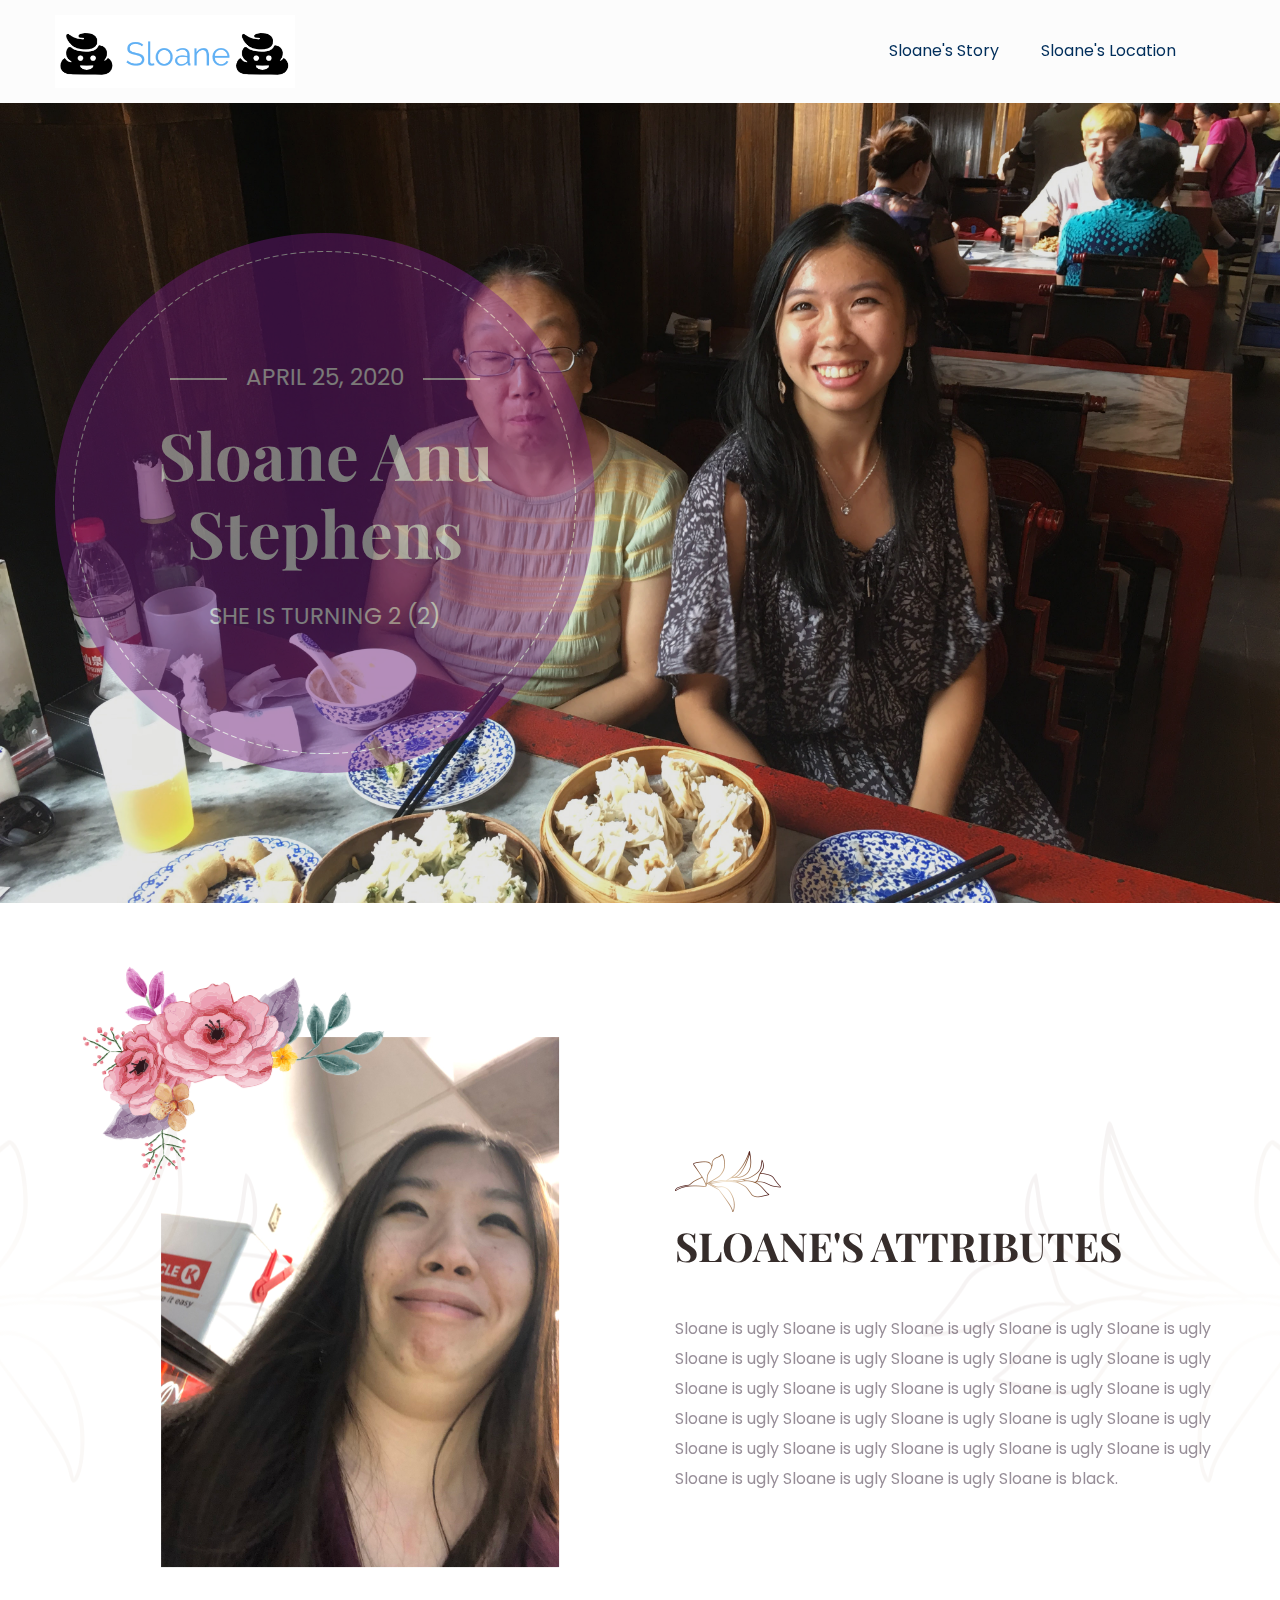
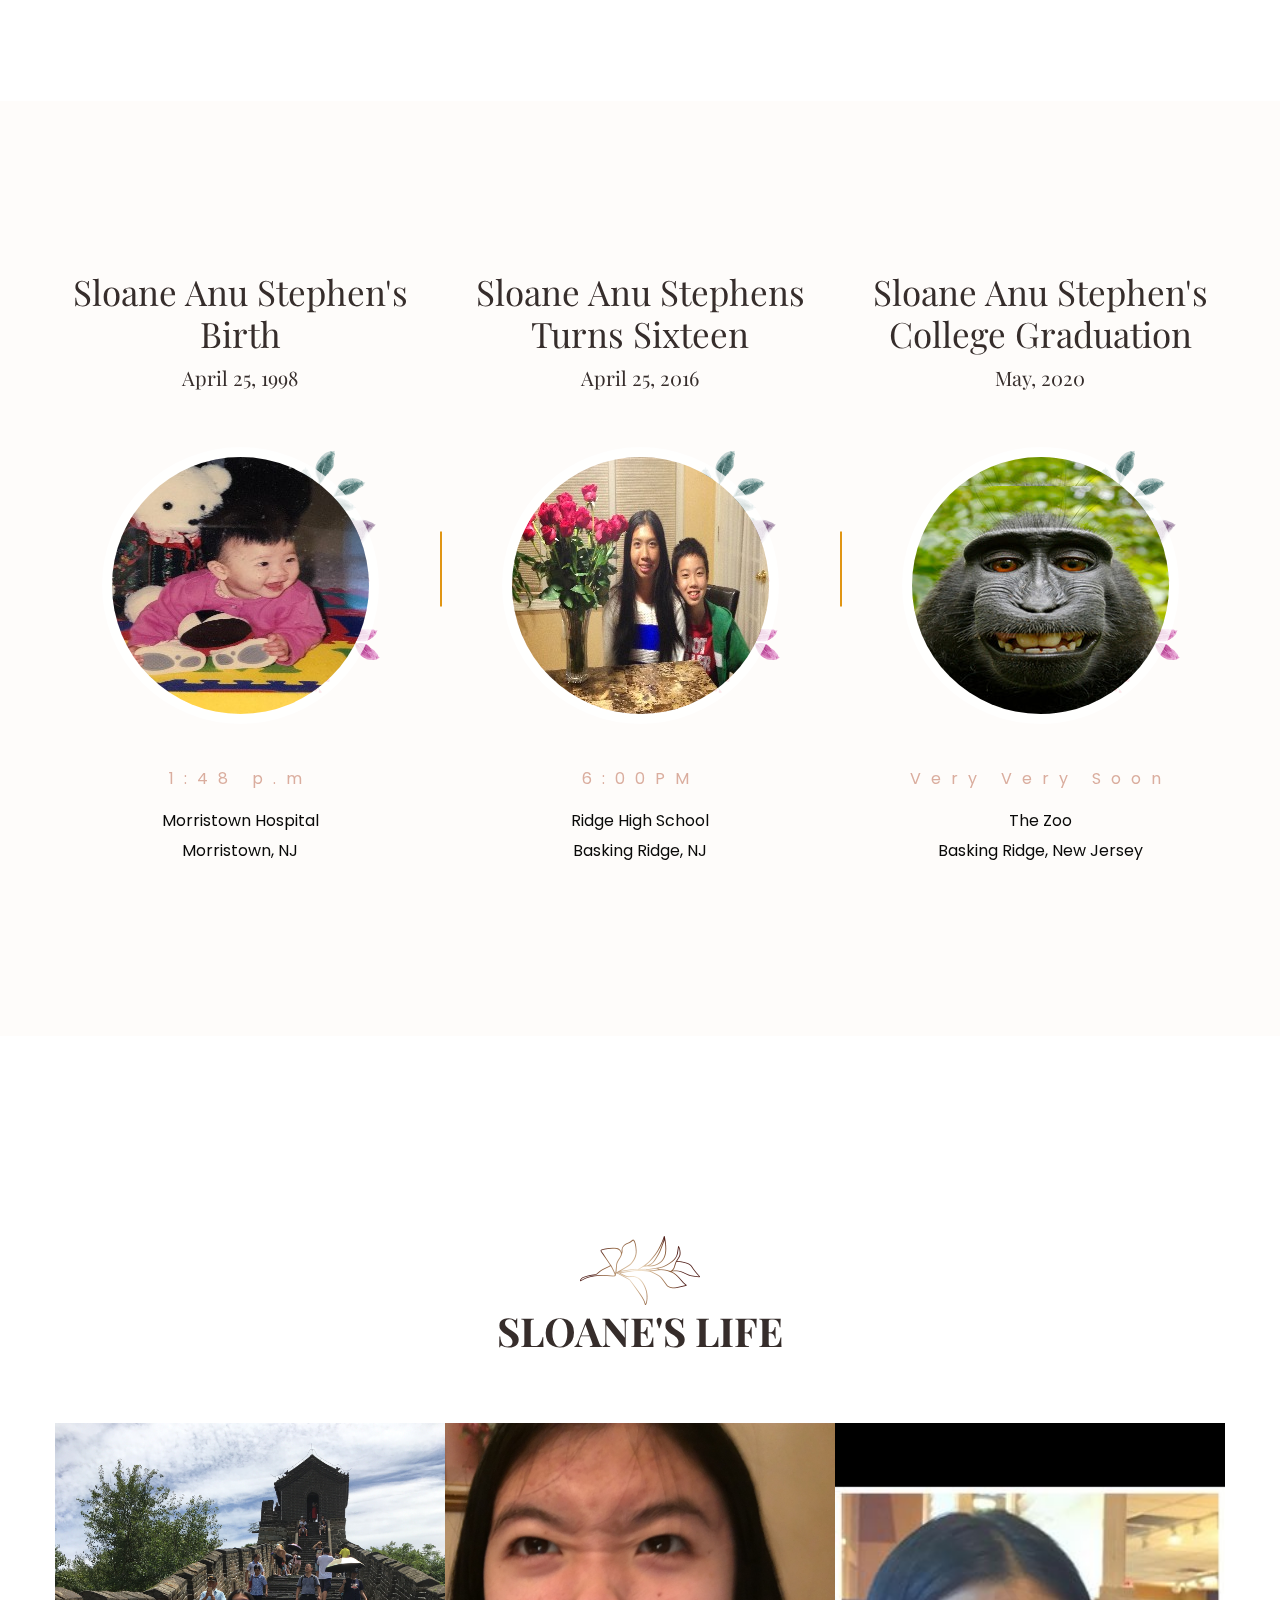
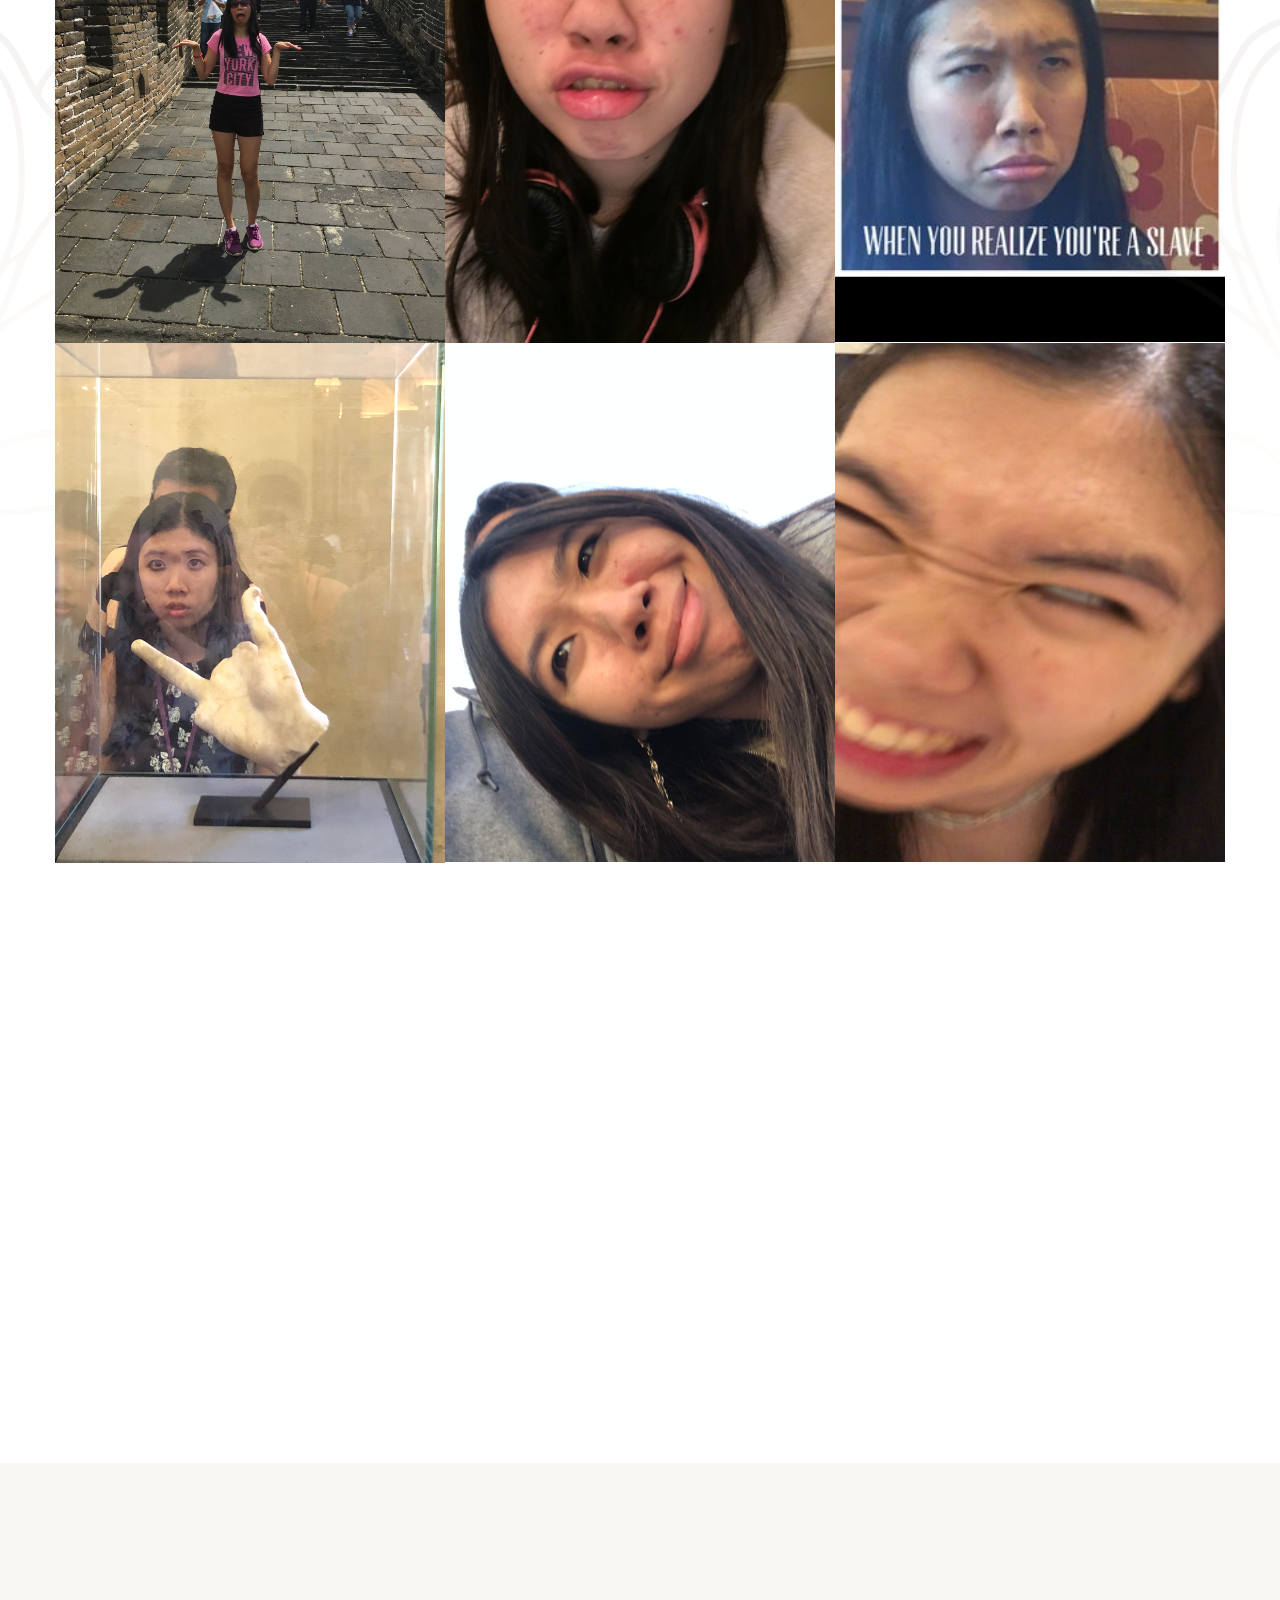
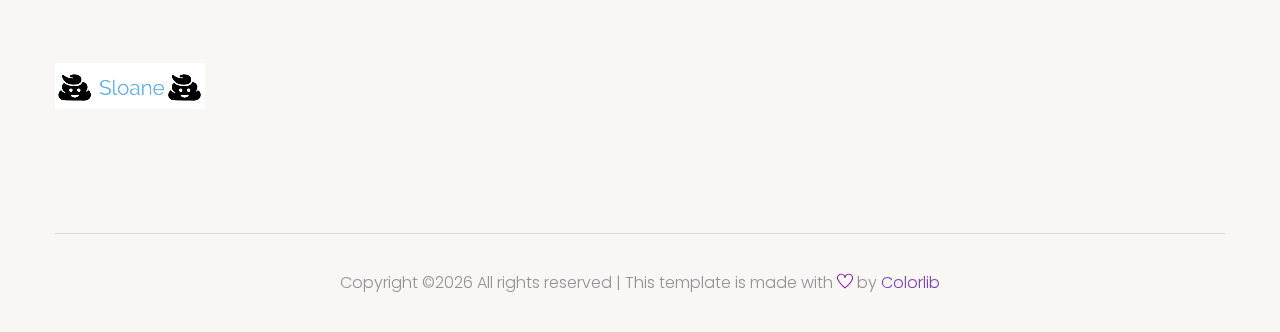
<file: index.html>
<!doctype html>
<html class="no-js" lang="zxx">
    <head>
        <meta charset="utf-8">
        <meta http-equiv="x-ua-compatible" content="ie=edge">
        <title>Sloane's 22nd Birthday </title>
        <meta name="description" content="">
        <meta name="viewport" content="width=device-width, initial-scale=1">

        <link rel="manifest" href="site.webmanifest">
		<link rel="shortcut icon" type="image/x-icon" href="assets/img/favicon.ico">

		<!-- CSS here -->
            <link rel="stylesheet" href="assets/css/bootstrap.min.css">
            <link rel="stylesheet" href="assets/css/owl.carousel.min.css">
            <link rel="stylesheet" href="assets/css/flaticon.css">
            <link rel="stylesheet" href="assets/css/slicknav.css">
            <link rel="stylesheet" href="assets/css/animate.min.css">
            <link rel="stylesheet" href="assets/css/magnific-popup.css">
            <link rel="stylesheet" href="assets/css/fontawesome-all.min.css">
            <link rel="stylesheet" href="assets/css/themify-icons.css">
            <link rel="stylesheet" href="assets/css/slick.css">
            <link rel="stylesheet" href="assets/css/nice-select.css">
            <link rel="stylesheet" href="assets/css/style.css">
   </head>

   <body>
       
    <!-- Preloader Start -->
    <div id="preloader-active">
        <div class="preloader d-flex align-items-center justify-content-center">
            <div class="preloader-inner position-relative">
                <div class="preloader-circle"></div>
                <div class="preloader-img pere-text">
                    <img src="assets/img/logo/Logo.png" alt="not there">
                </div>
            </div>
        </div>
    </div>
    <!-- Preloader Start -->

    <header>
        <!-- Header Start -->
       <div class="header-area">
            <div class="main-header header-sticky">
                <div class="container">
                    <div class="row align-items-center">
                        <!-- Logo -->
                        <div class="col-xl-3 col-lg-2 col-md-2">
                            <div class="logo">
                                <a href="index.html"><img src="assets/img/logo/Logo.png" alt=""></a>
                            </div>
                        </div>
                        <div class="col-xl-9 col-lg-10 col-md-10">
                            <!-- Main-menu -->
                            <div class="main-menu f-right d-none d-lg-block">
                                <nav>                              
                                    <ul id="navigation">    
                                        <li><a href="our_story.html"> Sloane's Story</a></li>
                                        <li><a href="location.html">Sloane's Location</a></li>
                                        <!--<li><a href="gallery.html">Gallery</a></li>
                                        <li><a href="booking.html">Guest Book</a></li>
                                        <li><a href="#">Pages</a>
                                            <ul class="submenu">
                                                <li><a href="blog.html">Blog</a></li>
                                                <li><a href="single-blog.html">Blog Details</a></li>
                                                <li><a href="elements.html">Element</a></li>
                                            </ul>
                                        </li>
                                        <li><a href="contact.html">contact</a></li>-->
                                    </ul>
                                </nav>
                            </div>
                        </div> 
                        <!-- Mobile Menu -->
                        <div class="col-12">
                            <div class="mobile_menu d-block d-lg-none"></div>
                        </div>
                    </div>
                </div>
            </div>
       </div>
        <!-- Header End -->
    </header>

    <main>
        <!-- Slider Area Start-->
        <div class="slider-area ">
            <div class="slider-active">
                <div class="single-slider slider-height hero-overly d-flex align-items-center" data-background="assets/img/hero/homehero_1.JPG">
                    <div class="container">
                        <div class="row d-flex align-items-center">
                            <div class="col-lg-7 col-md-9 ">
                                <div class="hero__caption text-center d-flex align-items-center caption-bg">
                                   <div class="circle-caption">
                                        <span  data-animation="fadeInUp" data-delay=".3s">April 25, 2020</span>
                                        <h1  data-animation="fadeInUp" data-delay=".5s">Sloane Anu Stephens</h1>
                                        <p  data-animation="fadeInUp" data-delay=".9s">She is turning 2 (2)</p>
                                   </div>
                                </div>
                            </div>
                        </div>
                    </div>
                </div>
                <!--<div class="single-slider slider-height hero-overly d-flex align-items-center" data-background="assets/img/hero/homeHero_2.jpg">
                    <div class="container">
                        <div class="row d-flex align-items-center">
                            <div class="col-lg-7 col-md-9 ">
                                <div class="hero__caption text-center d-flex align-items-center caption-bg">
                                   <div class="circle-caption">
                                        <span  data-animation="fadeInUp" data-delay=".3s">Feb 14 2020</span>
                                        <h1  data-animation="fadeInUp" data-delay=".5s">Julia & Jakson</h1>
                                        <p  data-animation="fadeInUp" data-delay=".9s">We are getting married</p>
                                   </div>
                                </div>
                            </div>
                        </div>
                    </div>
                </div>
            </div>-->
        </div>
        <!-- Slider Area End-->
        <!-- Our Story Start -->
        <div class="Our-story-area story-padding">
            <div class="container">
                <div class="row">
                    <div class="col-lg-6">
                        <div class="story-img mb-100">
                             <img src="assets/img/homepage/BigChin.jpg" class="story-imges" alt="">
                             <!-- shape flower -->
                             <div class="shape-flower-img">
                                <img src="assets/img/our_story/flower_top.png" class="flower-top" alt="">
                            </div>
                        </div>
                    </div>
                    <div class="col-lg-6">
                        <div class="story-caption">
                            <img src="assets/img/our_story/flower_right.png" alt="">
                            <h3>Sloane's attributes</h3>
                            <p class="story1">Sloane is ugly Sloane is ugly Sloane is ugly Sloane is ugly Sloane is ugly Sloane is ugly Sloane is ugly Sloane is ugly Sloane is ugly Sloane is ugly Sloane is ugly Sloane is ugly Sloane is ugly Sloane is ugly Sloane is ugly Sloane is ugly Sloane is ugly Sloane is ugly Sloane is ugly Sloane is ugly Sloane is ugly Sloane is ugly Sloane is ugly Sloane is ugly Sloane is ugly Sloane is ugly Sloane is ugly Sloane is ugly Sloane is black.</p>
                        </div>
                    </div>
                </div>
            </div>
            <!-- shape -->
            <div class="shape-flower d-none d-xl-block">
                <img src="assets/img/our_story/shape_left.png" class="flower1" alt="">
                <img src="assets/img/our_story/shape_right.png" class="flower2 " alt="">
            </div>
        </div>
        <!-- Our Story Ende -->
        <!-- Services Area Start-->
        <div class="service-area ">
            <div class="container">
                <div class="row">
                    <div class="col-lg-4">
                        <div class="singl-services text-center mb-60">
                            <div class="top-caption">
                                <h4>Sloane Anu Stephen's Birth</h4>
                                <p>April 25, 1998</p>
                            </div>
                            <div class="services-img">
                                <img src="assets/img/homepage/BabySloane.jpg" alt="">
                                <div class="back-flower">
                                    <img src="assets/img/service/services_flower1.png" alt="">
                                </div>
                            </div>
                            <div class="bottom-caption">
                                <span>1:48 p.m</span>
                                <p>Morristown Hospital<br> Morristown, NJ</p>
                            </div>
                        </div> 
                    </div><div class="col-lg-4">
                        <div class="singl-services text-center mb-60">
                            <div class="top-caption">
                                <h4>Sloane Anu Stephens Turns Sixteen</h4>
                                <p>April 25, 2016</p>
                            </div>
                            <div class="services-img">
                                <img src="assets/img/homepage/Sloane_17.jpg" alt="">
                                <div class="back-flower">
                                    <img src="assets/img/service/services_flower1.png" alt="">
                                </div>
                            </div>
                            <div class="bottom-caption">
                                <span>6:00PM</span>
                                <p>Ridge High School<br> Basking Ridge, NJ</p>
                            </div>
                        </div> 
                    </div><div class="col-lg-4">
                        <div class="singl-services text-center mb-60">
                            <div class="top-caption">
                                <h4>Sloane Anu Stephen's College Graduation</h4>
                                <p>May, 2020</p>
                            </div>
                            <div class="services-img">
                                <img src="assets/img/homepage/Monkey_Selfie.jpg" alt="">
                                <div class="back-flower">
                                    <img src="assets/img/service/services_flower1.png" alt="">
                                </div>
                            </div>
                            <div class="bottom-caption">
                                <span>Very Very Soon</span>
                                <p>The Zoo<br> Basking Ridge, New Jersey</p>
                            </div>
                        </div> 
                    </div>
                </div>
             </div>
        </div>
        <!-- Services Area End-->
        <!-- our Memories start -->
        <div class="our-memories-area section-padding2">
            <div class="container">
                <!-- section tittle -->
                <div class="row ">
                    <div class="col-lg-12">
                        <div class="section-tittle text-center">
                            <img src="assets/img/memories/section_tittle_flowre.png" alt="">
                            <h2>Sloane's Life</h2>
                        </div>
                    </div>
                </div>
                <div class="row no-gutters">
                    <div class="col-lg-4 col-md-4">
                        <div class="memory">
                            <div class="memories-img rotateccw90">
                                <img src="assets/img/homepage/Gallery1.JPG" alt="">
                                <div class="menorie-icon" href="assets/img/homepage/Gallery1.JPG">
                                    <i class="ti-plus"></i>
                                </div>
                            </div>
                        </div>
                    </div> 
                    <div class="col-lg-4 col-md-4">
                        <div class="memory">
                            <div class="memories-img rotateccw90">
                                <img src="assets/img/homepage/Gallery2.JPG" alt="">
                                <div class="menorie-icon" href="assets/img/homepage/Gallery2.JPG">
                                    <i class="ti-plus"></i>
                                </div>
                            </div>
                        </div>
                    </div> 
                    <div class="col-lg-4 col-md-4">
                        <div class="memory">
                            <div class="memories-img rotateccw90">
                                <img src="assets/img/homepage/Gallery3.JPG" alt="">
                                <div class="menorie-icon" href="assets/img/homepage/Gallery3.JPG" >
                                    <i class="ti-plus"></i>
                                </div>
                            </div>
                        </div>
                    </div>
                    <div class="col-lg-4 col-md-4">
                        <div class="memory">
                            <div class="memories-img rotateccw90">
                                <img src="assets/img/homepage/Gallery4.jpg" alt="">
                                <div class="menorie-icon" href="assets/img/homepage/Gallery4.jpg">
                                    <i class="ti-plus"></i>
                                </div>
                            </div>
                        </div>
                    </div>
                    <div class="col-lg-4 col-md-4">
                        <div class="memory">
                            <div class="memories-img rotateccw90">
                                <img src="assets/img/homepage/Gallery5.jpg" alt="">
                                <div class="menorie-icon" href="assets/img/homepage/Gallery5.jpg">
                                    <i class="ti-plus"></i>
                                </div>
                            </div>
                        </div>
                    </div>   
                    <div class="col-lg-4 col-md-4">
                        <div class="memory">
                            <div class="memories-img rotateccw90 height50">
                                <img src="assets/img/homepage/Gallery6.png" alt="">
                                <div class="menorie-icon" href="assets/img/homepage/Gallery6.png">
                                    <i class="ti-plus"></i>
                                </div>
                            </div>
                        </div>
                    </div> 
                    
                </div>
            </div>
            <!-- Shape Img -->
            <div class="memories-shape d-none d-xl-block">
                <img src="assets/img/memories/left-img.png" class="memories-shape1" alt="">
                <img src="assets/img/memories/right-img.png" class="memories-shape2" alt="">
            </div>
        </div>
        <!-- our Memories End-->
        <!-- Gift Start 
        <div class="gift-area gift-padding gift-overly" data-background="assets/img/memories/gft.jpg">
            <div class="container">
                <div class="row">
                    <div class=" offset-lg-1 col-12">
                        <div class="gift-caption">
                            <h2>The Best Gift</h2>
                            <p>Will be your bresentation</p>
                            <a href="#" class="btn">R.S.V.P</a>
                        </div>
                    </div>
                </div>
            </div>
        </div>
        <!-- Gift End -->

    
        <!-- Contact form Start
        <div class="contact-form section-padding2 fix">
            <div class="container">
                <div class="row">
                    <div class="col-xl-6 col-lg-6 offset-lg-3 offset-xl-3">
                        <div class="form-wrapper">
                             <!-- section tittle 
                            <div class="row ">
                                <div class="col-lg-12">
                                    <div class="section-tittle tittle-form text-center">
                                        <img src="assets/img/memories/section_tittle_flowre.png" alt="">
                                        <h2>Are you attending?</h2>
                                    </div>
                                </div>
                            </div>
                            <form id="contact-form" action="#" method="POST">
                                <div class="row">
                                    <div class="col-lg-12">
                                        <div class="form-box mb-30">
                                            <input type="text" name="name" placeholder="Name">
                                        </div>
                                    </div>
                                    <div class="col-lg-12">
                                        <div class="form-box subject-icon mb-30">
                                            <input type="Email" name="subject" placeholder="Email">
                                        </div>
                                    </div>
                                    <div class="col-lg-12 mb-30">
                                        <div class="select-itms">
                                            <select name="select" id="select2">
                                                <option value="">1 Guest</option>
                                                <option value="">2 Guest</option>
                                                <option value="">3 Guest</option>
                                                <option value="">4 Guest</option>
                                            </select>
                                        </div>
                                    </div>
                                    <div class="col-lg-12">
                                        <div class="form-box message-icon mb-30">
                                            <textarea name="message" id="message" placeholder="Your Message"></textarea>
                                        </div>
                                    <div class="submit-info">
                                            <button class="btn2" type="submit">R.S.V.P</button>
                                    </div>
                                    </div>
                                </div>
                            </form>
                            <!-- Shape inner Flower 
                            <div class="shape-inner-flower">
                                <img src="assets/img/flower/form-smoll-left.png" class="top1" alt="">
                                <img src="assets/img/flower/form-smoll-right.png" class="top2" alt="">
                                <img src="assets/img/flower/form-smoll-b-left.png"class="top3"  alt="">
                                <img src="assets/img/flower/form-smoll-b-right.png"class="top4"  alt="">
                            </div>
                            <!-- Shape outer Flower 
                            <div class="shape-outer-flower">
                                <img src="assets/img/flower/from-top.png" class="outer-top" alt="">
                                <img src="assets/img/flower/from-bottom.png" class="outer-bottom" alt="">
                            </div>
                        </div>
                    </div>
                </div>
            </div>
        </div>
        <!-- Contact form End -->

        <!-- ================ Map ================= 
        <section class="contact-sections">
            <div class="d-area">
                <div id="map" style="height: 500px; position: relative; overflow: hidden;"></div>
                <script>
                    function initMap() {
                        var uluru = {
                            lat: -25.363,
                            lng: 131.044
                        };
                        var grayStyles = [{
                                featureType: "all",
                                stylers: [{
                                        saturation: -90
                                    },
                                    {
                                        lightness: 50
                                    }
                                ]
                            },
                            {
                                elementType: 'labels.text.fill',
                                stylers: [{
                                    color: '#ccdee9'
                                }]
                            }
                        ];
                        var map = new google.maps.Map(document.getElementById('map'), {
                            center: {
                                lat: -31.197,
                                lng: 150.744
                            },
                            zoom: 9,
                            styles: grayStyles,
                            scrollwheel: false
                        });
                    }
                </script>
                <script src="https://maps.googleapis.com/maps/api/js?key=AIzaSyDpfS1oRGreGSBU5HHjMmQ3o5NLw7VdJ6I&amp;callback=initMap">
                </script>
            </div>
        </section>
         <!-- ================ Map ================= -->

         <div class="brand-area section-padding2">
            <div class="container">
                 <!-- section tittle 
                 <div class="row ">
                    <div class="col-lg-12">
                        <div class="section-tittle text-center">
                            <img src="assets/img/memories/section_tittle_flowre.png" alt="">
                            <h2>OUR LOVELY PARTNERS</h2>
                        </div>
                    </div>
                </div>
                <div class="brand-active brand-border">
                    <div class="single-brand">
                        <img src="assets/img/service/brand1.jpg" alt="">
                    </div>
                    <div class="single-brand">
                        <img src="assets/img/service/brand2.jpg" alt="">
                    </div>
                    <div class="single-brand">
                        <img src="assets/img/service/brand3.jpg" alt="">
                    </div>
                    <div class="single-brand">
                        <img src="assets/img/service/brand4.jpg" alt="">
                    </div>
                    <div class="single-brand">
                        <img src="assets/img/service/brand5.jpg" alt="">
                    </div>
                    <div class="single-brand">
                        <img src="assets/img/service/brand3.jpg" alt="">
                    </div>
                </div>-->
            </div>
        </div>

    </main>
   <footer>
    <!-- Footer Start-->
      <div class="footer-main footer-bg">
        <div class="footer-area footer-padding">
            <div class="container">
                <div class="row d-flex justify-content-between">
                    <div class="col-xl-4 col-lg-4 col-md-5 col-sm-8">
                       <div class="single-footer-caption mb-50">
                         <div class="single-footer-caption mb-30">
                              <!-- logo -->
                             <div class="footer-logo">
                                 <a href="index.html"><img src="assets/img/logo/Logo2_footer.png" alt=""></a>
                             </div><!--
                             <div class="footer-tittle">
                                 <div class="footer-pera">
                                     <p class="info1">Seddo eiusmod tempor incididunt ut labore et dolore magna aliqua.</p>

                                     <p class="info2">theaisle@elated-themes.com</p>
                                     <p class="info2">+(123) 456 - 7890 - 456 - 7890</p>
                                     <p class="info2"> 35 W 46nd Street New York</p>
                                </div>
                             </div>-->
                         </div>
                       </div>
                    </div><!--
                    <div class="col-xl-3 col-lg-4 col-md-5 col-sm-7">
                        <div class="single-footer-caption mb-50">
                            <div class="footer-tittle">
                                <h4>WEDDING PLANNER FAQS</h4>
                                <ul>
                                    <li><a href="#">Why Hire a Planner?</a></li>
                                    <li><a href="#">How Can I Make An</a></li>
                                    <li><a href="#">Appointment?</a></li>
                                    <li><a href="#">How to Choose a Venue</a></li>
                                    <li><a href="#">Event Catalogue</a></li>
                                    <li><a href="#"> Accept</a></li>
                                </ul>
                            </div>
                        </div>
                    </div>
                    <div class="col-xl-2 col-lg-3 col-md-5 col-sm-7">
                        <div class="single-footer-caption mb-50">
                            <div class="footer-tittle">
                                <h4>ABOUT US</h4>
                                <ul>
                                    <li><a href="#">Bridesmaids</a></li>
                                    <li><a href="#">November 22, 2020</a></li>
                                    <li><a href="#">Groomsmen</a></li>
                                    <li><a href="#">November 22, 2020</a></li>
                                    <li><a href="#">JEWELRY</a></li>
                                    <li><a href="#">November 22, 2020</a></li>
                                </ul>
                            </div>
                        </div>
                    </div>
                    <div class="col-xl-3 col-lg-3 col-md-5 col-sm-7">
                        <div class="single-footer-caption mb-50">
                            <div class="footer-tittle">
                                <h4>Instagram</h4>
                            </div>
                            <div class="instagram-gellay">
                                <ul class="insta-feed">
                                    <li><a href="#"><img src="assets/img/post/instra1.jpg" alt=""></a></li>
                                    <li><a href="#"><img src="assets/img/post/instra2.jpg" alt=""></a></li>
                                    <li><a href="#"><img src="assets/img/post/instra3.jpg" alt=""></a></li>
                                    <li><a href="#"><img src="assets/img/post/instra4.jpg" alt=""></a></li>
                                    <li><a href="#"><img src="assets/img/post/instra5.jpg" alt=""></a></li>
                                    <li><a href="#"><img src="assets/img/post/instra6.jpg" alt=""></a></li>
                                </ul>
                            </div>
                        </div>
                    </div>-->
                </div>
            </div>
        </div>
        <!-- footer-bottom aera -->
        <div class="footer-bottom-area footer-bg">
            <div class="container">
                <div class="footer-border">
                     <div class="row d-flex align-items-center">
                         <div class="col-xl-12 ">
                             <div class="footer-copy-right text-center">
                                 <p><!-- Link back to Colorlib can't be removed. Template is licensed under CC BY 3.0. -->
  Copyright &copy;<script>document.write(new Date().getFullYear());</script> All rights reserved | This template is made with <i class="ti-heart" aria-hidden="true"></i> by <a href="https://colorlib.com" target="_blank">Colorlib</a>
  <!-- Link back to Colorlib can't be removed. Template is licensed under CC BY 3.0. --></p>
                             </div>
                         </div>
                     </div>
                </div>
            </div>
        </div>
      </div>
     <!-- Footer End-->
   </footer>
   
	<!-- JS here -->
	
		<!-- All JS Custom Plugins Link Here here -->
        <script src="./assets/js/vendor/modernizr-3.5.0.min.js"></script>
		<!-- Jquery, Popper, Bootstrap -->
		<script src="./assets/js/vendor/jquery-1.12.4.min.js"></script>
        <script src="./assets/js/popper.min.js"></script>
        <script src="./assets/js/bootstrap.min.js"></script>
	    <!-- Jquery Mobile Menu -->
        <script src="./assets/js/jquery.slicknav.min.js"></script>

		<!-- Jquery Slick , Owl-Carousel Plugins -->
        <script src="./assets/js/owl.carousel.min.js"></script>
        <script src="./assets/js/slick.min.js"></script>
        <!-- Date Picker -->
        <script src="./assets/js/gijgo.min.js"></script>
		<!-- One Page, Animated-HeadLin -->
        <script src="./assets/js/wow.min.js"></script>
		<script src="./assets/js/animated.headline.js"></script>
        <script src="./assets/js/jquery.magnific-popup.js"></script>

		<!-- Scrollup, nice-select, sticky -->
        <script src="./assets/js/jquery.scrollUp.min.js"></script>
        <script src="./assets/js/jquery.nice-select.min.js"></script>
		<script src="./assets/js/jquery.sticky.js"></script>
        
        <!-- contact js -->
        <script src="./assets/js/contact.js"></script>
        <script src="./assets/js/jquery.form.js"></script>
        <script src="./assets/js/jquery.validate.min.js"></script>
        <script src="./assets/js/mail-script.js"></script>
        <script src="./assets/js/jquery.ajaxchimp.min.js"></script>
        
		<!-- Jquery Plugins, main Jquery -->	
        <script src="./assets/js/plugins.js"></script>
        <script src="./assets/js/main.js"></script>
        
    </body>
</html>
</file>
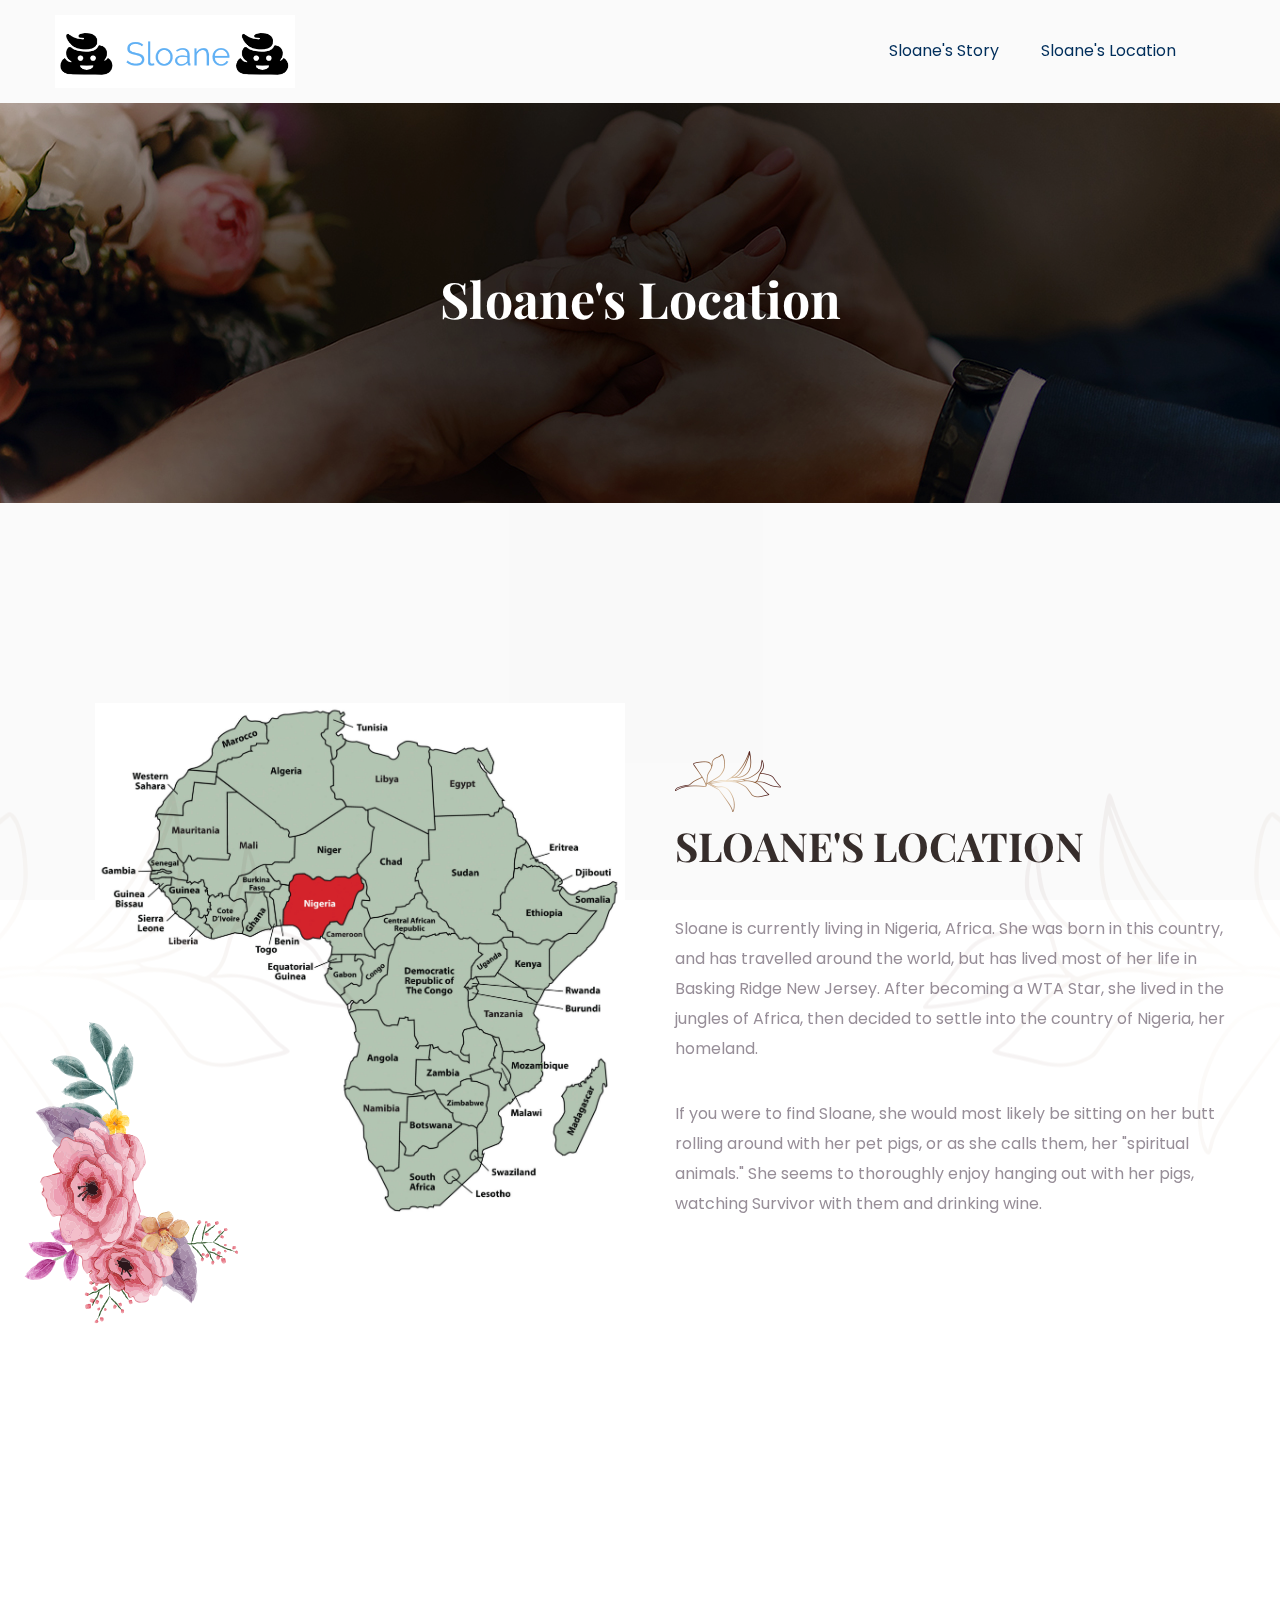
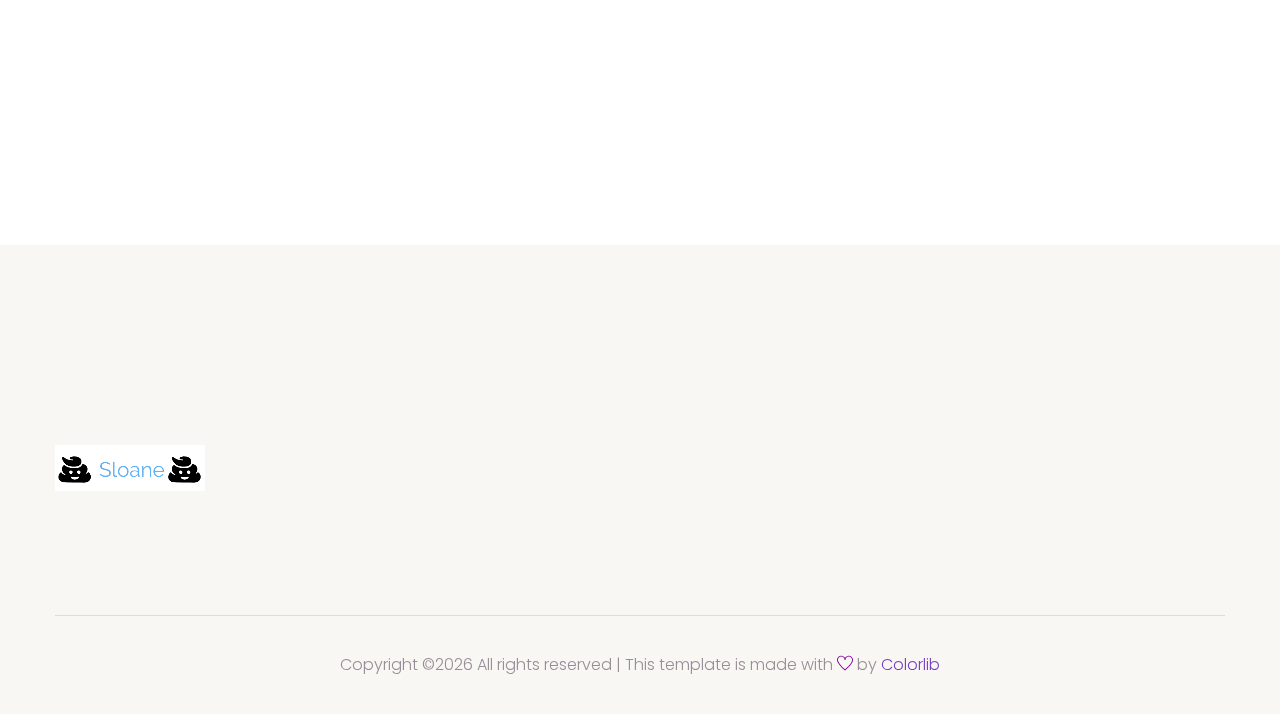
<file: location.html>
<!doctype html>
<html class="no-js" lang="zxx">
    <head>
        <meta charset="utf-8">
        <meta http-equiv="x-ua-compatible" content="ie=edge">
        <title>Sloane's 22nd Birthday </title>
        <meta name="description" content="">
        <meta name="viewport" content="width=device-width, initial-scale=1">

        <link rel="manifest" href="site.webmanifest">
		<link rel="shortcut icon" type="image/x-icon" href="assets/img/favicon.ico">

		<!-- CSS here -->
            <link rel="stylesheet" href="assets/css/bootstrap.min.css">
            <link rel="stylesheet" href="assets/css/owl.carousel.min.css">
            <link rel="stylesheet" href="assets/css/flaticon.css">
            <link rel="stylesheet" href="assets/css/slicknav.css">
            <link rel="stylesheet" href="assets/css/animate.min.css">
            <link rel="stylesheet" href="assets/css/magnific-popup.css">
            <link rel="stylesheet" href="assets/css/fontawesome-all.min.css">
            <link rel="stylesheet" href="assets/css/themify-icons.css">
            <link rel="stylesheet" href="assets/css/slick.css">
            <link rel="stylesheet" href="assets/css/nice-select.css">
            <link rel="stylesheet" href="assets/css/style.css">
            <link rel="stylesheet" href="assets/css/responsive.css">
   </head>

   <body>
       
    <!-- Preloader Start -->
    <div id="preloader-active">
        <div class="preloader d-flex align-items-center justify-content-center">
            <div class="preloader-inner position-relative">
                <div class="preloader-circle"></div>
                <div class="preloader-img pere-text">
                    <img src="assets/img/logo/Logo.png" alt="">
                </div>
            </div>
        </div>
    </div>
    <!-- Preloader Start -->
    <header>
         <!-- Header Start -->
       <div class="header-area">
            <div class="main-header header-sticky">
                <div class="container">
                    <div class="row align-items-center">
                        <!-- Logo -->
                        <div class="col-xl-3 col-lg-2 col-md-2">
                            <div class="logo">
                                <a href="index.html"><img src="assets/img/logo/Logo.png" alt=""></a>
                            </div>
                        </div>
                        <div class="col-xl-9 col-lg-10 col-md-10">
                            <!-- Main-menu -->
                            <div class="main-menu f-right d-none d-lg-block">
                                <nav>                              
                                    <ul id="navigation">    
                                        <li><a href="our_story.html"> Sloane's Story</a></li>
                                        <li><a href="location.html">Sloane's Location</a></li>
                                        <!--<li><a href="gallery.html">Gallery</a></li>
                                        <li><a href="booking.html">Guest Book</a></li>
                                        <li><a href="#">Pages</a>
                                            <ul class="submenu">
                                                <li><a href="blog.html">Blog</a></li>
                                                <li><a href="single-blog.html">Blog Details</a></li>
                                                <li><a href="elements.html">Element</a></li>
                                            </ul>
                                        </li>
                                        <li><a href="contact.html">contact</a></li>-->
                                    </ul>
                                </nav>
                            </div>
                        </div> 
                        <!-- Mobile Menu -->
                        <div class="col-12">
                            <div class="mobile_menu d-block d-lg-none"></div>
                        </div>
                    </div>
                </div>
            </div>
       </div>
        <!-- Header End -->
    </header>
 <main>
        <!-- slider Area Start-->
        <div class="slider-area ">
            <!-- Mobile Menu -->
            <div class="single-slider slider-height2  hero-overly d-flex align-items-center" data-background="assets/img/hero/about_hero.jpg">
                <div class="container">
                    <div class="row">
                        <div class="col-xl-12">
                            <div class="hero-cap text-center">
                                <h2>Sloane's Location</h2>
                            </div>
                        </div>
                    </div>
                </div>
            </div>
        </div>
        <!-- slider Area End-->

        <!-- Our Story Start -->
        <div class="Our-story-area story-padding">
            <div class="container">
                <div class="row">
                    <div class="col-lg-6">
                        <div class="story-img mb-100 rotateccw90">
                             <img src="assets/img/our_story/AfricaMap.jpg" class="story-imges" alt="">
                             <!-- shape flower -->
                             <div class="shape-flower-img">
                                <img src="assets/img/our_story/flower_top.png" class="flower-top" alt="">
                            </div>
                        </div>
                    </div>
                    <div class="col-lg-6">
                        <div class="story-caption">
                            <img src="assets/img/our_story/flower_right.png" alt="">
                            <h3>Sloane's Location</h3>
                            <p class="story1">Sloane is currently living in Nigeria, Africa. She was born in this country, and has travelled around the world, but has lived most of her life in Basking Ridge New Jersey. After becoming a WTA Star, she lived in the jungles of Africa, then decided to settle into the country of Nigeria, her homeland.</p>
                            <p class="story2">If you were to find Sloane, she would most likely be sitting on her butt rolling around with her pet pigs, or as she calls them, her "spiritual animals." She seems to thoroughly enjoy hanging out with her pigs, watching Survivor with them and drinking wine.</p>
                        </div>
                    </div>
                </div>
            </div>
            <!-- shape -->
            <div class="shape-flower d-none d-xl-block">
                <img src="assets/img/our_story/shape_left.png" class="flower1" alt="">
                <img src="assets/img/our_story/shape_right.png" class="flower2 " alt="">
            </div>
        </div>
        <!-- Our Story Ende -->
        <!-- Gift Start 
        <div class="gift-area gift-padding gift-overly" data-background="assets/img/memories/gft.jpg">
            <div class="container">
                <div class="row">
                    <div class=" offset-lg-1 col-12">
                        <div class="gift-caption">
                            <h2>The Best Gift</h2>
                            <p>Will be your bresentation</p>
                            <a href="#" class="btn">R.S.V.P</a>
                        </div>
                    </div>
                </div>
            </div>
        </div>
        <!-- Gift End -->
        <!-- our Memories start 

        <div class="our-memories-area section-padding2">
            <div class="container">
                <!-- section tittle 
                <div class="row ">
                    <div class="col-lg-12">
                        <div class="section-tittle text-center">
                            <img src="assets/img/memories/section_tittle_flowre.png" alt="">
                            <h2>OUR MEMORIES</h2>
                        </div>
                    </div>
                </div>
                <div class="row no-gutters">
                    <div class="col-lg-4 col-md-4">
                        <div class="memory">
                            <div class="memories-img">
                                <img src="assets/img/memories/memories1.jpg" alt="">
                                <div class="menorie-icon" href="assets/img/memories/memories1.jpg">
                                    <i class="ti-plus"></i>
                                </div>
                            </div>
                        </div>
                    </div> 
                    <div class="col-lg-4 col-md-4">
                        <div class="memory">
                            <div class="memories-img">
                                <img src="assets/img/memories/memories2.jpg" alt="">
                                <div class="menorie-icon" href="assets/img/memories/memories2.jpg">
                                    <i class="ti-plus"></i>
                                </div>
                            </div>
                        </div>
                    </div> 
                    <div class="col-lg-4 col-md-4">
                        <div class="memory">
                            <div class="memories-img">
                                <img src="assets/img/memories/memories3.jpg" alt="">
                                <div class="menorie-icon" href="assets/img/memories/memories3.jpg">
                                    <i class="ti-plus"></i>
                                </div>
                            </div>
                        </div>
                    </div>
                    <div class="col-lg-4 col-md-4">
                        <div class="memory">
                            <div class="memories-img">
                                <img src="assets/img/memories/memories4.jpg" alt="">
                                <div class="menorie-icon" href="assets/img/memories/memories4.jpg">
                                    <i class="ti-plus"></i>
                                </div>
                            </div>
                        </div>
                    </div>
                    <div class="col-lg-4 col-md-4">
                        <div class="memory">
                            <div class="memories-img">
                                <img src="assets/img/memories/memories5.jpg" alt="">
                                <div class="menorie-icon" href="assets/img/memories/memories5.jpg">
                                    <i class="ti-plus"></i>
                                </div>
                            </div>
                        </div>
                    </div>   
                    <div class="col-lg-4 col-md-4">
                        <div class="memory">
                            <div class="memories-img">
                                <img src="assets/img/memories/memories2.jpg" alt="">
                                <div class="menorie-icon" href="assets/img/memories/memories2.jpg">
                                    <i class="ti-plus"></i>
                                </div>
                            </div>
                        </div>
                    </div> 
                    
                </div>
            </div>
            <!-- Shape Img 
            <div class="memories-shape d-none d-xl-block">
                <img src="assets/img/memories/left-img.png" class="memories-shape1" alt="">
                <img src="assets/img/memories/right-img.png" class="memories-shape2" alt="">
            </div>
        </div>
        <!-- our Memories End-->

        <!-- ================ Map ================= 
        <section class="contact-sections">
            <div class="d-area">
                <div id="map" style="height: 500px; position: relative; overflow: hidden;"></div>
                <script>
                    function initMap() {
                        var uluru = {
                            lat: -25.363,
                            lng: 131.044
                        };
                        var grayStyles = [{
                                featureType: "all",
                                stylers: [{
                                        saturation: -90
                                    },
                                    {
                                        lightness: 50
                                    }
                                ]
                            },
                            {
                                elementType: 'labels.text.fill',
                                stylers: [{
                                    color: '#ccdee9'
                                }]
                            }
                        ];
                        var map = new google.maps.Map(document.getElementById('map'), {
                            center: {
                                lat: -31.197,
                                lng: 150.744
                            },
                            zoom: 9,
                            styles: grayStyles,
                            scrollwheel: false
                        });
                    }
                </script>
                <script src="https://maps.googleapis.com/maps/api/js?key=AIzaSyDpfS1oRGreGSBU5HHjMmQ3o5NLw7VdJ6I&amp;callback=initMap">
                </script>
            </div>
        </section>
         <!-- ================ Map ================= -->

         <div class="brand-area section-padding2">
            <div class="container">
                 <!-- section tittle 
                 <div class="row ">
                    <div class="col-lg-12">
                        <div class="section-tittle text-center">
                            <img src="assets/img/memories/section_tittle_flowre.png" alt="">
                            <h2>OUR LOVELY PARTNERS</h2>
                        </div>
                    </div>
                </div>
                <div class="brand-active brand-border">
                    <div class="single-brand">
                        <img src="assets/img/service/brand1.jpg" alt="">
                    </div>
                    <div class="single-brand">
                        <img src="assets/img/service/brand2.jpg" alt="">
                    </div>
                    <div class="single-brand">
                        <img src="assets/img/service/brand3.jpg" alt="">
                    </div>
                    <div class="single-brand">
                        <img src="assets/img/service/brand4.jpg" alt="">
                    </div>
                    <div class="single-brand">
                        <img src="assets/img/service/brand5.jpg" alt="">
                    </div>
                    <div class="single-brand">
                        <img src="assets/img/service/brand3.jpg" alt="">
                    </div>
                </div>-->
            </div>
        </div>

    </main>
   <footer>

     <!-- Footer Start-->
      <div class="footer-main footer-bg">
        <div class="footer-area footer-padding">
            <div class="container">
                <div class="row d-flex justify-content-between">
                    <div class="col-xl-4 col-lg-4 col-md-5 col-sm-8">
                       <div class="single-footer-caption mb-50">
                         <div class="single-footer-caption mb-30">
                              <!-- logo -->
                             <div class="footer-logo">
                                 <a href="index.html"><img src="assets/img/logo/Logo2_footer.png" alt=""></a>
                             </div><!--
                             <div class="footer-tittle">
                                 <div class="footer-pera">
                                     <p class="info1">Seddo eiusmod tempor incididunt ut labore et dolore magna aliqua.</p>

                                     <p class="info2">theaisle@elated-themes.com</p>
                                     <p class="info2">+(123) 456 - 7890 - 456 - 7890</p>
                                     <p class="info2"> 35 W 46nd Street New York</p>
                                </div>
                             </div>-->
                         </div>
                       </div>
                    </div><!--
                    <div class="col-xl-3 col-lg-4 col-md-5 col-sm-7">
                        <div class="single-footer-caption mb-50">
                            <div class="footer-tittle">
                                <h4>WEDDING PLANNER FAQS</h4>
                                <ul>
                                    <li><a href="#">Why Hire a Planner?</a></li>
                                    <li><a href="#">How Can I Make An</a></li>
                                    <li><a href="#">Appointment?</a></li>
                                    <li><a href="#">How to Choose a Venue</a></li>
                                    <li><a href="#">Event Catalogue</a></li>
                                    <li><a href="#"> Accept</a></li>
                                </ul>
                            </div>
                        </div>
                    </div>
                    <div class="col-xl-2 col-lg-3 col-md-5 col-sm-7">
                        <div class="single-footer-caption mb-50">
                            <div class="footer-tittle">
                                <h4>ABOUT US</h4>
                                <ul>
                                    <li><a href="#">Bridesmaids</a></li>
                                    <li><a href="#">November 22, 2020</a></li>
                                    <li><a href="#">Groomsmen</a></li>
                                    <li><a href="#">November 22, 2020</a></li>
                                    <li><a href="#">JEWELRY</a></li>
                                    <li><a href="#">November 22, 2020</a></li>
                                </ul>
                            </div>
                        </div>
                    </div>
                    <div class="col-xl-3 col-lg-3 col-md-5 col-sm-7">
                        <div class="single-footer-caption mb-50">
                            <div class="footer-tittle">
                                <h4>Instagram</h4>
                            </div>
                            <div class="instagram-gellay">
                                <ul class="insta-feed">
                                    <li><a href="#"><img src="assets/img/post/instra1.jpg" alt=""></a></li>
                                    <li><a href="#"><img src="assets/img/post/instra2.jpg" alt=""></a></li>
                                    <li><a href="#"><img src="assets/img/post/instra3.jpg" alt=""></a></li>
                                    <li><a href="#"><img src="assets/img/post/instra4.jpg" alt=""></a></li>
                                    <li><a href="#"><img src="assets/img/post/instra5.jpg" alt=""></a></li>
                                    <li><a href="#"><img src="assets/img/post/instra6.jpg" alt=""></a></li>
                                </ul>
                            </div>
                        </div>
                    </div>-->
                </div>
            </div>
        </div>
        <!-- footer-bottom aera -->
        <div class="footer-bottom-area footer-bg">
            <div class="container">
                <div class="footer-border">
                     <div class="row d-flex align-items-center">
                         <div class="col-xl-12 ">
                             <div class="footer-copy-right text-center">
                                 <p><!-- Link back to Colorlib can't be removed. Template is licensed under CC BY 3.0. -->
  Copyright &copy;<script>document.write(new Date().getFullYear());</script> All rights reserved | This template is made with <i class="ti-heart" aria-hidden="true"></i> by <a href="https://colorlib.com" target="_blank">Colorlib</a>
  <!-- Link back to Colorlib can't be removed. Template is licensed under CC BY 3.0. --></p>
                             </div>
                         </div>
                     </div>
                </div>
            </div>
        </div>
      </div>
     <!-- Footer End-->
   </footer>
   
	<!-- JS here -->
	
		<!-- All JS Custom Plugins Link Here here -->
        <script src="./assets/js/vendor/modernizr-3.5.0.min.js"></script>
		
		<!-- Jquery, Popper, Bootstrap -->
		<script src="./assets/js/vendor/jquery-1.12.4.min.js"></script>
        <script src="./assets/js/popper.min.js"></script>
        <script src="./assets/js/bootstrap.min.js"></script>
	    <!-- Jquery Mobile Menu -->
        <script src="./assets/js/jquery.slicknav.min.js"></script>

		<!-- Jquery Slick , Owl-Carousel Plugins -->
        <script src="./assets/js/owl.carousel.min.js"></script>
        <script src="./assets/js/slick.min.js"></script>
        <!-- Date Picker -->
        <script src="./assets/js/gijgo.min.js"></script>
		<!-- One Page, Animated-HeadLin -->
        <script src="./assets/js/wow.min.js"></script>
		<script src="./assets/js/animated.headline.js"></script>
        <script src="./assets/js/jquery.magnific-popup.js"></script>

		<!-- Scrollup, nice-select, sticky -->
        <script src="./assets/js/jquery.scrollUp.min.js"></script>
        <script src="./assets/js/jquery.nice-select.min.js"></script>
		<script src="./assets/js/jquery.sticky.js"></script>
        
        <!-- contact js -->
        <script src="./assets/js/contact.js"></script>
        <script src="./assets/js/jquery.form.js"></script>
        <script src="./assets/js/jquery.validate.min.js"></script>
        <script src="./assets/js/mail-script.js"></script>
        <script src="./assets/js/jquery.ajaxchimp.min.js"></script>
        
		<!-- Jquery Plugins, main Jquery -->	
        <script src="./assets/js/plugins.js"></script>
        <script src="./assets/js/main.js"></script>
        
    </body>
</html>
</file>
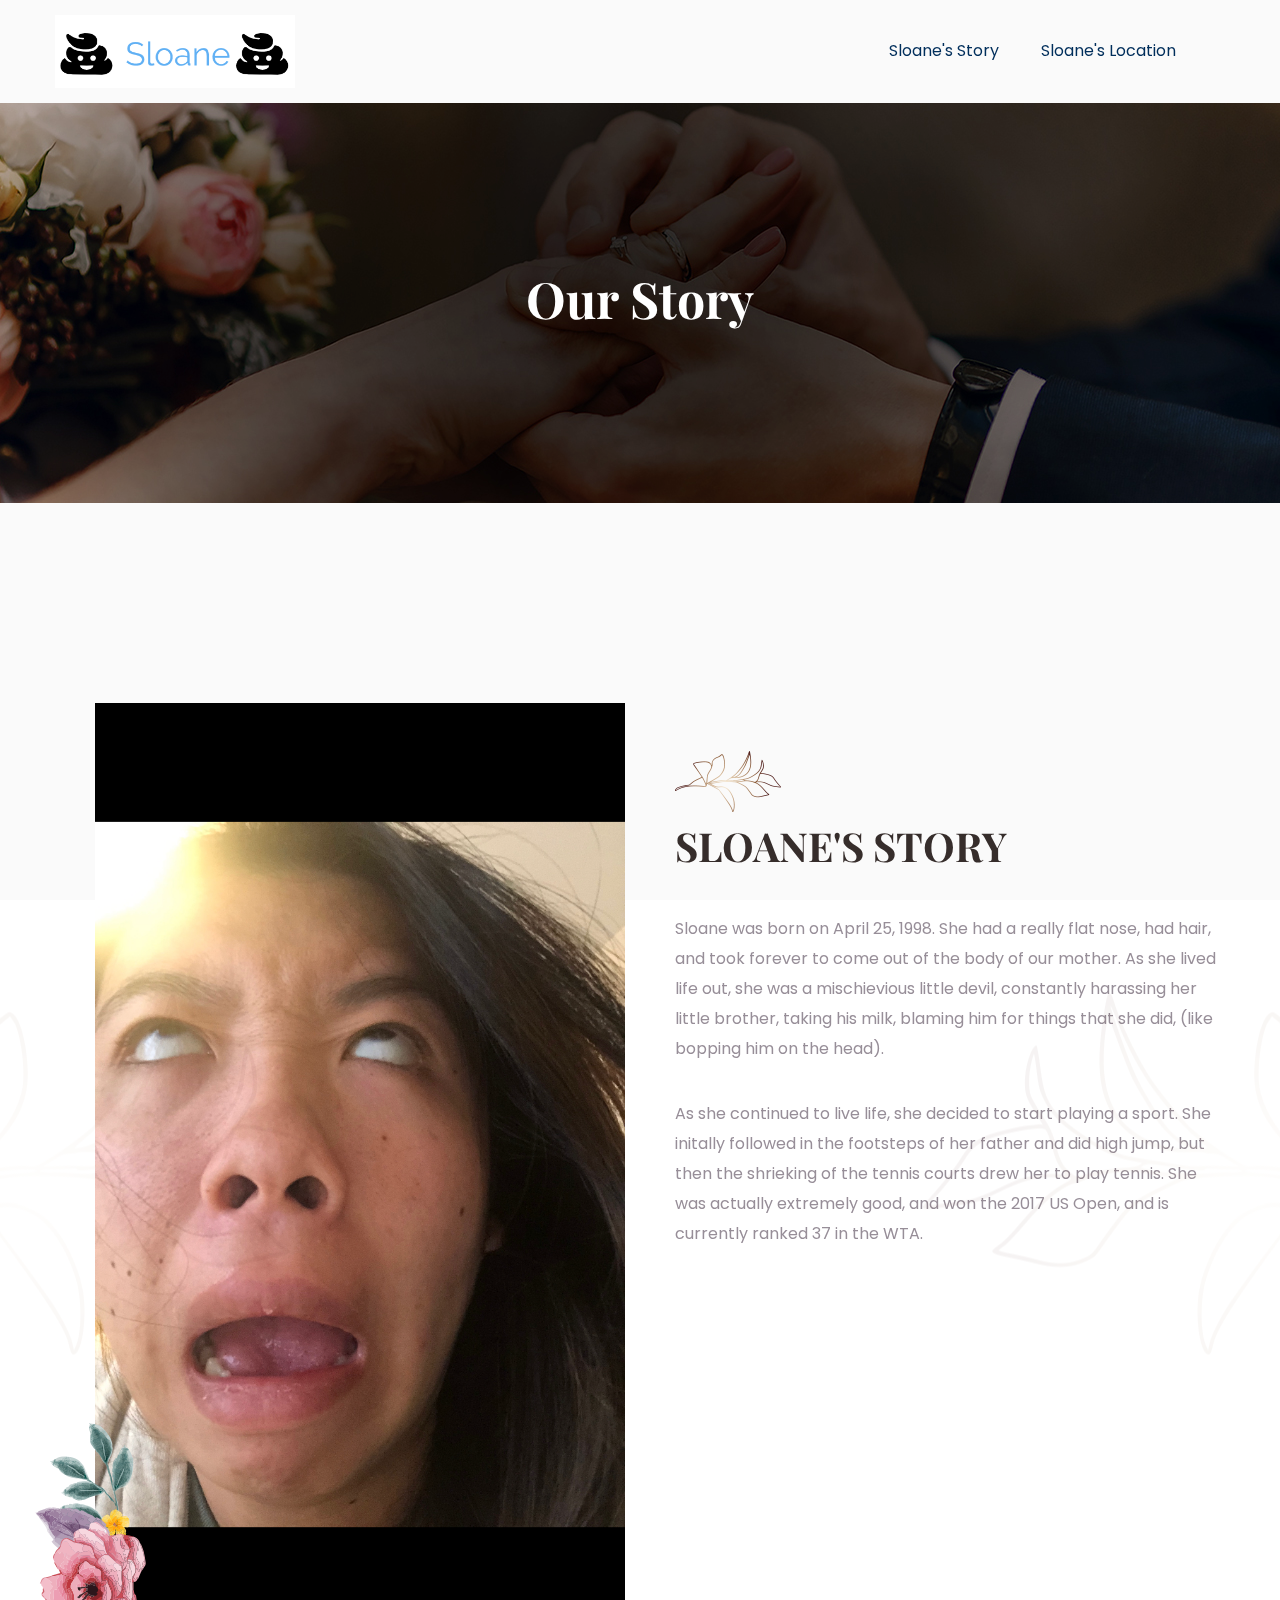
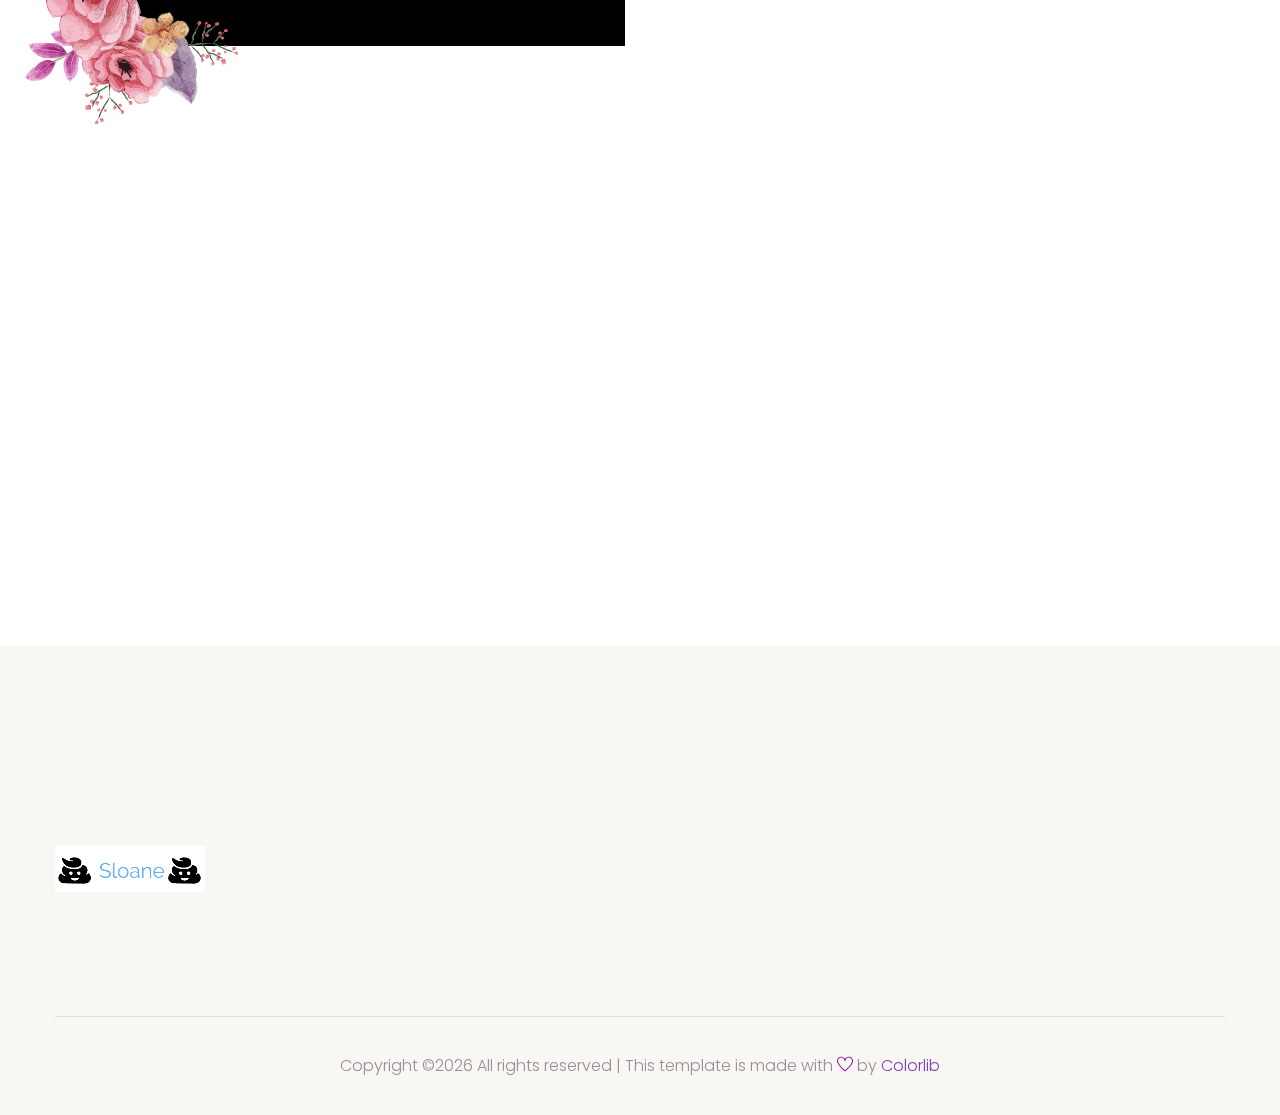
<file: our_story.html>
<!doctype html>
<html class="no-js" lang="zxx">
    <head>
        <meta charset="utf-8">
        <meta http-equiv="x-ua-compatible" content="ie=edge">
        <title>Sloane's 22nd Birthday </title>
        <meta name="description" content="">
        <meta name="viewport" content="width=device-width, initial-scale=1">

        <link rel="manifest" href="site.webmanifest">
		<link rel="shortcut icon" type="image/x-icon" href="assets/img/favicon.ico">

		<!-- CSS here -->
            <link rel="stylesheet" href="assets/css/bootstrap.min.css">
            <link rel="stylesheet" href="assets/css/owl.carousel.min.css">
            <link rel="stylesheet" href="assets/css/flaticon.css">
            <link rel="stylesheet" href="assets/css/slicknav.css">
            <link rel="stylesheet" href="assets/css/animate.min.css">
            <link rel="stylesheet" href="assets/css/magnific-popup.css">
            <link rel="stylesheet" href="assets/css/fontawesome-all.min.css">
            <link rel="stylesheet" href="assets/css/themify-icons.css">
            <link rel="stylesheet" href="assets/css/slick.css">
            <link rel="stylesheet" href="assets/css/nice-select.css">
            <link rel="stylesheet" href="assets/css/style.css">
            <link rel="stylesheet" href="assets/css/responsive.css">
   </head>

   <body>
       
    <!-- Preloader Start -->
    <div id="preloader-active">
        <div class="preloader d-flex align-items-center justify-content-center">
            <div class="preloader-inner position-relative">
                <div class="preloader-circle"></div>
                <div class="preloader-img pere-text">
                    <img src="assets/img/logo/Logo.png" alt="">
                </div>
            </div>
        </div>
    </div>
    <!-- Preloader Start -->

    <header>
        <!-- Header Start -->
       <div class="header-area">
            <div class="main-header header-sticky">
                <div class="container">
                    <div class="row align-items-center">
                        <!-- Logo -->
                        <div class="col-xl-3 col-lg-2 col-md-2">
                            <div class="logo">
                                <a href="index.html"><img src="assets/img/logo/Logo.png" alt=""></a>
                            </div>
                        </div>
                        <div class="col-xl-9 col-lg-10 col-md-10">
                            <!-- Main-menu -->
                            <div class="main-menu f-right d-none d-lg-block">
                                <nav>                              
                                    <ul id="navigation">    
                                        <li><a href="our_story.html"> Sloane's Story</a></li>
                                        <li><a href="location.html">Sloane's Location</a></li>
                                        <!--<li><a href="gallery.html">Gallery</a></li>
                                        <li><a href="booking.html">Guest Book</a></li>
                                        <li><a href="#">Pages</a>
                                            <ul class="submenu">
                                                <li><a href="blog.html">Blog</a></li>
                                                <li><a href="single-blog.html">Blog Details</a></li>
                                                <li><a href="elements.html">Element</a></li>
                                            </ul>
                                        </li>
                                        <li><a href="contact.html">contact</a></li>-->
                                    </ul>
                                </nav>
                            </div>
                        </div> 
                        <!-- Mobile Menu -->
                        <div class="col-12">
                            <div class="mobile_menu d-block d-lg-none"></div>
                        </div>
                    </div>
                </div>
            </div>
       </div>
        <!-- Header End -->
    </header>

    <main>
        <!-- slider Area Start-->
        <div class="slider-area ">
            <!-- Mobile Menu -->
            <div class="single-slider slider-height2  hero-overly d-flex align-items-center" data-background="assets/img/hero/about_hero.jpg">
                <div class="container">
                    <div class="row">
                        <div class="col-xl-12">
                            <div class="hero-cap text-center">
                                <h2>Our Story</h2>
                            </div>
                        </div>
                    </div>
                </div>
            </div>
        </div>
        <!-- slider Area End-->

        <!-- Our Story Start -->
        <div class="Our-story-area story-padding">
            <div class="container">
                <div class="row">
                    <div class="col-lg-6">
                        <div class="story-img mb-100 rotateccw90">
                             <img src="assets/img/our_story/UglySloane.PNG" class="story-imges" alt="">
                             <!-- shape flower -->
                             <div class="shape-flower-img">
                                <img src="assets/img/our_story/flower_top.png" class="flower-top" alt="">
                            </div>
                        </div>
                    </div>
                    <div class="col-lg-6">
                        <div class="story-caption">
                            <img src="assets/img/our_story/flower_right.png" alt="">
                            <h3>Sloane's Story</h3>
                            <p class="story1">Sloane was born on April 25, 1998. She had a really flat nose, had hair, and took forever to come out of the body of our mother. As she lived life out, she was a mischievious little devil, constantly harassing her little brother, taking his milk, blaming him for things that she did, (like bopping him on the head).</p>
                            <p class="story2">As she continued to live life, she decided to start playing a sport. She initally followed in the footsteps of her father and did high jump, but then the shrieking of the tennis courts drew her to play tennis. She was actually extremely good, and won the 2017 US Open, and is currently ranked 37 in the WTA.</p>
                        </div>
                    </div>
                </div>
            </div>
            <!-- shape -->
            <div class="shape-flower d-none d-xl-block">
                <img src="assets/img/our_story/shape_left.png" class="flower1" alt="">
                <img src="assets/img/our_story/shape_right.png" class="flower2 " alt="">
            </div>
        </div>
        <!-- Our Story Ende -->
        <!-- Gift Start 
        <div class="gift-area gift-padding gift-overly" data-background="assets/img/memories/gft.jpg">
            <div class="container">
                <div class="row">
                    <div class=" offset-lg-1 col-12">
                        <div class="gift-caption">
                            <h2>The Best Gift</h2>
                            <p>Will be your bresentation</p>
                            <a href="#" class="btn">R.S.V.P</a>
                        </div>
                    </div>
                </div>
            </div>
        </div>
        <!-- Gift End -->
        <!-- our Memories start 

        <div class="our-memories-area section-padding2">
            <div class="container">
                <!-- section tittle 
                <div class="row ">
                    <div class="col-lg-12">
                        <div class="section-tittle text-center">
                            <img src="assets/img/memories/section_tittle_flowre.png" alt="">
                            <h2>OUR MEMORIES</h2>
                        </div>
                    </div>
                </div>
                <div class="row no-gutters">
                    <div class="col-lg-4 col-md-4">
                        <div class="memory">
                            <div class="memories-img">
                                <img src="assets/img/memories/memories1.jpg" alt="">
                                <div class="menorie-icon" href="assets/img/memories/memories1.jpg">
                                    <i class="ti-plus"></i>
                                </div>
                            </div>
                        </div>
                    </div> 
                    <div class="col-lg-4 col-md-4">
                        <div class="memory">
                            <div class="memories-img">
                                <img src="assets/img/memories/memories2.jpg" alt="">
                                <div class="menorie-icon" href="assets/img/memories/memories2.jpg">
                                    <i class="ti-plus"></i>
                                </div>
                            </div>
                        </div>
                    </div> 
                    <div class="col-lg-4 col-md-4">
                        <div class="memory">
                            <div class="memories-img">
                                <img src="assets/img/memories/memories3.jpg" alt="">
                                <div class="menorie-icon" href="assets/img/memories/memories3.jpg">
                                    <i class="ti-plus"></i>
                                </div>
                            </div>
                        </div>
                    </div>
                    <div class="col-lg-4 col-md-4">
                        <div class="memory">
                            <div class="memories-img">
                                <img src="assets/img/memories/memories4.jpg" alt="">
                                <div class="menorie-icon" href="assets/img/memories/memories4.jpg">
                                    <i class="ti-plus"></i>
                                </div>
                            </div>
                        </div>
                    </div>
                    <div class="col-lg-4 col-md-4">
                        <div class="memory">
                            <div class="memories-img">
                                <img src="assets/img/memories/memories5.jpg" alt="">
                                <div class="menorie-icon" href="assets/img/memories/memories5.jpg">
                                    <i class="ti-plus"></i>
                                </div>
                            </div>
                        </div>
                    </div>   
                    <div class="col-lg-4 col-md-4">
                        <div class="memory">
                            <div class="memories-img">
                                <img src="assets/img/memories/memories2.jpg" alt="">
                                <div class="menorie-icon" href="assets/img/memories/memories2.jpg">
                                    <i class="ti-plus"></i>
                                </div>
                            </div>
                        </div>
                    </div> 
                    
                </div>
            </div>
            <!-- Shape Img 
            <div class="memories-shape d-none d-xl-block">
                <img src="assets/img/memories/left-img.png" class="memories-shape1" alt="">
                <img src="assets/img/memories/right-img.png" class="memories-shape2" alt="">
            </div>
        </div>
        <!-- our Memories End-->

        <!-- ================ Map ================= 
        <section class="contact-sections">
            <div class="d-area">
                <div id="map" style="height: 500px; position: relative; overflow: hidden;"></div>
                <script>
                    function initMap() {
                        var uluru = {
                            lat: -25.363,
                            lng: 131.044
                        };
                        var grayStyles = [{
                                featureType: "all",
                                stylers: [{
                                        saturation: -90
                                    },
                                    {
                                        lightness: 50
                                    }
                                ]
                            },
                            {
                                elementType: 'labels.text.fill',
                                stylers: [{
                                    color: '#ccdee9'
                                }]
                            }
                        ];
                        var map = new google.maps.Map(document.getElementById('map'), {
                            center: {
                                lat: -31.197,
                                lng: 150.744
                            },
                            zoom: 9,
                            styles: grayStyles,
                            scrollwheel: false
                        });
                    }
                </script>
                <script src="https://maps.googleapis.com/maps/api/js?key=AIzaSyDpfS1oRGreGSBU5HHjMmQ3o5NLw7VdJ6I&amp;callback=initMap">
                </script>
            </div>
        </section>
         <!-- ================ Map ================= -->

         <div class="brand-area section-padding2">
            <div class="container">
                 <!-- section tittle 
                 <div class="row ">
                    <div class="col-lg-12">
                        <div class="section-tittle text-center">
                            <img src="assets/img/memories/section_tittle_flowre.png" alt="">
                            <h2>OUR LOVELY PARTNERS</h2>
                        </div>
                    </div>
                </div>
                <div class="brand-active brand-border">
                    <div class="single-brand">
                        <img src="assets/img/service/brand1.jpg" alt="">
                    </div>
                    <div class="single-brand">
                        <img src="assets/img/service/brand2.jpg" alt="">
                    </div>
                    <div class="single-brand">
                        <img src="assets/img/service/brand3.jpg" alt="">
                    </div>
                    <div class="single-brand">
                        <img src="assets/img/service/brand4.jpg" alt="">
                    </div>
                    <div class="single-brand">
                        <img src="assets/img/service/brand5.jpg" alt="">
                    </div>
                    <div class="single-brand">
                        <img src="assets/img/service/brand3.jpg" alt="">
                    </div>
                </div>-->
            </div>
        </div>

    </main>
    <footer>
    <!-- Footer Start-->
      <div class="footer-main footer-bg">
        <div class="footer-area footer-padding">
            <div class="container">
                <div class="row d-flex justify-content-between">
                    <div class="col-xl-4 col-lg-4 col-md-5 col-sm-8">
                       <div class="single-footer-caption mb-50">
                         <div class="single-footer-caption mb-30">
                              <!-- logo -->
                             <div class="footer-logo">
                                 <a href="index.html"><img src="assets/img/logo/Logo2_footer.png" alt=""></a>
                             </div><!--
                             <div class="footer-tittle">
                                 <div class="footer-pera">
                                     <p class="info1">Seddo eiusmod tempor incididunt ut labore et dolore magna aliqua.</p>

                                     <p class="info2">theaisle@elated-themes.com</p>
                                     <p class="info2">+(123) 456 - 7890 - 456 - 7890</p>
                                     <p class="info2"> 35 W 46nd Street New York</p>
                                </div>
                             </div>-->
                         </div>
                       </div>
                    </div><!--
                    <div class="col-xl-3 col-lg-4 col-md-5 col-sm-7">
                        <div class="single-footer-caption mb-50">
                            <div class="footer-tittle">
                                <h4>WEDDING PLANNER FAQS</h4>
                                <ul>
                                    <li><a href="#">Why Hire a Planner?</a></li>
                                    <li><a href="#">How Can I Make An</a></li>
                                    <li><a href="#">Appointment?</a></li>
                                    <li><a href="#">How to Choose a Venue</a></li>
                                    <li><a href="#">Event Catalogue</a></li>
                                    <li><a href="#"> Accept</a></li>
                                </ul>
                            </div>
                        </div>
                    </div>
                    <div class="col-xl-2 col-lg-3 col-md-5 col-sm-7">
                        <div class="single-footer-caption mb-50">
                            <div class="footer-tittle">
                                <h4>ABOUT US</h4>
                                <ul>
                                    <li><a href="#">Bridesmaids</a></li>
                                    <li><a href="#">November 22, 2020</a></li>
                                    <li><a href="#">Groomsmen</a></li>
                                    <li><a href="#">November 22, 2020</a></li>
                                    <li><a href="#">JEWELRY</a></li>
                                    <li><a href="#">November 22, 2020</a></li>
                                </ul>
                            </div>
                        </div>
                    </div>
                    <div class="col-xl-3 col-lg-3 col-md-5 col-sm-7">
                        <div class="single-footer-caption mb-50">
                            <div class="footer-tittle">
                                <h4>Instagram</h4>
                            </div>
                            <div class="instagram-gellay">
                                <ul class="insta-feed">
                                    <li><a href="#"><img src="assets/img/post/instra1.jpg" alt=""></a></li>
                                    <li><a href="#"><img src="assets/img/post/instra2.jpg" alt=""></a></li>
                                    <li><a href="#"><img src="assets/img/post/instra3.jpg" alt=""></a></li>
                                    <li><a href="#"><img src="assets/img/post/instra4.jpg" alt=""></a></li>
                                    <li><a href="#"><img src="assets/img/post/instra5.jpg" alt=""></a></li>
                                    <li><a href="#"><img src="assets/img/post/instra6.jpg" alt=""></a></li>
                                </ul>
                            </div>
                        </div>
                    </div>-->
                </div>
            </div>
        </div>
        <!-- footer-bottom aera -->
        <div class="footer-bottom-area footer-bg">
            <div class="container">
                <div class="footer-border">
                     <div class="row d-flex align-items-center">
                         <div class="col-xl-12 ">
                             <div class="footer-copy-right text-center">
                                 <p><!-- Link back to Colorlib can't be removed. Template is licensed under CC BY 3.0. -->
  Copyright &copy;<script>document.write(new Date().getFullYear());</script> All rights reserved | This template is made with <i class="ti-heart" aria-hidden="true"></i> by <a href="https://colorlib.com" target="_blank">Colorlib</a>
  <!-- Link back to Colorlib can't be removed. Template is licensed under CC BY 3.0. --></p>
                             </div>
                         </div>
                     </div>
                </div>
            </div>
        </div>
      </div>
     <!-- Footer End-->
   </footer>
   
	<!-- JS here -->
	
		<!-- All JS Custom Plugins Link Here here -->
        <script src="./assets/js/vendor/modernizr-3.5.0.min.js"></script>
		
		<!-- Jquery, Popper, Bootstrap -->
		<script src="./assets/js/vendor/jquery-1.12.4.min.js"></script>
        <script src="./assets/js/popper.min.js"></script>
        <script src="./assets/js/bootstrap.min.js"></script>
	    <!-- Jquery Mobile Menu -->
        <script src="./assets/js/jquery.slicknav.min.js"></script>

		<!-- Jquery Slick , Owl-Carousel Plugins -->
        <script src="./assets/js/owl.carousel.min.js"></script>
        <script src="./assets/js/slick.min.js"></script>
        <!-- Date Picker -->
        <script src="./assets/js/gijgo.min.js"></script>
		<!-- One Page, Animated-HeadLin -->
        <script src="./assets/js/wow.min.js"></script>
		<script src="./assets/js/animated.headline.js"></script>
        <script src="./assets/js/jquery.magnific-popup.js"></script>

		<!-- Scrollup, nice-select, sticky -->
        <script src="./assets/js/jquery.scrollUp.min.js"></script>
        <script src="./assets/js/jquery.nice-select.min.js"></script>
		<script src="./assets/js/jquery.sticky.js"></script>
        
        <!-- contact js -->
        <script src="./assets/js/contact.js"></script>
        <script src="./assets/js/jquery.form.js"></script>
        <script src="./assets/js/jquery.validate.min.js"></script>
        <script src="./assets/js/mail-script.js"></script>
        <script src="./assets/js/jquery.ajaxchimp.min.js"></script>
        
		<!-- Jquery Plugins, main Jquery -->	
        <script src="./assets/js/plugins.js"></script>
        <script src="./assets/js/main.js"></script>
        
    </body>
</html>
</file>
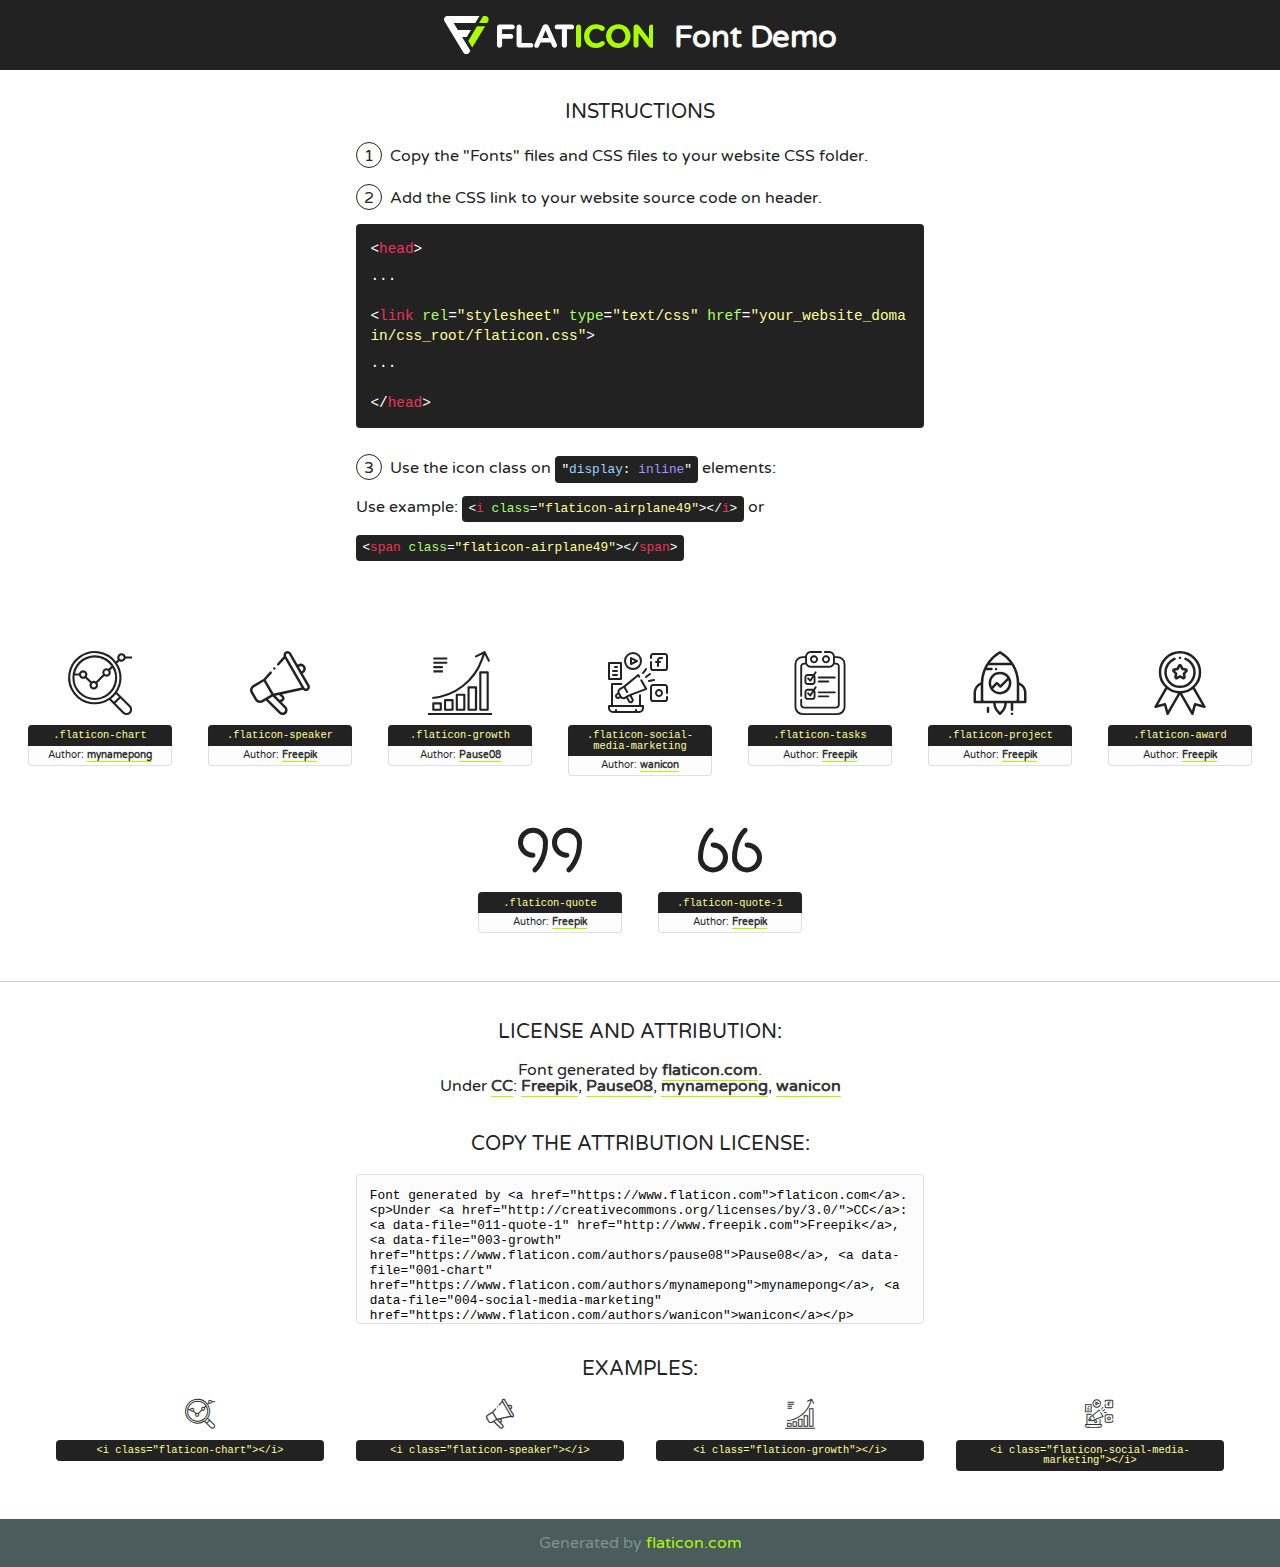
<file: assets/fonts/flaticon.html>
<!DOCTYPE html>
<!--
  Flaticon icon font: Flaticon
  Creation date: 03/02/2020 09:43
-->
<html>
<!DOCTYPE html>
<html>

<head>
    <title>Flaticon WebFont</title>
    <link href="http://fonts.googleapis.com/css?family=Varela+Round" rel="stylesheet" type="text/css" />
    <link rel="stylesheet" type="text/css" href="flaticon.css">
    <meta charset="UTF-8">
    <style>
    html, body, div, span, applet, object, iframe,
    h1, h2, h3, h4, h5, h6, p, blockquote, pre,
    a, abbr, acronym, address, big, cite, code,
    del, dfn, em, img, ins, kbd, q, s, samp,
    small, strike, strong, sub, sup, tt, var,
    b, u, i, center,
    dl, dt, dd, ol, ul, li,
    fieldset, form, label, legend,
    table, caption, tbody, tfoot, thead, tr, th, td,
    article, aside, canvas, details, embed, 
    figure, figcaption, footer, header, hgroup, 
    menu, nav, output, ruby, section, summary,
    time, mark, audio, video {
        margin: 0;
        padding: 0;
        border: 0;
        font-size: 100%;
        font: inherit;
        vertical-align: baseline;
    }
    /* HTML5 display-role reset for older browsers */
    article, aside, details, figcaption, figure, 
    footer, header, hgroup, menu, nav, section {
        display: block;
    }
    body {
        line-height: 1;
    }
    ol, ul {
        list-style: none;
    }
    blockquote, q {
        quotes: none;
    }
    blockquote:before, blockquote:after,
    q:before, q:after {
        content: '';
        content: none;
    }
    table {
        border-collapse: collapse;
        border-spacing: 0;
    }
    body {
        font-family: 'Varela Round', Helvetica, Arial, sans-serif;
        font-size: 16px;
        color: #222;
    }
    a {
        color: #333;
        border-bottom: 1px solid #a9fd00;
        font-weight: bold;
        text-decoration: none;
    }
    * {
        -moz-box-sizing: border-box;
        -webkit-box-sizing: border-box;
        box-sizing: border-box;
        margin: 0;
        padding: 0;
    }
    [class^="flaticon-"]:before, [class*=" flaticon-"]:before, [class^="flaticon-"]:after, [class*=" flaticon-"]:after {
        font-family: Flaticon;
        font-size: 30px;
        font-style: normal;
        margin-left: 20px;
        color: #333;
    }
    .wrapper {
        max-width: 600px;
        margin: auto;
        padding: 0 1em;
    }
    .title {
        font-size: 1.25em;
        text-align: center;
        margin-bottom: 1em;
        text-transform: uppercase;
    }
    header {
        text-align: center;
        background-color: #222;
        color: #fff;
        padding: 1em;
    }
    header .logo {
        width: 210px;
        height: 38px;
        display: inline-block;
        vertical-align: middle;
        margin-right: 1em;
        border: none;
    }
    header strong {
        font-size: 1.95em;
        font-weight: bold;
        vertical-align: middle;
        margin-top: 5px;
        display: inline-block;
    }
    .demo {
        margin: 2em auto;
        line-height: 1.25em;
    }
    .demo ul li {
        margin-bottom: 1em;
    }
    .demo ul li .num {
        color: #222;
        border-radius: 20px;
        display: inline-block;
        width: 26px;
        padding: 3px;
        height: 26px;
        text-align: center;
        margin-right: 0.5em;
        border: 1px solid #222;
    }
    .demo ul li code {
        background-color: #222;
        border-radius: 4px;
        padding: 0.25em 0.5em;
        display: inline-block;
        color: #fff;
        font-family: Consolas,Monaco,Lucida Console,Liberation Mono,DejaVu Sans Mono,Bitstream Vera Sans Mono,Courier New, monospace;
        font-weight: lighter;
        margin-top: 1em;
        font-size: 0.8em;
        word-break: break-all;
    }
    .demo ul li code.big {
        padding: 1em;
        font-size: 0.9em;
    }
    .demo ul li code .red {
        color: #EF3159;
    }
    .demo ul li code .green {
        color: #ACFF65;
    }
    .demo ul li code .yellow {
        color: #FFFF99;
    }
    .demo ul li code .blue {
        color: #99D3FF;
    }
    .demo ul li code .purple {
        color: #A295FF;
    }
    .demo ul li code .dots {
        margin-top: 0.5em;
        display: block;
    }
    #glyphs {
        border-bottom: 1px solid #ccc;
        padding: 2em 0;
        text-align: center;
    }
    .glyph {
        display: inline-block;
        width: 9em;
        margin: 1em;
        text-align: center;
        vertical-align: top;
        background: #FFF;
    }
    .glyph .glyph-icon {
        padding: 10px;
        display: block;
        font-family:"Flaticon";
        font-size: 64px;
        line-height: 1;
    }
    .glyph .glyph-icon:before {
        font-size: 64px;
        color: #222;
        margin-left: 0;
    }
    .class-name {
        font-size: 0.65em;
        background-color: #222;
        color: #fff;
        border-radius: 4px 4px 0 0;
        padding: 0.5em;
        color: #FFFF99;
        font-family: Consolas,Monaco,Lucida Console,Liberation Mono,DejaVu Sans Mono,Bitstream Vera Sans Mono,Courier New, monospace;
    }
    .author-name {
        font-size: 0.6em;
        background-color: #fcfcfd;
        border: 1px solid #DEDEE4;
        border-top: 0;
        border-radius: 0 0 4px 4px;
        padding: 0.5em;
    }
    .class-name:last-child {
        font-size: 10px;
        color:#888;
    }
    .class-name:last-child a {
        font-size: 10px;
        color:#555;
    }
    .class-name:last-child a:hover {
        color:#a9fd00;
    }
    .glyph > input {
        display: block;
        width: 100px;
        margin: 5px auto;
        text-align: center;
        font-size: 12px;
        cursor: text;
    }
    .glyph > input.icon-input {
        font-family:"Flaticon";
        font-size: 16px;
        margin-bottom: 10px;
    }
    .attribution .title {
        margin-top: 2em;
    }
    .attribution textarea {
        background-color: #fcfcfd;
        padding: 1em;
        border: none;
        box-shadow: none;
        border: 1px solid #DEDEE4;
        border-radius: 4px;
        resize: none;
        width: 100%;
        height: 150px;
        font-size: 0.8em;
        font-family: Consolas,Monaco,Lucida Console,Liberation Mono,DejaVu Sans Mono,Bitstream Vera Sans Mono,Courier New, monospace;
        -webkit-appearance: none;
    }
    .iconsuse {
        margin: 2em auto;
        text-align: center;
        max-width: 1200px;
    }
    .iconsuse:after {
        content: '';
        display: table;
        clear: both;
    }
    .iconsuse .image {
        float: left;
        width: 25%;
        padding: 0 1em;
    }
    .iconsuse .image p {
        margin-bottom: 1em;
    }
    .iconsuse .image span {
        display: block;
        font-size: 0.65em;
        background-color: #222;
        color: #fff;
        border-radius: 4px;
        padding: 0.5em;
        color: #FFFF99;
        margin-top: 1em;
        font-family: Consolas,Monaco,Lucida Console,Liberation Mono,DejaVu Sans Mono,Bitstream Vera Sans Mono,Courier New, monospace;
    }
    #footer {
        text-align: center;
        background-color: #4C5B5C;
        color: #7c9192;
        padding: 1em;
    }
    #footer a {
        border: none;
        color: #a9fd00;
        font-weight: normal;
    }
    @media (max-width: 960px) {
        .iconsuse .image {
            width: 50%;
        }
    }
    @media (max-width: 560px) {
        .iconsuse .image {
            width: 100%;
        }
    }
    </style>
</head>

<body class="characters-off">

    <header>
        <a href="https://www.flaticon.com" target="_blank" class="logo">
            <svg version="1.1" xmlns="http://www.w3.org/2000/svg" xmlns:xlink="http://www.w3.org/1999/xlink" xmlns:a="http://ns.adobe.com/AdobeSVGViewerExtensions/3.0/" viewBox="0 0 560.875 102.036" enable-background="new 0 0 560.875 102.036" xml:space="preserve">
                <defs>
                </defs>
                <g>
                    <g class="letters">
                        <path fill="#ffffff" d="M141.596,29.675c0-3.777,2.985-6.767,6.764-6.767h34.438c3.426,0,6.15,2.728,6.15,6.15
                        c0,3.43-2.724,6.149-6.15,6.149h-27.674v13.091h23.719c3.429,0,6.151,2.724,6.151,6.15c0,3.43-2.723,6.149-6.151,6.149h-23.719
                        v17.574c0,3.773-2.986,6.761-6.764,6.761c-3.779,0-6.764-2.989-6.764-6.761V29.675z"></path>
                        <path fill="#ffffff" d="M193.844,29.149c0-3.781,2.985-6.767,6.764-6.767c3.776,0,6.763,2.985,6.763,6.767v42.957h25.039
                        c3.426,0,6.149,2.726,6.149,6.153c0,3.425-2.723,6.15-6.149,6.15h-31.802c-3.779,0-6.764-2.986-6.764-6.768V29.149z"></path>
                        <path fill="#ffffff" d="M241.891,75.71l21.438-48.407c1.492-3.341,4.215-5.357,7.906-5.357h0.792
                        c3.686,0,6.323,2.017,7.815,5.357l21.439,48.407c0.436,0.967,0.701,1.845,0.701,2.723c0,3.602-2.809,6.501-6.414,6.501
                        c-3.161,0-5.269-1.845-6.499-4.655l-4.132-9.661h-27.059l-4.301,10.102c-1.144,2.631-3.426,4.214-6.237,4.214
                        c-3.517,0-6.24-2.81-6.24-6.325C241.1,77.64,241.451,76.677,241.891,75.71z M279.932,58.666l-8.521-20.297l-8.526,20.297H279.932
                        z"></path>
                        <path fill="#ffffff" d="M314.864,35.387H301.86c-3.429,0-6.239-2.813-6.239-6.238c0-3.429,2.811-6.24,6.239-6.24h39.533
                        c3.426,0,6.237,2.811,6.237,6.24c0,3.425-2.811,6.238-6.237,6.238h-13.001v42.785c0,3.773-2.99,6.761-6.764,6.761
                        c-3.779,0-6.764-2.989-6.764-6.761V35.387z"></path>
                        <path fill="#A9FD00" d="M352.615,29.149c0-3.781,2.985-6.767,6.767-6.767c3.774,0,6.761,2.985,6.761,6.767v49.024
                        c0,3.773-2.987,6.761-6.761,6.761c-3.781,0-6.767-2.989-6.767-6.761V29.149z"></path>
                        <path fill="#A9FD00" d="M374.132,53.836v-0.179c0-17.481,13.178-31.801,32.065-31.801c9.22,0,15.459,2.458,20.557,6.238
                        c1.402,1.054,2.637,2.985,2.637,5.357c0,3.692-2.985,6.59-6.681,6.59c-1.845,0-3.071-0.702-4.044-1.319
                        c-3.776-2.813-7.729-4.393-12.562-4.393c-10.364,0-17.831,8.611-17.831,19.154v0.173c0,10.542,7.291,19.329,17.831,19.329
                        c5.715,0,9.492-1.756,13.359-4.834c1.049-0.874,2.458-1.491,4.039-1.491c3.429,0,6.325,2.813,6.325,6.236
                        c0,2.106-1.056,3.78-2.282,4.834c-5.539,4.834-12.036,7.733-21.878,7.733C387.572,85.464,374.132,71.493,374.132,53.836z"></path>
                        <path fill="#A9FD00" d="M433.009,53.836v-0.179c0-17.481,13.79-31.801,32.766-31.801c18.981,0,32.592,14.143,32.592,31.628v0.173
                        c0,17.483-13.785,31.807-32.769,31.807C446.625,85.464,433.009,71.32,433.009,53.836z M484.224,53.836v-0.179
                        c0-10.539-7.725-19.326-18.626-19.326c-10.893,0-18.449,8.611-18.449,19.154v0.173c0,10.542,7.73,19.329,18.626,19.329
                        C476.676,72.986,484.224,64.378,484.224,53.836z"></path>
                        <path fill="#A9FD00" d="M506.233,29.321c0-3.774,2.99-6.763,6.767-6.763h1.401c3.252,0,5.183,1.583,7.029,3.953l26.093,34.265
                        V29.059c0-3.692,2.99-6.677,6.681-6.677c3.683,0,6.671,2.985,6.671,6.677v48.934c0,3.78-2.987,6.765-6.764,6.765h-0.436
                        c-3.257,0-5.188-1.581-7.034-3.953l-27.056-35.492v32.944c0,3.687-2.985,6.676-6.678,6.676c-3.683,0-6.673-2.989-6.673-6.676
                        V29.321z"></path>
                    </g>
                    <g class="insignia">
                        <path fill="#ffffff" d="M48.372,56.137h12.517l11.156-18.537H37.186L25.688,18.539h57.825L94.668,0H9.271
                        C5.925,0,2.842,1.801,1.198,4.716c-1.644,2.907-1.593,6.482,0.134,9.343l50.38,83.501c1.678,2.781,4.689,4.476,7.938,4.476
                        c3.246,0,6.257-1.695,7.935-4.476l2.898-4.804L48.372,56.137z"></path>
                        <g class="i">
                            <path fill="#A9FD00" d="M93.575,18.539h0.031v0.004l21.652,0.004l2.705-4.488c1.727-2.861,1.778-6.436,0.133-9.343
                            C116.454,1.801,113.371,0,110.026,0h-5.294L93.575,18.539z"></path>
                            <polygon fill="#A9FD00" points="88.291,27.356 64.725,66.486 75.519,84.404 109.942,27.356"></polygon>
                        </g>
                    </g>
                </g>
            </svg>
        </a>
        <strong>Font Demo</strong>
    </header>


    <section class="demo wrapper">

        <p class="title">Instructions</p>

        <ul>
            <li>
                <span class="num">1</span>Copy the "Fonts" files and CSS files to your website CSS folder.
            </li>
            <li>
                <span class="num">2</span>Add the CSS link to your website source code on header.
                <code class="big">
                    &lt;<span class="red">head</span>&gt;
                    <br/><span class="dots">...</span>
                    <br/>&lt;<span class="red">link</span> <span class="green">rel</span>=<span class="yellow">"stylesheet"</span> <span class="green">type</span>=<span class="yellow">"text/css"</span> <span class="green">href</span>=<span class="yellow">"your_website_domain/css_root/flaticon.css"</span>&gt;
                    <br/><span class="dots">...</span>
                    <br/>&lt;/<span class="red">head</span>&gt;
                </code>
            </li>

            <li>
                <p>
                    <span class="num">3</span>Use the icon class on <code>"<span class="blue">display</span>:<span class="purple"> inline</span>"</code> elements:
                    <br />
                    Use example: <code>&lt;<span class="red">i</span> <span class="green">class</span>=<span class="yellow">&quot;flaticon-airplane49&quot;</span>&gt;&lt;/<span class="red">i</span>&gt;</code> or <code>&lt;<span class="red">span</span> <span class="green">class</span>=<span class="yellow">&quot;flaticon-airplane49&quot;</span>&gt;&lt;/<span class="red">span</span>&gt;</code>
            </li>
        </ul>

    </section>




   <section id="glyphs">          
    
      
        <div class="glyph"><div class="glyph-icon flaticon-chart"></div>
            <div class="class-name">.flaticon-chart</div>
            <div class="author-name">Author: <a data-file="001-chart" href="https://www.flaticon.com/authors/mynamepong">mynamepong</a> </div> 
        </div>        
        
        <div class="glyph"><div class="glyph-icon flaticon-speaker"></div>
            <div class="class-name">.flaticon-speaker</div>
            <div class="author-name">Author: <a data-file="002-speaker" href="http://www.freepik.com">Freepik</a> </div> 
        </div>        
        
        <div class="glyph"><div class="glyph-icon flaticon-growth"></div>
            <div class="class-name">.flaticon-growth</div>
            <div class="author-name">Author: <a data-file="003-growth" href="https://www.flaticon.com/authors/pause08">Pause08</a> </div> 
        </div>        
        
        <div class="glyph"><div class="glyph-icon flaticon-social-media-marketing"></div>
            <div class="class-name">.flaticon-social-media-marketing</div>
            <div class="author-name">Author: <a data-file="004-social-media-marketing" href="https://www.flaticon.com/authors/wanicon">wanicon</a> </div> 
        </div>        
        
        <div class="glyph"><div class="glyph-icon flaticon-tasks"></div>
            <div class="class-name">.flaticon-tasks</div>
            <div class="author-name">Author: <a data-file="005-tasks" href="http://www.freepik.com">Freepik</a> </div> 
        </div>        
        
        <div class="glyph"><div class="glyph-icon flaticon-project"></div>
            <div class="class-name">.flaticon-project</div>
            <div class="author-name">Author: <a data-file="006-project" href="http://www.freepik.com">Freepik</a> </div> 
        </div>        
        
        <div class="glyph"><div class="glyph-icon flaticon-award"></div>
            <div class="class-name">.flaticon-award</div>
            <div class="author-name">Author: <a data-file="008-award" href="http://www.freepik.com">Freepik</a> </div> 
        </div>        
        
        <div class="glyph"><div class="glyph-icon flaticon-quote"></div>
            <div class="class-name">.flaticon-quote</div>
            <div class="author-name">Author: <a data-file="010-quote" href="http://www.freepik.com">Freepik</a> </div> 
        </div>        
        
        <div class="glyph"><div class="glyph-icon flaticon-quote-1"></div>
            <div class="class-name">.flaticon-quote-1</div>
            <div class="author-name">Author: <a data-file="011-quote-1" href="http://www.freepik.com">Freepik</a> </div> 
        </div>        
        

    </section>



    <section class="attribution wrapper"   style="text-align:center;">

      <div class="title">License and attribution:</div><div class="attrDiv">Font generated by <a href="https://www.flaticon.com">flaticon.com</a>. <div><p>Under <a href="http://creativecommons.org/licenses/by/3.0/">CC</a>: <a data-file="011-quote-1" href="http://www.freepik.com">Freepik</a>, <a data-file="003-growth" href="https://www.flaticon.com/authors/pause08">Pause08</a>, <a data-file="001-chart" href="https://www.flaticon.com/authors/mynamepong">mynamepong</a>, <a data-file="004-social-media-marketing" href="https://www.flaticon.com/authors/wanicon">wanicon</a></p>  </div>
      </div>
      <div class="title">Copy the Attribution License:</div>

    <textarea onclick="this.focus();this.select();">Font generated by &lt;a href=&quot;https://www.flaticon.com&quot;&gt;flaticon.com&lt;/a&gt;. <p>Under <a href="http://creativecommons.org/licenses/by/3.0/">CC</a>: <a data-file="011-quote-1" href="http://www.freepik.com">Freepik</a>, <a data-file="003-growth" href="https://www.flaticon.com/authors/pause08">Pause08</a>, <a data-file="001-chart" href="https://www.flaticon.com/authors/mynamepong">mynamepong</a>, <a data-file="004-social-media-marketing" href="https://www.flaticon.com/authors/wanicon">wanicon</a></p>  
     </textarea>

    </section>

    <section class="iconsuse">

          <div class="title">Examples:</div>            
             
            <div class="image">
                <p>
                    <i class="glyph-icon flaticon-chart"></i> 
                    <span>&lt;i class=&quot;flaticon-chart&quot;&gt;&lt;/i&gt;</span>
                </p>
            </div>
            
            <div class="image">
                <p>
                    <i class="glyph-icon flaticon-speaker"></i> 
                    <span>&lt;i class=&quot;flaticon-speaker&quot;&gt;&lt;/i&gt;</span>
                </p>
            </div>
            
            <div class="image">
                <p>
                    <i class="glyph-icon flaticon-growth"></i> 
                    <span>&lt;i class=&quot;flaticon-growth&quot;&gt;&lt;/i&gt;</span>
                </p>
            </div>
            
            <div class="image">
                <p>
                    <i class="glyph-icon flaticon-social-media-marketing"></i> 
                    <span>&lt;i class=&quot;flaticon-social-media-marketing&quot;&gt;&lt;/i&gt;</span>
                </p>
            </div>
                       
        </div>
                            
    </section>

<div id="footer">
    <div>Generated by <a href="https://www.flaticon.com">flaticon.com</a>
    </div>
</div>



</body>
</html>
</file>
<file: assets/css/flaticon.css>
/*
  	Flaticon icon font: Flaticon
  	Creation date: 03/02/2020 09:43
  	*/

@font-face {
  font-family: "Flaticon";
  src: url("../fonts/Flaticon.eot");
  src: url("../fonts/Flaticon.eot?#iefix") format("embedded-opentype"),
       url("../fonts/Flaticon.woff2") format("woff2"),
       url("../fonts/Flaticon.woff") format("woff"),
       url("../fonts/Flaticon.ttf") format("truetype"),
       url("../fonts/Flaticon.svg#Flaticon") format("svg");
  font-weight: normal;
  font-style: normal;
}

@media screen and (-webkit-min-device-pixel-ratio:0) {
  @font-face {
    font-family: "Flaticon";
    src: url("../fonts/Flaticon.svg#Flaticon") format("svg");
  }
}

[class^="flaticon-"]:before, [class*=" flaticon-"]:before,
[class^="flaticon-"]:after, [class*=" flaticon-"]:after {   
font-family: Flaticon;

}

.flaticon-chart:before { content: "\f100"; }
.flaticon-speaker:before { content: "\f101"; }
.flaticon-growth:before { content: "\f102"; }
.flaticon-social-media-marketing:before { content: "\f103"; }
.flaticon-tasks:before { content: "\f104"; }
.flaticon-project:before { content: "\f105"; }
.flaticon-award:before { content: "\f106"; }
.flaticon-quote:before { content: "\f107"; }
.flaticon-quote-1:before { content: "\f108"; }
</file>
<file: assets/css/themify-icons.css>
@font-face {
	font-family: 'themify';
	src:url('../fonts/themify.eot?-fvbane');


	src:url('../fonts/themify.eot?#iefix-fvbane') format('embedded-opentype'),
		url('../fonts/themify.woff?-fvbane') format('woff'),
		url('../fonts/themify.ttf?-fvbane') format('truetype'),
		url('../fonts/themify.svg?-fvbane#themify') format('svg');
	font-weight: normal;
	font-style: normal;
}

[class^="ti-"], [class*=" ti-"] {
	font-family: 'themify';
	speak: none;
	font-style: normal;
	font-weight: normal;
	font-variant: normal;
	text-transform: none;
	line-height: 1;

	/* Better Font Rendering =========== */
	-webkit-font-smoothing: antialiased;
	-moz-osx-font-smoothing: grayscale;
}

.ti-wand:before {
	content: "\e600";
}
.ti-volume:before {
	content: "\e601";
}
.ti-user:before {
	content: "\e602";
}
.ti-unlock:before {
	content: "\e603";
}
.ti-unlink:before {
	content: "\e604";
}
.ti-trash:before {
	content: "\e605";
}
.ti-thought:before {
	content: "\e606";
}
.ti-target:before {
	content: "\e607";
}
.ti-tag:before {
	content: "\e608";
}
.ti-tablet:before {
	content: "\e609";
}
.ti-star:before {
	content: "\e60a";
}
.ti-spray:before {
	content: "\e60b";
}
.ti-signal:before {
	content: "\e60c";
}
.ti-shopping-cart:before {
	content: "\e60d";
}
.ti-shopping-cart-full:before {
	content: "\e60e";
}
.ti-settings:before {
	content: "\e60f";
}
.ti-search:before {
	content: "\e610";
}
.ti-zoom-in:before {
	content: "\e611";
}
.ti-zoom-out:before {
	content: "\e612";
}
.ti-cut:before {
	content: "\e613";
}
.ti-ruler:before {
	content: "\e614";
}
.ti-ruler-pencil:before {
	content: "\e615";
}
.ti-ruler-alt:before {
	content: "\e616";
}
.ti-bookmark:before {
	content: "\e617";
}
.ti-bookmark-alt:before {
	content: "\e618";
}
.ti-reload:before {
	content: "\e619";
}
.ti-plus:before {
	content: "\e61a";
}
.ti-pin:before {
	content: "\e61b";
}
.ti-pencil:before {
	content: "\e61c";
}
.ti-pencil-alt:before {
	content: "\e61d";
}
.ti-paint-roller:before {
	content: "\e61e";
}
.ti-paint-bucket:before {
	content: "\e61f";
}
.ti-na:before {
	content: "\e620";
}
.ti-mobile:before {
	content: "\e621";
}
.ti-minus:before {
	content: "\e622";
}
.ti-medall:before {
	content: "\e623";
}
.ti-medall-alt:before {
	content: "\e624";
}
.ti-marker:before {
	content: "\e625";
}
.ti-marker-alt:before {
	content: "\e626";
}
.ti-arrow-up:before {
	content: "\e627";
}
.ti-arrow-right:before {
	content: "\e628";
}
.ti-arrow-left:before {
	content: "\e629";
}
.ti-arrow-down:before {
	content: "\e62a";
}
.ti-lock:before {
	content: "\e62b";
}
.ti-location-arrow:before {
	content: "\e62c";
}
.ti-link:before {
	content: "\e62d";
}
.ti-layout:before {
	content: "\e62e";
}
.ti-layers:before {
	content: "\e62f";
}
.ti-layers-alt:before {
	content: "\e630";
}
.ti-key:before {
	content: "\e631";
}
.ti-import:before {
	content: "\e632";
}
.ti-image:before {
	content: "\e633";
}
.ti-heart:before {
	content: "\e634";
}
.ti-heart-broken:before {
	content: "\e635";
}
.ti-hand-stop:before {
	content: "\e636";
}
.ti-hand-open:before {
	content: "\e637";
}
.ti-hand-drag:before {
	content: "\e638";
}
.ti-folder:before {
	content: "\e639";
}
.ti-flag:before {
	content: "\e63a";
}
.ti-flag-alt:before {
	content: "\e63b";
}
.ti-flag-alt-2:before {
	content: "\e63c";
}
.ti-eye:before {
	content: "\e63d";
}
.ti-export:before {
	content: "\e63e";
}
.ti-exchange-vertical:before {
	content: "\e63f";
}
.ti-desktop:before {
	content: "\e640";
}
.ti-cup:before {
	content: "\e641";
}
.ti-crown:before {
	content: "\e642";
}
.ti-comments:before {
	content: "\e643";
}
.ti-comment:before {
	content: "\e644";
}
.ti-comment-alt:before {
	content: "\e645";
}
.ti-close:before {
	content: "\e646";
}
.ti-clip:before {
	content: "\e647";
}
.ti-angle-up:before {
	content: "\e648";
}
.ti-angle-right:before {
	content: "\e649";
}
.ti-angle-left:before {
	content: "\e64a";
}
.ti-angle-down:before {
	content: "\e64b";
}
.ti-check:before {
	content: "\e64c";
}
.ti-check-box:before {
	content: "\e64d";
}
.ti-camera:before {
	content: "\e64e";
}
.ti-announcement:before {
	content: "\e64f";
}
.ti-brush:before {
	content: "\e650";
}
.ti-briefcase:before {
	content: "\e651";
}
.ti-bolt:before {
	content: "\e652";
}
.ti-bolt-alt:before {
	content: "\e653";
}
.ti-blackboard:before {
	content: "\e654";
}
.ti-bag:before {
	content: "\e655";
}
.ti-move:before {
	content: "\e656";
}
.ti-arrows-vertical:before {
	content: "\e657";
}
.ti-arrows-horizontal:before {
	content: "\e658";
}
.ti-fullscreen:before {
	content: "\e659";
}
.ti-arrow-top-right:before {
	content: "\e65a";
}
.ti-arrow-top-left:before {
	content: "\e65b";
}
.ti-arrow-circle-up:before {
	content: "\e65c";
}
.ti-arrow-circle-right:before {
	content: "\e65d";
}
.ti-arrow-circle-left:before {
	content: "\e65e";
}
.ti-arrow-circle-down:before {
	content: "\e65f";
}
.ti-angle-double-up:before {
	content: "\e660";
}
.ti-angle-double-right:before {
	content: "\e661";
}
.ti-angle-double-left:before {
	content: "\e662";
}
.ti-angle-double-down:before {
	content: "\e663";
}
.ti-zip:before {
	content: "\e664";
}
.ti-world:before {
	content: "\e665";
}
.ti-wheelchair:before {
	content: "\e666";
}
.ti-view-list:before {
	content: "\e667";
}
.ti-view-list-alt:before {
	content: "\e668";
}
.ti-view-grid:before {
	content: "\e669";
}
.ti-uppercase:before {
	content: "\e66a";
}
.ti-upload:before {
	content: "\e66b";
}
.ti-underline:before {
	content: "\e66c";
}
.ti-truck:before {
	content: "\e66d";
}
.ti-timer:before {
	content: "\e66e";
}
.ti-ticket:before {
	content: "\e66f";
}
.ti-thumb-up:before {
	content: "\e670";
}
.ti-thumb-down:before {
	content: "\e671";
}
.ti-text:before {
	content: "\e672";
}
.ti-stats-up:before {
	content: "\e673";
}
.ti-stats-down:before {
	content: "\e674";
}
.ti-split-v:before {
	content: "\e675";
}
.ti-split-h:before {
	content: "\e676";
}
.ti-smallcap:before {
	content: "\e677";
}
.ti-shine:before {
	content: "\e678";
}
.ti-shift-right:before {
	content: "\e679";
}
.ti-shift-left:before {
	content: "\e67a";
}
.ti-shield:before {
	content: "\e67b";
}
.ti-notepad:before {
	content: "\e67c";
}
.ti-server:before {
	content: "\e67d";
}
.ti-quote-right:before {
	content: "\e67e";
}
.ti-quote-left:before {
	content: "\e67f";
}
.ti-pulse:before {
	content: "\e680";
}
.ti-printer:before {
	content: "\e681";
}
.ti-power-off:before {
	content: "\e682";
}
.ti-plug:before {
	content: "\e683";
}
.ti-pie-chart:before {
	content: "\e684";
}
.ti-paragraph:before {
	content: "\e685";
}
.ti-panel:before {
	content: "\e686";
}
.ti-package:before {
	content: "\e687";
}
.ti-music:before {
	content: "\e688";
}
.ti-music-alt:before {
	content: "\e689";
}
.ti-mouse:before {
	content: "\e68a";
}
.ti-mouse-alt:before {
	content: "\e68b";
}
.ti-money:before {
	content: "\e68c";
}
.ti-microphone:before {
	content: "\e68d";
}
.ti-menu:before {
	content: "\e68e";
}
.ti-menu-alt:before {
	content: "\e68f";
}
.ti-map:before {
	content: "\e690";
}
.ti-map-alt:before {
	content: "\e691";
}
.ti-loop:before {
	content: "\e692";
}
.ti-location-pin:before {
	content: "\e693";
}
.ti-list:before {
	content: "\e694";
}
.ti-light-bulb:before {
	content: "\e695";
}
.ti-Italic:before {
	content: "\e696";
}
.ti-info:before {
	content: "\e697";
}
.ti-infinite:before {
	content: "\e698";
}
.ti-id-badge:before {
	content: "\e699";
}
.ti-hummer:before {
	content: "\e69a";
}
.ti-home:before {
	content: "\e69b";
}
.ti-help:before {
	content: "\e69c";
}
.ti-headphone:before {
	content: "\e69d";
}
.ti-harddrives:before {
	content: "\e69e";
}
.ti-harddrive:before {
	content: "\e69f";
}
.ti-gift:before {
	content: "\e6a0";
}
.ti-game:before {
	content: "\e6a1";
}
.ti-filter:before {
	content: "\e6a2";
}
.ti-files:before {
	content: "\e6a3";
}
.ti-file:before {
	content: "\e6a4";
}
.ti-eraser:before {
	content: "\e6a5";
}
.ti-envelope:before {
	content: "\e6a6";
}
.ti-download:before {
	content: "\e6a7";
}
.ti-direction:before {
	content: "\e6a8";
}
.ti-direction-alt:before {
	content: "\e6a9";
}
.ti-dashboard:before {
	content: "\e6aa";
}
.ti-control-stop:before {
	content: "\e6ab";
}
.ti-control-shuffle:before {
	content: "\e6ac";
}
.ti-control-play:before {
	content: "\e6ad";
}
.ti-control-pause:before {
	content: "\e6ae";
}
.ti-control-forward:before {
	content: "\e6af";
}
.ti-control-backward:before {
	content: "\e6b0";
}
.ti-cloud:before {
	content: "\e6b1";
}
.ti-cloud-up:before {
	content: "\e6b2";
}
.ti-cloud-down:before {
	content: "\e6b3";
}
.ti-clipboard:before {
	content: "\e6b4";
}
.ti-car:before {
	content: "\e6b5";
}
.ti-calendar:before {
	content: "\e6b6";
}
.ti-book:before {
	content: "\e6b7";
}
.ti-bell:before {
	content: "\e6b8";
}
.ti-basketball:before {
	content: "\e6b9";
}
.ti-bar-chart:before {
	content: "\e6ba";
}
.ti-bar-chart-alt:before {
	content: "\e6bb";
}
.ti-back-right:before {
	content: "\e6bc";
}
.ti-back-left:before {
	content: "\e6bd";
}
.ti-arrows-corner:before {
	content: "\e6be";
}
.ti-archive:before {
	content: "\e6bf";
}
.ti-anchor:before {
	content: "\e6c0";
}
.ti-align-right:before {
	content: "\e6c1";
}
.ti-align-left:before {
	content: "\e6c2";
}
.ti-align-justify:before {
	content: "\e6c3";
}
.ti-align-center:before {
	content: "\e6c4";
}
.ti-alert:before {
	content: "\e6c5";
}
.ti-alarm-clock:before {
	content: "\e6c6";
}
.ti-agenda:before {
	content: "\e6c7";
}
.ti-write:before {
	content: "\e6c8";
}
.ti-window:before {
	content: "\e6c9";
}
.ti-widgetized:before {
	content: "\e6ca";
}
.ti-widget:before {
	content: "\e6cb";
}
.ti-widget-alt:before {
	content: "\e6cc";
}
.ti-wallet:before {
	content: "\e6cd";
}
.ti-video-clapper:before {
	content: "\e6ce";
}
.ti-video-camera:before {
	content: "\e6cf";
}
.ti-vector:before {
	content: "\e6d0";
}
.ti-themify-logo:before {
	content: "\e6d1";
}
.ti-themify-favicon:before {
	content: "\e6d2";
}
.ti-themify-favicon-alt:before {
	content: "\e6d3";
}
.ti-support:before {
	content: "\e6d4";
}
.ti-stamp:before {
	content: "\e6d5";
}
.ti-split-v-alt:before {
	content: "\e6d6";
}
.ti-slice:before {
	content: "\e6d7";
}
.ti-shortcode:before {
	content: "\e6d8";
}
.ti-shift-right-alt:before {
	content: "\e6d9";
}
.ti-shift-left-alt:before {
	content: "\e6da";
}
.ti-ruler-alt-2:before {
	content: "\e6db";
}
.ti-receipt:before {
	content: "\e6dc";
}
.ti-pin2:before {
	content: "\e6dd";
}
.ti-pin-alt:before {
	content: "\e6de";
}
.ti-pencil-alt2:before {
	content: "\e6df";
}
.ti-palette:before {
	content: "\e6e0";
}
.ti-more:before {
	content: "\e6e1";
}
.ti-more-alt:before {
	content: "\e6e2";
}
.ti-microphone-alt:before {
	content: "\e6e3";
}
.ti-magnet:before {
	content: "\e6e4";
}
.ti-line-double:before {
	content: "\e6e5";
}
.ti-line-dotted:before {
	content: "\e6e6";
}
.ti-line-dashed:before {
	content: "\e6e7";
}
.ti-layout-width-full:before {
	content: "\e6e8";
}
.ti-layout-width-default:before {
	content: "\e6e9";
}
.ti-layout-width-default-alt:before {
	content: "\e6ea";
}
.ti-layout-tab:before {
	content: "\e6eb";
}
.ti-layout-tab-window:before {
	content: "\e6ec";
}
.ti-layout-tab-v:before {
	content: "\e6ed";
}
.ti-layout-tab-min:before {
	content: "\e6ee";
}
.ti-layout-slider:before {
	content: "\e6ef";
}
.ti-layout-slider-alt:before {
	content: "\e6f0";
}
.ti-layout-sidebar-right:before {
	content: "\e6f1";
}
.ti-layout-sidebar-none:before {
	content: "\e6f2";
}
.ti-layout-sidebar-left:before {
	content: "\e6f3";
}
.ti-layout-placeholder:before {
	content: "\e6f4";
}
.ti-layout-menu:before {
	content: "\e6f5";
}
.ti-layout-menu-v:before {
	content: "\e6f6";
}
.ti-layout-menu-separated:before {
	content: "\e6f7";
}
.ti-layout-menu-full:before {
	content: "\e6f8";
}
.ti-layout-media-right-alt:before {
	content: "\e6f9";
}
.ti-layout-media-right:before {
	content: "\e6fa";
}
.ti-layout-media-overlay:before {
	content: "\e6fb";
}
.ti-layout-media-overlay-alt:before {
	content: "\e6fc";
}
.ti-layout-media-overlay-alt-2:before {
	content: "\e6fd";
}
.ti-layout-media-left-alt:before {
	content: "\e6fe";
}
.ti-layout-media-left:before {
	content: "\e6ff";
}
.ti-layout-media-center-alt:before {
	content: "\e700";
}
.ti-layout-media-center:before {
	content: "\e701";
}
.ti-layout-list-thumb:before {
	content: "\e702";
}
.ti-layout-list-thumb-alt:before {
	content: "\e703";
}
.ti-layout-list-post:before {
	content: "\e704";
}
.ti-layout-list-large-image:before {
	content: "\e705";
}
.ti-layout-line-solid:before {
	content: "\e706";
}
.ti-layout-grid4:before {
	content: "\e707";
}
.ti-layout-grid3:before {
	content: "\e708";
}
.ti-layout-grid2:before {
	content: "\e709";
}
.ti-layout-grid2-thumb:before {
	content: "\e70a";
}
.ti-layout-cta-right:before {
	content: "\e70b";
}
.ti-layout-cta-left:before {
	content: "\e70c";
}
.ti-layout-cta-center:before {
	content: "\e70d";
}
.ti-layout-cta-btn-right:before {
	content: "\e70e";
}
.ti-layout-cta-btn-left:before {
	content: "\e70f";
}
.ti-layout-column4:before {
	content: "\e710";
}
.ti-layout-column3:before {
	content: "\e711";
}
.ti-layout-column2:before {
	content: "\e712";
}
.ti-layout-accordion-separated:before {
	content: "\e713";
}
.ti-layout-accordion-merged:before {
	content: "\e714";
}
.ti-layout-accordion-list:before {
	content: "\e715";
}
.ti-ink-pen:before {
	content: "\e716";
}
.ti-info-alt:before {
	content: "\e717";
}
.ti-help-alt:before {
	content: "\e718";
}
.ti-headphone-alt:before {
	content: "\e719";
}
.ti-hand-point-up:before {
	content: "\e71a";
}
.ti-hand-point-right:before {
	content: "\e71b";
}
.ti-hand-point-left:before {
	content: "\e71c";
}
.ti-hand-point-down:before {
	content: "\e71d";
}
.ti-gallery:before {
	content: "\e71e";
}
.ti-face-smile:before {
	content: "\e71f";
}
.ti-face-sad:before {
	content: "\e720";
}
.ti-credit-card:before {
	content: "\e721";
}
.ti-control-skip-forward:before {
	content: "\e722";
}
.ti-control-skip-backward:before {
	content: "\e723";
}
.ti-control-record:before {
	content: "\e724";
}
.ti-control-eject:before {
	content: "\e725";
}
.ti-comments-smiley:before {
	content: "\e726";
}
.ti-brush-alt:before {
	content: "\e727";
}
.ti-youtube:before {
	content: "\e728";
}
.ti-vimeo:before {
	content: "\e729";
}
.ti-twitter:before {
	content: "\e72a";
}
.ti-time:before {
	content: "\e72b";
}
.ti-tumblr:before {
	content: "\e72c";
}
.ti-skype:before {
	content: "\e72d";
}
.ti-share:before {
	content: "\e72e";
}
.ti-share-alt:before {
	content: "\e72f";
}
.ti-rocket:before {
	content: "\e730";
}
.ti-pinterest:before {
	content: "\e731";
}
.ti-new-window:before {
	content: "\e732";
}
.ti-microsoft:before {
	content: "\e733";
}
.ti-list-ol:before {
	content: "\e734";
}
.ti-linkedin:before {
	content: "\e735";
}
.ti-layout-sidebar-2:before {
	content: "\e736";
}
.ti-layout-grid4-alt:before {
	content: "\e737";
}
.ti-layout-grid3-alt:before {
	content: "\e738";
}
.ti-layout-grid2-alt:before {
	content: "\e739";
}
.ti-layout-column4-alt:before {
	content: "\e73a";
}
.ti-layout-column3-alt:before {
	content: "\e73b";
}
.ti-layout-column2-alt:before {
	content: "\e73c";
}
.ti-instagram:before {
	content: "\e73d";
}
.ti-google:before {
	content: "\e73e";
}
.ti-github:before {
	content: "\e73f";
}
.ti-flickr:before {
	content: "\e740";
}
.ti-facebook:before {
	content: "\e741";
}
.ti-dropbox:before {
	content: "\e742";
}
.ti-dribbble:before {
	content: "\e743";
}
.ti-apple:before {
	content: "\e744";
}
.ti-android:before {
	content: "\e745";
}
.ti-save:before {
	content: "\e746";
}
.ti-save-alt:before {
	content: "\e747";
}
.ti-yahoo:before {
	content: "\e748";
}
.ti-wordpress:before {
	content: "\e749";
}
.ti-vimeo-alt:before {
	content: "\e74a";
}
.ti-twitter-alt:before {
	content: "\e74b";
}
.ti-tumblr-alt:before {
	content: "\e74c";
}
.ti-trello:before {
	content: "\e74d";
}
.ti-stack-overflow:before {
	content: "\e74e";
}
.ti-soundcloud:before {
	content: "\e74f";
}
.ti-sharethis:before {
	content: "\e750";
}
.ti-sharethis-alt:before {
	content: "\e751";
}
.ti-reddit:before {
	content: "\e752";
}
.ti-pinterest-alt:before {
	content: "\e753";
}
.ti-microsoft-alt:before {
	content: "\e754";
}
.ti-linux:before {
	content: "\e755";
}
.ti-jsfiddle:before {
	content: "\e756";
}
.ti-joomla:before {
	content: "\e757";
}
.ti-html5:before {
	content: "\e758";
}
.ti-flickr-alt:before {
	content: "\e759";
}
.ti-email:before {
	content: "\e75a";
}
.ti-drupal:before {
	content: "\e75b";
}
.ti-dropbox-alt:before {
	content: "\e75c";
}
.ti-css3:before {
	content: "\e75d";
}
.ti-rss:before {
	content: "\e75e";
}
.ti-rss-alt:before {
	content: "\e75f";
}
</file>
<file: assets/css/nice-select.css>
.nice-select {
  -webkit-tap-highlight-color: transparent;
  background-color: #fff;
  border-radius: 5px;
  border: solid 1px #e8e8e8;
  box-sizing: border-box;
  clear: both;
  cursor: pointer;
  display: block;
  float: left;
  font-family: inherit;
  font-size: 14px;
  font-weight: normal;
  height: 42px;
  line-height: 40px;
  outline: none;
  padding-left: 18px;
  padding-right: 30px;
  position: relative;
  text-align: left !important;
  -webkit-transition: all 0.2s ease-in-out;
  transition: all 0.2s ease-in-out;
  -webkit-user-select: none;
     -moz-user-select: none;
      -ms-user-select: none;
          user-select: none;
  white-space: nowrap;
  width: auto; }
  .nice-select:hover {
    border-color: #dbdbdb; }
  .nice-select:active, .nice-select.open, .nice-select:focus {
    border-color: #999; }
  .nice-select:after {
    border-bottom: 2px solid #999;
    border-right: 2px solid #999;
    content: '';
    display: block;
    height: 5px;
    margin-top: -4px;
    pointer-events: none;
    position: absolute;
    right: 12px;
    top: 50%;
    -webkit-transform-origin: 66% 66%;
        -ms-transform-origin: 66% 66%;
            transform-origin: 66% 66%;
    -webkit-transform: rotate(45deg);
        -ms-transform: rotate(45deg);
            transform: rotate(45deg);
    -webkit-transition: all 0.15s ease-in-out;
    transition: all 0.15s ease-in-out;
    width: 5px; }
  .nice-select.open:after {
    -webkit-transform: rotate(-135deg);
        -ms-transform: rotate(-135deg);
            transform: rotate(-135deg); }
  .nice-select.open .list {
    opacity: 1;
    pointer-events: auto;
    -webkit-transform: scale(1) translateY(0);
        -ms-transform: scale(1) translateY(0);
            transform: scale(1) translateY(0); }
  .nice-select.disabled {
    border-color: #ededed;
    color: #999;
    pointer-events: none; }
    .nice-select.disabled:after {
      border-color: #cccccc; }
  .nice-select.wide {
    width: 100%; }
    .nice-select.wide .list {
      left: 0 !important;
      right: 0 !important; }
  .nice-select.right {
    float: right; }
    .nice-select.right .list {
      left: auto;
      right: 0; }
  .nice-select.small {
    font-size: 12px;
    height: 36px;
    line-height: 34px; }
    .nice-select.small:after {
      height: 4px;
      width: 4px; }
    .nice-select.small .option {
      line-height: 34px;
      min-height: 34px; }
  .nice-select .list {
    background-color: #fff;
    border-radius: 5px;
    box-shadow: 0 0 0 1px rgba(68, 68, 68, 0.11);
    box-sizing: border-box;
    margin-top: 4px;
    opacity: 0;
    overflow: hidden;
    padding: 0;
    pointer-events: none;
    position: absolute;
    top: 100%;
    left: 0;
    -webkit-transform-origin: 50% 0;
        -ms-transform-origin: 50% 0;
            transform-origin: 50% 0;
    -webkit-transform: scale(0.75) translateY(-21px);
        -ms-transform: scale(0.75) translateY(-21px);
            transform: scale(0.75) translateY(-21px);
    -webkit-transition: all 0.2s cubic-bezier(0.5, 0, 0, 1.25), opacity 0.15s ease-out;
    transition: all 0.2s cubic-bezier(0.5, 0, 0, 1.25), opacity 0.15s ease-out;
    z-index: 9; }
    .nice-select .list:hover .option:not(:hover) {
      background-color: transparent !important; }
  .nice-select .option {
    cursor: pointer;
    font-weight: 400;
    line-height: 40px;
    list-style: none;
    min-height: 40px;
    outline: none;
    padding-left: 18px;
    padding-right: 29px;
    text-align: left;
    -webkit-transition: all 0.2s;
    transition: all 0.2s; }
    .nice-select .option:hover, .nice-select .option.focus, .nice-select .option.selected.focus {
      background-color: #f6f6f6; }
    .nice-select .option.selected {
      font-weight: bold; }
    .nice-select .option.disabled {
      background-color: transparent;
      color: #999;
      cursor: default; }

.no-csspointerevents .nice-select .list {
  display: none; }

.no-csspointerevents .nice-select.open .list {
  display: block; }
</file>
<file: assets/css/style.css>
@import url("https://fonts.googleapis.com/css?family=Playfair+Display|Poppins:100i,200,300,400,500,600,700,800,900&display=swap");
.rotateccw90{
	transform:rotate(0deg)!important;
}
.height50{
	height:50%;
}
.white-bg {
	background: #ffffff
}

.gray-bg {
	background: #f5f5f5
}

.gray-bg {
	background: #f7f7fd
}

.white-bg {
	background: #fff
}

.black-bg {
	background: #16161a
}

.theme-bg {
	background: #800098
}

.brand-bg {
	background: #f1f4fa
}

.testimonial-bg {
	background: #f9fafc
}

.white-color {
	color: #fff
}

.black-color {
	color: #16161a
}

.theme-color {
	color: #800098
}

.boxed-btn {
	background: #fff;
	color: #800098 !important;
	display: inline-block;
	padding: 18px 44px;
	font-family: "Playfair Display", serif;
	font-size: 14px;
	font-weight: 400;
	border: 0;
	border: 1px solid #800098;
	letter-spacing: 3px;
	text-align: center;
	color: #800098;
	text-transform: uppercase;
	cursor: pointer
}

.boxed-btn:hover {
	background: #800098;
	color: #fff !important;
	border: 1px solid #800098
}

.boxed-btn:focus {
	outline: none
}

.boxed-btn.large-width {
	width: 220px
}

[data-overlay] {
	position: relative;
	background-size: cover;
	background-repeat: no-repeat;
	background-position: center center
}

[data-overlay]::before {
	position: absolute;
	left: 0;
	top: 0;
	right: 0;
	bottom: 0;
	content: ""
}

[data-opacity="1"]::before {
	opacity: 0.1
}

[data-opacity="2"]::before {
	opacity: 0.2
}

[data-opacity="3"]::before {
	opacity: 0.3
}

[data-opacity="4"]::before {
	opacity: 0.4
}

[data-opacity="5"]::before {
	opacity: 0.5
}

[data-opacity="6"]::before {
	opacity: 0.6
}

[data-opacity="7"]::before {
	opacity: 0.7
}

[data-opacity="8"]::before {
	opacity: 0.8
}

[data-opacity="9"]::before {
	opacity: 0.9
}

body {
	font-family: "Poppins", sans-serif;
	font-weight: normal;
	font-style: normal
}

h1,
h2,
h3,
h3,
h4,
h5,
h6 {
	font-family: "Playfair Display", serif;
	color: #362d2b;
	margin-top: 0px;
	font-style: normal;
	font-weight: 500;
	text-transform: normal
}

p {
	font-family: "Poppins", sans-serif;
	color: #978e98;
	font-size: 16px;
	line-height: 30px;
	margin-bottom: 15px;
	font-weight: normal
}

.bg-img-1 {
	background-image: url(../img/slider/slider-img-1.jpg)
}

.bg-img-2 {
	background-image: url(../img/background-img/bg-img-2.jpg)
}

.cta-bg-1 {
	background-image: url(../img/background-img/bg-img-3.jpg)
}

.img {
	max-width: 100%;
	-webkit-transition: all .3s ease-out 0s;
	-moz-transition: all .3s ease-out 0s;
	-ms-transition: all .3s ease-out 0s;
	-o-transition: all .3s ease-out 0s;
	transition: all .3s ease-out 0s
}

.f-left {
	float: left
}

.f-right {
	float: right
}

.fix {
	overflow: hidden
}

.clear {
	clear: both
}

a,
.button {
	-webkit-transition: all .3s ease-out 0s;
	-moz-transition: all .3s ease-out 0s;
	-ms-transition: all .3s ease-out 0s;
	-o-transition: all .3s ease-out 0s;
	transition: all .3s ease-out 0s
}

a:focus,
.button:focus {
	text-decoration: none;
	outline: none
}

a {
	color: #635c5c
}

a:hover {
	color: #fff
}

a:focus,
a:hover,
.portfolio-cat a:hover,
.footer -menu li a:hover {
	text-decoration: none
}

a,
button {
	color: #fff;
	outline: medium none
}

button:focus,
input:focus,
input:focus,
textarea,
textarea:focus {
	outline: 0
}

.uppercase {
	text-transform: uppercase
}

input:focus::-moz-placeholder {
	opacity: 0;
	-webkit-transition: .4s;
	-o-transition: .4s;
	transition: .4s
}

.capitalize {
	text-transform: capitalize
}

h1 a,
h2 a,
h3 a,
h4 a,
h5 a,
h6 a {
	color: inherit
}

ul {
	margin: 0px;
	padding: 0px
}

li {
	list-style: none
}

hr {
	border-bottom: 1px solid #eceff8;
	border-top: 0 none;
	margin: 30px 0;
	padding: 0
}

.theme-overlay {
	position: relative
}

.theme-overlay::before {
	background: #1696e7 none repeat scroll 0 0;
	content: "";
	height: 100%;
	left: 0;
	opacity: 0.6;
	position: absolute;
	top: 0;
	width: 100%
}

.overlay {
	position: relative;
	z-index: 0
}

.overlay::before {
	position: absolute;
	content: "";
	top: 0;
	left: 0;
	width: 100%;
	height: 100%;
	z-index: -1
}

.overlay2 {
	position: relative;
	z-index: 0
}

.overlay2::before {
	position: absolute;
	content: "";
	background-color: #2E2200;
	top: 0;
	left: 0;
	width: 100%;
	height: 100%;
	z-index: -1;
	opacity: 0.5
}

.section-padding {
	padding-top: 120px;
	padding-bottom: 120px
}

.separator {
	border-top: 1px solid #f2f2f2
}

.mb-90 {
	margin-bottom: 90px
}

@media (max-width: 767px) {
	.mb-90 {
		margin-bottom: 30px
	}
}

@media (min-width: 768px) and (max-width: 991px) {
	.mb-90 {
		margin-bottom: 45px
	}
}

.owl-carousel .owl-nav div {
	background: rgba(255, 255, 255, 0.8) none repeat scroll 0 0;
	height: 40px;
	left: 20px;
	line-height: 40px;
	font-size: 22px;
	color: #646464;
	opacity: 1;
	visibility: visible;
	position: absolute;
	text-align: center;
	top: 50%;
	transform: translateY(-50%);
	transition: all 0.3s ease 0s;
	width: 40px
}

.owl-carousel .owl-nav div.owl-next {
	left: auto;
	right: -30px
}

.owl-carousel .owl-nav div.owl-next i {
	position: relative;
	right: 0;
	top: 1px
}

.owl-carousel .owl-nav div.owl-prev i {
	position: relative;
	right: 1px;
	top: 0px
}

.owl-carousel:hover .owl-nav div {
	opacity: 1;
	visibility: visible
}

.owl-carousel:hover .owl-nav div:hover {
	color: #fff;
	background: #ff3500
}

.btn {
	background: #800098;
	-moz-user-select: none;
	text-transform: capitalize;
	color: #fff;
	cursor: pointer;
	display: inline-block;
	font-size: 16px;
	font-weight: 400;
	letter-spacing: 1px;
	line-height: 0;
	margin-bottom: 0;
	padding: 30px 44px;
	border-radius: 5px;
	min-width: 150px;
	cursor: pointer;
	transition: color 0.4s linear;
	position: relative;
	z-index: 1;
	border: 0;
	overflow: hidden;
	margin: 0
}

.btn::before {
	content: "";
	position: absolute;
	left: 0;
	top: 0;
	width: 100%;
	height: 100%;
	background: #620672;
	z-index: 1;
	border-radius: 5px;
	transition: transform 0.5s;
	transition-timing-function: ease;
	transform-origin: 0 0;
	transition-timing-function: cubic-bezier(0.5, 1.6, 0.4, 0.7);
	transform: scaleY(0)
}

.btn:hover::before {
	transform: scaleY(1);
	color: #fff !important;
	z-index: -1
}

.btn2 {
	background: #800098;
	-moz-user-select: none;
	text-transform: capitalize;
	color: #fff;
	cursor: pointer;
	display: inline-block;
	font-size: 16px;
	font-weight: 400;
	letter-spacing: 1px;
	line-height: 0;
	margin-bottom: 0;
	padding: 30px 44px;
	border-radius: 5px;
	min-width: 150px;
	cursor: pointer;
	transition: color 0.4s linear;
	position: relative;
	z-index: 1;
	border: 0;
	overflow: hidden;
	margin: 0
}

.btn2::before {
	content: "";
	position: absolute;
	left: 0;
	top: 0;
	width: 100%;
	height: 100%;
	background: #620672;
	z-index: 1;
	border-radius: 5px;
	transition: transform 0.5s;
	transition-timing-function: ease;
	transform-origin: 0 0;
	transition-timing-function: cubic-bezier(0.5, 1.6, 0.4, 0.7);
	transform: scaleX(0)
}

.btn2:hover::before {
	transform: scaleX(1);
	color: #fff !important;
	z-index: -1
}

.header-btn {
	background: #4043bc;
	padding: 20px 11px;
	min-width: 120px;
	position: relative
}

.header-btn::before {
	background: #ec4683
}

.btn-ans {
	background: #fff;
	position: relative;
	color: #7b40c0
}

.btn-ans::before {
	background: #ec4683;
	color: #7b40c0
}

.btn.focus,
.btn:focus {
	outline: 0;
	box-shadow: none
}

.hero-btn {
	padding: 30px 56px
}

.border-btn {
	background: none;
	-moz-user-select: none;
	border: 2px solid #800098;
	padding: 18px 38px;
	margin: 10px;
	text-transform: capitalize;
	color: #800098;
	cursor: pointer;
	display: inline-block;
	font-size: 14px;
	font-weight: 500;
	letter-spacing: 1px;
	margin-bottom: 0;
	border-radius: 5px;
	position: relative;
	transition: color 0.4s linear;
	position: relative;
	overflow: hidden;
	margin: 0
}

.border-btn::before {
	border: 2px solid transparent;
	content: "";
	position: absolute;
	left: 0;
	top: 0;
	width: 100%;
	height: 100%;
	background: #800098;
	z-index: -1;
	transition: transform 0.5s;
	transition-timing-function: ease;
	transform-origin: 0 0;
	transition-timing-function: cubic-bezier(0.5, 1.6, 0.4, 0.7);
	transform: scaleY(0)
}

.border-btn:hover::before {
	transform: scaleY(1);
	order: 2px solid transparent
}

.border-btn.border-btn2 {
	padding: 17px 52px
}

.send-btn {
	background: #800098;
	color: #fff;
	font-size: 14px;
	width: 100%;
	height: 55px;
	border: none;
	border-radius: 5px;
	cursor: pointer;
	transition: color 0.4s linear;
	position: relative;
	overflow: hidden;
	z-index: 1
}

.send-btn::before {
	border: 2px solid transparent;
	content: "";
	position: absolute;
	left: 0;
	top: 0;
	width: 100%;
	height: 100%;
	background: #e6373d;
	color: #800098;
	z-index: -1;
	transition: transform 0.5s;
	transition-timing-function: ease;
	transform-origin: 0 0;
	transition-timing-function: cubic-bezier(0.5, 1.6, 0.4, 0.7);
	transform: scaleX(0)
}

.send-btn:hover::before {
	transform: scaleY(1);
	order: 2px solid transparent;
	color: red
}

.breadcrumb>.active {
	color: #888
}

#scrollUp {
	background: #800098;
	height: 50px;
	width: 50px;
	right: 31px;
	bottom: 18px;
	color: #fff;
	font-size: 20px;
	text-align: center;
	border-radius: 50%;
	line-height: 48px;
	border: 2px solid transparent
}

@media (max-width: 767px) {
	#scrollUp {
		right: 16px
	}
}

#scrollUp:hover {
	color: #fff
}

.sticky-bar {
	left: 0;
	margin: auto;
	position: fixed;
	top: 0;
	width: 100%;
	-webkit-box-shadow: 0 10px 15px rgba(25, 25, 25, 0.1);
	box-shadow: 0 10px 15px rgba(25, 25, 25, 0.1);
	z-index: 9999;
	-webkit-animation: 500ms ease-in-out 0s normal none 1 running fadeInDown;
	animation: 500ms ease-in-out 0s normal none 1 running fadeInDown;
	-webkit-box-shadow: 0 10px 15px rgba(25, 25, 25, 0.1);
	background: #fff
}

.mt-5 {
	margin-top: 5px
}

.mt-10 {
	margin-top: 10px
}

.mt-15 {
	margin-top: 15px
}

.mt-20 {
	margin-top: 20px
}

.mt-25 {
	margin-top: 25px
}

.mt-30 {
	margin-top: 30px
}

.mt-35 {
	margin-top: 35px
}

.mt-40 {
	margin-top: 40px
}

.mt-45 {
	margin-top: 45px
}

.mt-50 {
	margin-top: 50px
}

.mt-55 {
	margin-top: 55px
}

.mt-60 {
	margin-top: 60px
}

.mt-65 {
	margin-top: 65px
}

.mt-70 {
	margin-top: 70px
}

.mt-75 {
	margin-top: 75px
}

.mt-80 {
	margin-top: 80px
}

.mt-85 {
	margin-top: 85px
}

.mt-90 {
	margin-top: 90px
}

.mt-95 {
	margin-top: 95px
}

.mt-100 {
	margin-top: 100px
}

.mt-105 {
	margin-top: 105px
}

.mt-110 {
	margin-top: 110px
}

.mt-115 {
	margin-top: 115px
}

.mt-120 {
	margin-top: 120px
}

.mt-125 {
	margin-top: 125px
}

.mt-130 {
	margin-top: 130px
}

.mt-135 {
	margin-top: 135px
}

.mt-140 {
	margin-top: 140px
}

.mt-145 {
	margin-top: 145px
}

.mt-150 {
	margin-top: 150px
}

.mt-155 {
	margin-top: 155px
}

.mt-160 {
	margin-top: 160px
}

.mt-165 {
	margin-top: 165px
}

.mt-170 {
	margin-top: 170px
}

.mt-175 {
	margin-top: 175px
}

.mt-180 {
	margin-top: 180px
}

.mt-185 {
	margin-top: 185px
}

.mt-190 {
	margin-top: 190px
}

.mt-195 {
	margin-top: 195px
}

.mt-200 {
	margin-top: 200px
}

.mb-5 {
	margin-bottom: 5px
}

.mb-10 {
	margin-bottom: 10px
}

.mb-15 {
	margin-bottom: 15px
}

.mb-20 {
	margin-bottom: 20px
}

.mb-25 {
	margin-bottom: 25px
}

.mb-30 {
	margin-bottom: 30px
}

.mb-35 {
	margin-bottom: 35px
}

.mb-40 {
	margin-bottom: 40px
}

.mb-45 {
	margin-bottom: 45px
}

.mb-50 {
	margin-bottom: 50px
}

.mb-55 {
	margin-bottom: 55px
}

.mb-60 {
	margin-bottom: 60px
}

.mb-65 {
	margin-bottom: 65px
}

.mb-70 {
	margin-bottom: 70px
}

.mb-75 {
	margin-bottom: 75px
}

.mb-80 {
	margin-bottom: 80px
}

.mb-85 {
	margin-bottom: 85px
}

.mb-90 {
	margin-bottom: 90px
}

.mb-95 {
	margin-bottom: 95px
}

.mb-100 {
	margin-bottom: 100px
}

.mb-105 {
	margin-bottom: 105px
}

.mb-110 {
	margin-bottom: 110px
}

.mb-115 {
	margin-bottom: 115px
}

.mb-120 {
	margin-bottom: 120px
}

.mb-125 {
	margin-bottom: 125px
}

.mb-130 {
	margin-bottom: 130px
}

.mb-135 {
	margin-bottom: 135px
}

.mb-140 {
	margin-bottom: 140px
}

.mb-145 {
	margin-bottom: 145px
}

.mb-150 {
	margin-bottom: 150px
}

.mb-155 {
	margin-bottom: 155px
}

.mb-160 {
	margin-bottom: 160px
}

.mb-165 {
	margin-bottom: 165px
}

.mb-170 {
	margin-bottom: 170px
}

.mb-175 {
	margin-bottom: 175px
}

.mb-180 {
	margin-bottom: 180px
}

.mb-185 {
	margin-bottom: 185px
}

.mb-190 {
	margin-bottom: 190px
}

.mb-195 {
	margin-bottom: 195px
}

.mb-200 {
	margin-bottom: 200px
}

.ml-5 {
	margin-left: 5px
}

.ml-10 {
	margin-left: 10px
}

.ml-15 {
	margin-left: 15px
}

.ml-20 {
	margin-left: 20px
}

.ml-25 {
	margin-left: 25px
}

.ml-30 {
	margin-left: 30px
}

.ml-35 {
	margin-left: 35px
}

.ml-40 {
	margin-left: 40px
}

.ml-45 {
	margin-left: 45px
}

.ml-50 {
	margin-left: 50px
}

.ml-55 {
	margin-left: 55px
}

.ml-60 {
	margin-left: 60px
}

.ml-65 {
	margin-left: 65px
}

.ml-70 {
	margin-left: 70px
}

.ml-75 {
	margin-left: 75px
}

.ml-80 {
	margin-left: 80px
}

.ml-85 {
	margin-left: 85px
}

.ml-90 {
	margin-left: 90px
}

.ml-95 {
	margin-left: 95px
}

.ml-100 {
	margin-left: 100px
}

.ml-105 {
	margin-left: 105px
}

.ml-110 {
	margin-left: 110px
}

.ml-115 {
	margin-left: 115px
}

.ml-120 {
	margin-left: 120px
}

.ml-125 {
	margin-left: 125px
}

.ml-130 {
	margin-left: 130px
}

.ml-135 {
	margin-left: 135px
}

.ml-140 {
	margin-left: 140px
}

.ml-145 {
	margin-left: 145px
}

.ml-150 {
	margin-left: 150px
}

.ml-155 {
	margin-left: 155px
}

.ml-160 {
	margin-left: 160px
}

.ml-165 {
	margin-left: 165px
}

.ml-170 {
	margin-left: 170px
}

.ml-175 {
	margin-left: 175px
}

.ml-180 {
	margin-left: 180px
}

.ml-185 {
	margin-left: 185px
}

.ml-190 {
	margin-left: 190px
}

.ml-195 {
	margin-left: 195px
}

.ml-200 {
	margin-left: 200px
}

.mr-5 {
	margin-right: 5px
}

.mr-10 {
	margin-right: 10px
}

.mr-15 {
	margin-right: 15px
}

.mr-20 {
	margin-right: 20px
}

.mr-25 {
	margin-right: 25px
}

.mr-30 {
	margin-right: 30px
}

.mr-35 {
	margin-right: 35px
}

.mr-40 {
	margin-right: 40px
}

.mr-45 {
	margin-right: 45px
}

.mr-50 {
	margin-right: 50px
}

.mr-55 {
	margin-right: 55px
}

.mr-60 {
	margin-right: 60px
}

.mr-65 {
	margin-right: 65px
}

.mr-70 {
	margin-right: 70px
}

.mr-75 {
	margin-right: 75px
}

.mr-80 {
	margin-right: 80px
}

.mr-85 {
	margin-right: 85px
}

.mr-90 {
	margin-right: 90px
}

.mr-95 {
	margin-right: 95px
}

.mr-100 {
	margin-right: 100px
}

.mr-105 {
	margin-right: 105px
}

.mr-110 {
	margin-right: 110px
}

.mr-115 {
	margin-right: 115px
}

.mr-120 {
	margin-right: 120px
}

.mr-125 {
	margin-right: 125px
}

.mr-130 {
	margin-right: 130px
}

.mr-135 {
	margin-right: 135px
}

.mr-140 {
	margin-right: 140px
}

.mr-145 {
	margin-right: 145px
}

.mr-150 {
	margin-right: 150px
}

.mr-155 {
	margin-right: 155px
}

.mr-160 {
	margin-right: 160px
}

.mr-165 {
	margin-right: 165px
}

.mr-170 {
	margin-right: 170px
}

.mr-175 {
	margin-right: 175px
}

.mr-180 {
	margin-right: 180px
}

.mr-185 {
	margin-right: 185px
}

.mr-190 {
	margin-right: 190px
}

.mr-195 {
	margin-right: 195px
}

.mr-200 {
	margin-right: 200px
}

.pt-5 {
	padding-top: 5px
}

.pt-10 {
	padding-top: 10px
}

.pt-15 {
	padding-top: 15px
}

.pt-20 {
	padding-top: 20px
}

.pt-25 {
	padding-top: 25px
}

.pt-30 {
	padding-top: 30px
}

.pt-35 {
	padding-top: 35px
}

.pt-40 {
	padding-top: 40px
}

.pt-45 {
	padding-top: 45px
}

.pt-50 {
	padding-top: 50px
}

.pt-55 {
	padding-top: 55px
}

.pt-60 {
	padding-top: 60px
}

.pt-65 {
	padding-top: 65px
}

.pt-70 {
	padding-top: 70px
}

.pt-75 {
	padding-top: 75px
}

.pt-80 {
	padding-top: 80px
}

.pt-85 {
	padding-top: 85px
}

.pt-90 {
	padding-top: 90px
}

.pt-95 {
	padding-top: 95px
}

.pt-100 {
	padding-top: 100px
}

.pt-105 {
	padding-top: 105px
}

.pt-110 {
	padding-top: 110px
}

.pt-115 {
	padding-top: 115px
}

.pt-120 {
	padding-top: 120px
}

.pt-125 {
	padding-top: 125px
}

.pt-130 {
	padding-top: 130px
}

.pt-135 {
	padding-top: 135px
}

.pt-140 {
	padding-top: 140px
}

.pt-145 {
	padding-top: 145px
}

.pt-150 {
	padding-top: 150px
}

.pt-155 {
	padding-top: 155px
}

.pt-160 {
	padding-top: 160px
}

.pt-165 {
	padding-top: 165px
}

.pt-170 {
	padding-top: 170px
}

.pt-175 {
	padding-top: 175px
}

.pt-180 {
	padding-top: 180px
}

.pt-185 {
	padding-top: 185px
}

.pt-190 {
	padding-top: 190px
}

.pt-195 {
	padding-top: 195px
}

.pt-200 {
	padding-top: 200px
}

.pt-260 {
	padding-top: 260px
}

.pb-5 {
	padding-bottom: 5px
}

.pb-10 {
	padding-bottom: 10px
}

.pb-15 {
	padding-bottom: 15px
}

.pb-20 {
	padding-bottom: 20px
}

.pb-25 {
	padding-bottom: 25px
}

.pb-30 {
	padding-bottom: 30px
}

.pb-35 {
	padding-bottom: 35px
}

.pb-40 {
	padding-bottom: 40px
}

.pb-45 {
	padding-bottom: 45px
}

.pb-50 {
	padding-bottom: 50px
}

.pb-55 {
	padding-bottom: 55px
}

.pb-60 {
	padding-bottom: 60px
}

.pb-65 {
	padding-bottom: 65px
}

.pb-70 {
	padding-bottom: 70px
}

.pb-75 {
	padding-bottom: 75px
}

.pb-80 {
	padding-bottom: 80px
}

.pb-85 {
	padding-bottom: 85px
}

.pb-90 {
	padding-bottom: 90px
}

.pb-95 {
	padding-bottom: 95px
}

.pb-100 {
	padding-bottom: 100px
}

.pb-105 {
	padding-bottom: 105px
}

.pb-110 {
	padding-bottom: 110px
}

.pb-115 {
	padding-bottom: 115px
}

.pb-120 {
	padding-bottom: 120px
}

.pb-125 {
	padding-bottom: 125px
}

.pb-130 {
	padding-bottom: 130px
}

.pb-135 {
	padding-bottom: 135px
}

.pb-140 {
	padding-bottom: 140px
}

.pb-145 {
	padding-bottom: 145px
}

.pb-150 {
	padding-bottom: 150px
}

.pb-155 {
	padding-bottom: 155px
}

.pb-160 {
	padding-bottom: 160px
}

.pb-165 {
	padding-bottom: 165px
}

.pb-170 {
	padding-bottom: 170px
}

.pb-175 {
	padding-bottom: 175px
}

.pb-180 {
	padding-bottom: 180px
}

.pb-185 {
	padding-bottom: 185px
}

.pb-190 {
	padding-bottom: 190px
}

.pb-195 {
	padding-bottom: 195px
}

.pb-200 {
	padding-bottom: 200px
}

.pl-5 {
	padding-left: 5px
}

.pl-10 {
	padding-left: 10px
}

.pl-15 {
	padding-left: 15px
}

.pl-20 {
	padding-left: 20px
}

.pl-25 {
	padding-left: 25px
}

.pl-30 {
	padding-left: 30px
}

.pl-35 {
	padding-left: 35px
}

.pl-40 {
	padding-left: 40px
}

.pl-45 {
	padding-left: 45px
}

.pl-50 {
	padding-left: 50px
}

.pl-55 {
	padding-left: 55px
}

.pl-60 {
	padding-left: 60px
}

.pl-65 {
	padding-left: 65px
}

.pl-70 {
	padding-left: 70px
}

.pl-75 {
	padding-left: 75px
}

.pl-80 {
	padding-left: 80px
}

.pl-85 {
	padding-left: 85px
}

.pl-90 {
	padding-left: 90px
}

.pl-95 {
	padding-left: 95px
}

.pl-100 {
	padding-left: 100px
}

.pl-105 {
	padding-left: 105px
}

.pl-110 {
	padding-left: 110px
}

.pl-115 {
	padding-left: 115px
}

.pl-120 {
	padding-left: 120px
}

.pl-125 {
	padding-left: 125px
}

.pl-130 {
	padding-left: 130px
}

.pl-135 {
	padding-left: 135px
}

.pl-140 {
	padding-left: 140px
}

.pl-145 {
	padding-left: 145px
}

.pl-150 {
	padding-left: 150px
}

.pl-155 {
	padding-left: 155px
}

.pl-160 {
	padding-left: 160px
}

.pl-165 {
	padding-left: 165px
}

.pl-170 {
	padding-left: 170px
}

.pl-175 {
	padding-left: 175px
}

.pl-180 {
	padding-left: 180px
}

.pl-185 {
	padding-left: 185px
}

.pl-190 {
	padding-left: 190px
}

.pl-195 {
	padding-left: 195px
}

.pl-200 {
	padding-left: 200px
}

.pr-5 {
	padding-right: 5px
}

.pr-10 {
	padding-right: 10px
}

.pr-15 {
	padding-right: 15px
}

.pr-20 {
	padding-right: 20px
}

.pr-25 {
	padding-right: 25px
}

.pr-30 {
	padding-right: 30px
}

.pr-35 {
	padding-right: 35px
}

.pr-40 {
	padding-right: 40px
}

.pr-45 {
	padding-right: 45px
}

.pr-50 {
	padding-right: 50px
}

.pr-55 {
	padding-right: 55px
}

.pr-60 {
	padding-right: 60px
}

.pr-65 {
	padding-right: 65px
}

.pr-70 {
	padding-right: 70px
}

.pr-75 {
	padding-right: 75px
}

.pr-80 {
	padding-right: 80px
}

.pr-85 {
	padding-right: 85px
}

.pr-90 {
	padding-right: 90px
}

.pr-95 {
	padding-right: 95px
}

.pr-100 {
	padding-right: 100px
}

.pr-105 {
	padding-right: 105px
}

.pr-110 {
	padding-right: 110px
}

.pr-115 {
	padding-right: 115px
}

.pr-120 {
	padding-right: 120px
}

.pr-125 {
	padding-right: 125px
}

.pr-130 {
	padding-right: 130px
}

.pr-135 {
	padding-right: 135px
}

.pr-140 {
	padding-right: 140px
}

.pr-145 {
	padding-right: 145px
}

.pr-150 {
	padding-right: 150px
}

.pr-155 {
	padding-right: 155px
}

.pr-160 {
	padding-right: 160px
}

.pr-165 {
	padding-right: 165px
}

.pr-170 {
	padding-right: 170px
}

.pr-175 {
	padding-right: 175px
}

.pr-180 {
	padding-right: 180px
}

.pr-185 {
	padding-right: 185px
}

.pr-190 {
	padding-right: 190px
}

.pr-195 {
	padding-right: 195px
}

.pr-200 {
	padding-right: 200px
}

.bounce-animate {
	animation-name: float-bob;
	animation-duration: 2s;
	animation-iteration-count: infinite;
	-moz-animation-name: float-bob;
	-moz-animation-duration: 2s;
	-moz-animation-iteration-count: infinite;
	-moz-animation-timing-function: linear;
	-ms-animation-name: float-bob;
	-ms-animation-duration: 2s;
	-ms-animation-iteration-count: infinite;
	-ms-animation-timing-function: linear;
	-o-animation-name: float-bob;
	-o-animation-duration: 2s;
	-o-animation-iteration-count: infinite;
	-o-animation-timing-function: linear
}

@-webkit-keyframes float-bob {
	0% {
		-webkit-transform: translateY(-20px);
		transform: translateY(-20px)
	}
	50% {
		-webkit-transform: translateY(-10px);
		transform: translateY(-10px)
	}
	100% {
		-webkit-transform: translateY(-20px);
		transform: translateY(-20px)
	}
}

.heartbeat {
	animation: heartbeat 1s infinite alternate
}

@-webkit-keyframes heartbeat {
	to {
		-webkit-transform: scale(1.03);
		transform: scale(1.03)
	}
}

.rotateme {
	-webkit-animation-name: rotateme;
	animation-name: rotateme;
	-webkit-animation-duration: 30s;
	animation-duration: 30s;
	-webkit-animation-iteration-count: infinite;
	animation-iteration-count: infinite;
	-webkit-animation-timing-function: linear;
	animation-timing-function: linear
}

@keyframes rotateme {
	from {
		-webkit-transform: rotate(0deg);
		transform: rotate(0deg)
	}
	to {
		-webkit-transform: rotate(360deg);
		transform: rotate(360deg)
	}
}

@-webkit-keyframes rotateme {
	from {
		-webkit-transform: rotate(0deg)
	}
	to {
		-webkit-transform: rotate(360deg)
	}
}

.services-img::before {
	content: "";
	position: absolute;
	left: 50%;
	top: 50%;
	height: 150px;
	width: 150px;
	background: #520c0c;
	z-index: -1;
	border-radius: 50%;
	transform: translate(-50%, -50%);
	animation: pulse-border 3000ms ease-out infinite
}

@keyframes pulse-border {
	0% {
		transform: translateX(-50%) translateY(-50%) translateZ(0) scale(1);
		opacity: 1
	}
	100% {
		transform: translateX(-50%) translateY(-50%) translateZ(0) scale(1.5);
		opacity: 0
	}
}

@-webkit-keyframes pulse-border {
	0% {
		transform: translateX(-50%) translateY(-50%) translateZ(0) scale(1);
		opacity: 1
	}
	100% {
		transform: translateX(-50%) translateY(-50%) translateZ(0) scale(1.5);
		opacity: 0
	}
}

.preloader {
	background-color: #f7f7f7;
	width: 100%;
	height: 100%;
	position: fixed;
	top: 0;
	left: 0;
	right: 0;
	bottom: 0;
	z-index: 999999;
	-webkit-transition: .6s;
	-o-transition: .6s;
	transition: .6s;
	margin: 0 auto
}

.preloader .preloader-circle {
	width: 100px;
	height: 100px;
	position: relative;
	border-style: solid;
	border-width: 3px;
	border-top-color: #800098;
	border-bottom-color: transparent;
	border-left-color: transparent;
	border-right-color: transparent;
	z-index: 10;
	border-radius: 50%;
	-webkit-box-shadow: 0 1px 5px 0 rgba(35, 181, 185, 0.15);
	box-shadow: 0 1px 5px 0 rgba(35, 181, 185, 0.15);
	background-color: #ffffff;
	-webkit-animation: zoom 2000ms infinite ease;
	animation: zoom 2000ms infinite ease;
	-webkit-transition: .6s;
	-o-transition: .6s;
	transition: .6s
}

.preloader .preloader-circle2 {
	border-top-color: #0078ff
}

.preloader .preloader-img {
	position: absolute;
	top: 50%;
	z-index: 200;
	left: 0;
	right: 0;
	margin: 0 auto;
	text-align: center;
	display: inline-block;
	-webkit-transform: translateY(-50%);
	-ms-transform: translateY(-50%);
	transform: translateY(-50%);
	padding-top: 6px;
	-webkit-transition: .6s;
	-o-transition: .6s;
	transition: .6s
}

.preloader .preloader-img img {
	max-width: 55px
}

.preloader .pere-text strong {
	font-weight: 800;
	color: #dca73a;
	text-transform: uppercase
}

@-webkit-keyframes zoom {
	0% {
		-webkit-transform: rotate(0deg);
		transform: rotate(0deg);
		-webkit-transition: .6s;
		-o-transition: .6s;
		transition: .6s
	}
	100% {
		-webkit-transform: rotate(360deg);
		transform: rotate(360deg);
		-webkit-transition: .6s;
		-o-transition: .6s;
		transition: .6s
	}
}

@keyframes zoom {
	0% {
		-webkit-transform: rotate(0deg);
		transform: rotate(0deg);
		-webkit-transition: .6s;
		-o-transition: .6s;
		transition: .6s
	}
	100% {
		-webkit-transform: rotate(360deg);
		transform: rotate(360deg);
		-webkit-transition: .6s;
		-o-transition: .6s;
		transition: .6s
	}
}

.section-padding2 {
	padding-top: 200px;
	padding-bottom: 200px
}

@media only screen and (min-width: 1200px) and (max-width: 1600px) {
	.section-padding2 {
		padding-top: 200px;
		padding-bottom: 200px
	}
}

@media only screen and (min-width: 992px) and (max-width: 1199px) {
	.section-padding2 {
		padding-top: 200px;
		padding-bottom: 200px
	}
}

@media only screen and (min-width: 768px) and (max-width: 991px) {
	.section-padding2 {
		padding-top: 100px;
		padding-bottom: 100px
	}
}

@media only screen and (min-width: 576px) and (max-width: 767px) {
	.section-padding2 {
		padding-top: 70px;
		padding-bottom: 70px
	}
}

@media (max-width: 767px) {
	.section-padding2 {
		padding-top: 70px;
		padding-bottom: 70px
	}
}

.story-padding {
	padding-top: 200px;
	padding-bottom: 100px
}

@media only screen and (min-width: 1200px) and (max-width: 1600px) {
	.story-padding {
		padding-top: 200px;
		padding-bottom: 100px
	}
}

@media only screen and (min-width: 992px) and (max-width: 1199px) {
	.story-padding {
		padding-top: 200px;
		padding-bottom: 100px
	}
}

@media only screen and (min-width: 768px) and (max-width: 991px) {
	.story-padding {
		padding-top: 100px;
		padding-bottom: 80px
	}
}

@media only screen and (min-width: 576px) and (max-width: 767px) {
	.story-padding {
		padding-top: 100px;
		padding-bottom: 80px
	}
}

@media (max-width: 767px) {
	.story-padding {
		padding-top: 50px;
		padding-bottom: 30px
	}
}

.gift-padding {
	padding-top: 160px;
	padding-bottom: 170px
}

@media only screen and (min-width: 1200px) and (max-width: 1600px) {
	.gift-padding {
		padding-top: 160px;
		padding-bottom: 170px
	}
}

@media only screen and (min-width: 992px) and (max-width: 1199px) {
	.gift-padding {
		padding-top: 160px;
		padding-bottom: 170px
	}
}

@media only screen and (min-width: 768px) and (max-width: 991px) {
	.gift-padding {
		padding-top: 100px;
		padding-bottom: 100px
	}
}

@media only screen and (min-width: 576px) and (max-width: 767px) {
	.gift-padding {
		padding-top: 100px;
		padding-bottom: 100px
	}
}

@media (max-width: 767px) {
	.gift-padding {
		padding-top: 100px;
		padding-bottom: 100px
	}
}

.section-padd-top30 {
	padding-top: 170px;
	padding-bottom: 200px
}

@media only screen and (min-width: 1200px) and (max-width: 1600px) {
	.section-padd-top30 {
		padding-top: 170px;
		padding-bottom: 200px
	}
}

@media only screen and (min-width: 992px) and (max-width: 1199px) {
	.section-padd-top30 {
		padding-top: 170px;
		padding-bottom: 200px
	}
}

@media only screen and (min-width: 768px) and (max-width: 991px) {
	.section-padd-top30 {
		padding-top: 100px;
		padding-bottom: 160px
	}
}

@media only screen and (min-width: 576px) and (max-width: 767px) {
	.section-padd-top30 {
		padding-top: 50px;
		padding-bottom: 90px
	}
}

@media (max-width: 767px) {
	.section-padd-top30 {
		padding-top: 35px;
		padding-bottom: 90px
	}
}

.testimonial-padding {
	padding-top: 157px;
	padding-bottom: 157px
}

@media only screen and (min-width: 1200px) and (max-width: 1600px) {
	.testimonial-padding {
		padding-top: 157px;
		padding-bottom: 157px
	}
}

@media only screen and (min-width: 992px) and (max-width: 1199px) {
	.testimonial-padding {
		padding-top: 120px;
		padding-bottom: 120px
	}
}

@media only screen and (min-width: 768px) and (max-width: 991px) {
	.testimonial-padding {
		padding-top: 100px;
		padding-bottom: 100px
	}
}

@media only screen and (min-width: 576px) and (max-width: 767px) {
	.testimonial-padding {
		padding-top: 80px;
		padding-bottom: 60px
	}
}

@media (max-width: 767px) {
	.testimonial-padding {
		padding-top: 80px;
		padding-bottom: 60px
	}
}

.footer-padding {
	padding-top: 200px;
	padding-bottom: 74px
}

@media only screen and (min-width: 1200px) and (max-width: 1600px) {
	.footer-padding {
		padding-top: 200px;
		padding-bottom: 74px
	}
}

@media only screen and (min-width: 992px) and (max-width: 1199px) {
	.footer-padding {
		padding-top: 70px;
		padding-bottom: 74px
	}
}

@media only screen and (min-width: 768px) and (max-width: 991px) {
	.footer-padding {
		padding-top: 70px;
		padding-bottom: 0px
	}
}

@media only screen and (min-width: 576px) and (max-width: 767px) {
	.footer-padding {
		padding-top: 70px;
		padding-bottom: 0px
	}
}

@media (max-width: 767px) {
	.footer-padding {
		padding-top: 70px;
		padding-bottom: 74px
	}
}

.white-bg {
	background: #ffffff
}

.gray-bg {
	background: #f5f5f5
}

.gray-bg {
	background: #f7f7fd
}

.white-bg {
	background: #fff
}

.black-bg {
	background: #16161a
}

.theme-bg {
	background: #800098
}

.brand-bg {
	background: #f1f4fa
}

.testimonial-bg {
	background: #f9fafc
}

.white-color {
	color: #fff
}

.black-color {
	color: #16161a
}

.theme-color {
	color: #800098
}

@media only screen and (min-width: 768px) and (max-width: 991px) {
	.main-header {
		padding: 15px 0
	}
}

@media only screen and (min-width: 576px) and (max-width: 767px) {
	.main-header {
		padding: 15px 0
	}
}

@media (max-width: 767px) {
	.main-header {
		padding: 15px 0
	}
}

@media only screen and (min-width: 1200px) and (max-width: 1600px) {
	.main-header .main-menu {
		margin-right: 30px
	}
}

.main-header .main-menu ul li {
	display: inline-block;
	position: relative;
	z-index: 1
}

.main-header .main-menu ul li a {
	color: #002e5b;
	font-weight: 400;
	padding: 39px 19px;
	font-weight: 400;
	display: block;
	font-size: 16px;
	-webkit-transition: all .3s ease-out 0s;
	-moz-transition: all .3s ease-out 0s;
	-ms-transition: all .3s ease-out 0s;
	-o-transition: all .3s ease-out 0s;
	transition: all .3s ease-out 0s;
	text-transform: capitalize
}

@media only screen and (min-width: 992px) and (max-width: 1199px) {
	.main-header .main-menu ul li a {
		padding: 39px 15px
	}
}

.main-header .main-menu ul li:hover>a {
	color: #800098
}

.main-header .main-menu ul ul.submenu {
	position: absolute;
	width: 170px;
	background: #fff;
	left: 0;
	top: 120%;
	visibility: hidden;
	opacity: 0;
	box-shadow: 0 0 10px 3px rgba(0, 0, 0, 0.05);
	padding: 17px 0;
	border-top: 5px solid #800098;
	border-radius: 0 37px 0px 24px;
	-webkit-transition: all .3s ease-out 0s;
	-moz-transition: all .3s ease-out 0s;
	-ms-transition: all .3s ease-out 0s;
	-o-transition: all .3s ease-out 0s;
	transition: all .3s ease-out 0s
}

.main-header .main-menu ul ul.submenu>li {
	margin-left: 7px;
	display: block
}

.main-header .main-menu ul ul.submenu>li>a {
	padding: 6px 10px !important;
	font-size: 14px;
	color: #0b1c39;
	text-transform: capitalize
}

.main-header .main-menu ul ul.submenu>li>a:hover {
	color: #800098;
	background: none
}

.header-area .header-top .header-info-right .header-social a i {
	-webkit-transition: all .4s ease-out 0s;
	-moz-transition: all .4s ease-out 0s;
	-ms-transition: all .4s ease-out 0s;
	-o-transition: all .4s ease-out 0s;
	transition: all .4s ease-out 0s;
	transform: rotateY(0deg);
	-webkit-transform: rotateY(0deg);
	-moz-transform: rotateY(0deg);
	-ms-transform: rotateY(0deg);
	-o-transform: rotateY(0deg)
}

.header-area .header-top .header-info-right .header-social a:hover i {
	transform: rotateY(180deg);
	-webkit-transform: rotateY(180deg);
	-moz-transform: rotateY(180deg);
	-ms-transform: rotateY(180deg);
	-o-transform: rotateY(180deg)
}

.main-header ul>li:hover>ul.submenu {
	visibility: visible;
	opacity: 1;
	top: 100%
}

.top-bg {
	background: #002d5b
}

.header-sticky ul li a {
	padding: 10px 19px
}

.header-sticky.sticky-bar.sticky .main-menu ul>li>a {
	padding: 26px 20px
}

.slicknav_menu .slicknav_icon-bar {
	background-color: #800098 !important
}

.slicknav_nav {
	margin-top: 0px
}

.header-sticky.sticky-bar.sticky .header-btn .get-btn {
	padding: 20px 20px
}

.header-area .slicknav_btn {
	top: -34px
}

.slicknav_menu .slicknav_nav a:hover {
	background: transparent;
	color: #800098
}

.slicknav_menu {
	background: transparent;
	margin-top: 5px !important
}

.mobile_menu {
	position: absolute;
	right: 0px;
	width: 100%;
	z-index: 99
}

.slider-height {
	max-height: 940px;
	height: 940px;
	background-repeat: no-repeat;
	background-position: center center;
	background-size: cover
}

@media only screen and (min-width: 1200px) and (max-width: 1600px) {
	.slider-height {
		height: 800px
	}
}

@media only screen and (min-width: 992px) and (max-width: 1199px) {
	.slider-height {
		height: 750px
	}
}

@media only screen and (min-width: 768px) and (max-width: 991px) {
	.slider-height {
		height: 560px
	}
}

@media only screen and (min-width: 576px) and (max-width: 767px) {
	.slider-height {
		height: 400px
	}
}

@media (max-width: 767px) {
	.slider-height {
		height: 400px
	}
}

.slider-area .hero__caption {
	position: relative
}

.slider-area .hero__caption::before {
	position: absolute;
	content: "";
	background-image: url(../img/hero/hero_circle.png);
	background-repeat: no-repeat;
	background-size: cover;
	width: 540px;
	height: 540px;
	z-index: -1;
	-webkit-animation-name: rotateme;
	animation-name: rotateme;
	-webkit-animation-duration: 30s;
	animation-duration: 30s;
	-webkit-animation-iteration-count: infinite;
	animation-iteration-count: infinite;
	-webkit-animation-timing-function: linear;
	animation-timing-function: linear
}

@media only screen and (min-width: 992px) and (max-width: 1199px) {
	.slider-area .hero__caption::before {
		width: 450px;
		height: 450px
	}
}

@media only screen and (min-width: 768px) and (max-width: 991px) {
	.slider-area .hero__caption::before {
		width: 350px;
		height: 350px
	}
}

@media only screen and (min-width: 576px) and (max-width: 767px) {
	.slider-area .hero__caption::before {
		width: 250px;
		height: 250px
	}
}

@media (max-width: 767px) {
	.slider-area .hero__caption::before {
		width: 220px;
		height: 220px
	}
}

@keyframes rotateme {
	from {
		-webkit-transform: rotate(0deg);
		transform: rotate(0deg)
	}
	to {
		-webkit-transform: rotate(360deg);
		transform: rotate(360deg)
	}
}

@-webkit-keyframes rotateme {
	from {
		-webkit-transform: rotate(0deg)
	}
	to {
		-webkit-transform: rotate(360deg)
	}
}

.slider-area .hero__caption.caption-bg {
	background-repeat: no-repeat;
	background-size: cover;
	height: 540px;
	width: 540px;
	opacity:0.5;
}

.slider-area .hero__caption .circle-caption {
	margin: auto
}

@media only screen and (min-width: 992px) and (max-width: 1199px) {
	.slider-area .hero__caption .circle-caption {
		margin: 0;
		padding-left: 58px
	}
}

@media only screen and (min-width: 768px) and (max-width: 991px) {
	.slider-area .hero__caption .circle-caption {
		margin: 0;
		padding-left: 65px
	}
}

@media only screen and (min-width: 576px) and (max-width: 767px) {
	.slider-area .hero__caption .circle-caption {
		margin: 0;
		padding-left: 35px
	}
}

@media (max-width: 767px) {
	.slider-area .hero__caption .circle-caption {
		margin: 0;
		padding-left: 22px
	}
}

.slider-area .hero__caption .circle-caption span {
	color: #fff;
	text-transform: uppercase;
	font-size: 23px;
	font-family: "Poppins", sans-serif;
	position: relative;
	margin-bottom: 20px;
	display: inline-block
}

@media only screen and (min-width: 576px) and (max-width: 767px) {
	.slider-area .hero__caption .circle-caption span {
		font-size: 18px;
		margin-bottom: 7px
	}
}

@media (max-width: 767px) {
	.slider-area .hero__caption .circle-caption span {
		font-size: 18px;
		margin-bottom: 7px
	}
}

.slider-area .hero__caption .circle-caption span::before {
	position: absolute;
	content: "";
	top: 50%;
	left: -76px;
	width: 57px;
	height: 2px;
	background: #fff;
	display: inline-block
}

@media only screen and (min-width: 576px) and (max-width: 767px) {
	.slider-area .hero__caption .circle-caption span::before {
		display: none
	}
}

@media (max-width: 767px) {
	.slider-area .hero__caption .circle-caption span::before {
		display: none
	}
}

.slider-area .hero__caption .circle-caption span::after {
	position: absolute;
	content: "";
	top: 50%;
	right: -76px;
	width: 57px;
	height: 2px;
	background: #fff;
	display: inline-block
}

@media only screen and (min-width: 576px) and (max-width: 767px) {
	.slider-area .hero__caption .circle-caption span::after {
		display: none
	}
}

@media (max-width: 767px) {
	.slider-area .hero__caption .circle-caption span::after {
		display: none
	}
}

.slider-area .hero__caption .circle-caption h1 {
	font-size: 65px;
	font-weight: 700;
	margin-bottom: 14px;
	color: #fff;
	font-family: "Playfair Display", serif;
	line-height: 1.2;
	text-transform: capitalize;
	margin-bottom: 30px
}

@media only screen and (min-width: 992px) and (max-width: 1199px) {
	.slider-area .hero__caption .circle-caption h1 {
		font-size: 50px;
		line-height: 1.2
	}
}

@media only screen and (min-width: 768px) and (max-width: 991px) {
	.slider-area .hero__caption .circle-caption h1 {
		font-size: 34px;
		line-height: 1.2;
		margin-bottom: 10px
	}
}

@media only screen and (min-width: 576px) and (max-width: 767px) {
	.slider-area .hero__caption .circle-caption h1 {
		font-size: 30px;
		line-height: 1.4;
		margin-bottom: 8px
	}
}

@media (max-width: 767px) {
	.slider-area .hero__caption .circle-caption h1 {
		font-size: 27px;
		line-height: 1.4;
		margin-bottom: 8px
	}
}

.slider-area .hero__caption .circle-caption p {
	color: #fff;
	text-transform: uppercase;
	font-size: 23px
}

@media only screen and (min-width: 768px) and (max-width: 991px) {
	.slider-area .hero__caption .circle-caption p {
		font-size: 15px
	}
}

@media only screen and (min-width: 576px) and (max-width: 767px) {
	.slider-area .hero__caption .circle-caption p {
		font-size: 15px
	}
}

@media (max-width: 767px) {
	.slider-area .hero__caption .circle-caption p {
		font-size: 13px
	}
}

.slider-area .hero__img img {
	max-width: 584px;
	max-height: 607px
}

@media only screen and (min-width: 992px) and (max-width: 1199px) {
	.slider-area .hero__img img {
		max-width: 386px
	}
}

.hero-overly {
	position: relative;
	z-index: 0
}

.hero-overly::before {
	position: absolute;
	content: "";
	background-color: rgba(0, 0, 0, 0.1);
	width: 100%;
	height: 100%;
	left: 0;
	top: 0;
	bottom: 0;
	right: 0;
	z-index: 1;
	background-repeat: no-repeat
}

.slider-area .hero-cap {
	position: relative;
	z-index: 1
}

.slider-area .hero-cap h2 {
	color: #fff;
	font-size: 50px;
	font-weight: 700;
	text-transform: capitalize
}

.slider-height2 {
	min-height: 400px;
	background-repeat: no-repeat;
	background-position: center center;
	background-size: cover
}

@media (max-width: 767px) {
	.slider-height2 {
		min-height: 360px
	}
}

.services-area {
	padding-top: 270px
}

.header2 {
	background: #fbf7f3
}

.Our-story-area {
	position: relative
}

.Our-story-area .story-img {
	position: relative;
	margin-left: 40px;
	transform: rotate(90deg);
}

@media only screen and (min-width: 576px) and (max-width: 767px) {
	.Our-story-area .story-img {
		margin-left: 0px;
		margin-bottom: 50px
	}
}

@media (max-width: 767px) {
	.Our-story-area .story-img {
		margin-left: 0px;
		margin-bottom: 50px
	}
}

.Our-story-area .story-img .story-imges {
	width: 100%
}

@media (max-width: 767px) {
	.Our-story-area .story-img .shape-flower-img {
		display: none
	}
}

.Our-story-area .story-img .shape-flower-img .flower-top {
	position: absolute;
	bottom: -79px;
	left: -71px
}

.Our-story-area .story-caption {
	padding-left: 48px;
	padding-right: 45px;
	padding-top: 48px
}

@media only screen and (min-width: 1200px) and (max-width: 1600px) {
	.Our-story-area .story-caption {
		padding-left: 20px;
		padding-right: 0;
		padding-top: 48px
	}
}

@media only screen and (min-width: 992px) and (max-width: 1199px) {
	.Our-story-area .story-caption {
		padding-left: 20px;
		padding-right: 0;
		padding-top: 20px
	}
}

@media only screen and (min-width: 768px) and (max-width: 991px) {
	.Our-story-area .story-caption {
		padding-left: 0px;
		padding-right: 0;
		padding-top: 0px
	}
}

@media only screen and (min-width: 576px) and (max-width: 767px) {
	.Our-story-area .story-caption {
		padding-left: 0px;
		padding-right: 0;
		padding-top: 0px;
		padding-top: 0px
	}
}

@media (max-width: 767px) {
	.Our-story-area .story-caption {
		padding-left: 0px;
		padding-right: 0;
		padding-top: 0px
	}
}

.Our-story-area .story-caption img {
	margin-bottom: 10px
}

.Our-story-area .story-caption h3 {
	font-size: 40px;
	font-weight: 700;
	margin-bottom: 14px;
	color: #362d2b;
	font-family: "Playfair Display", serif;
	line-height: 1.2;
	text-transform: uppercase;
	margin-bottom: 44px
}

@media only screen and (min-width: 992px) and (max-width: 1199px) {
	.Our-story-area .story-caption h3 {
		margin-bottom: 10px
	}
}

.Our-story-area .story-caption .story1 {
	margin-bottom: 35px
}

@media only screen and (min-width: 992px) and (max-width: 1199px) {
	.Our-story-area .story-caption .story1 {
		margin-bottom: 10px
	}
}

.Our-story-area .shape-flower .flower1 {
	position: absolute;
	left: 0;
	top: 50%;
	transform: translateY(-50%)
}

.Our-story-area .shape-flower .flower2 {
	position: absolute;
	right: 0;
	top: 50%;
	transform: translateY(-50%)
}

.service-area {
	background: #fefcfa;
	padding-top: 170px;
	padding-bottom: 110px
}

@media only screen and (min-width: 1200px) and (max-width: 1600px) {
	.service-area {
		padding-top: 170px;
		padding-bottom: 110px
	}
}

@media only screen and (min-width: 992px) and (max-width: 1199px) {
	.service-area {
		padding-top: 140px;
		padding-bottom: 85px
	}
}

@media only screen and (min-width: 768px) and (max-width: 991px) {
	.service-area {
		padding-top: 140px;
		padding-bottom: 85px
	}
}

@media only screen and (min-width: 576px) and (max-width: 767px) {
	.service-area {
		padding-top: 70px;
		padding-bottom: 0px
	}
}

@media (max-width: 767px) {
	.service-area {
		padding-top: 70px;
		padding-bottom: 0px
	}
}

.service-area .col-lg-4:nth-child(3) .singl-services::before {
	display: none
}

.service-area .singl-services {
	position: relative
}

.service-area .singl-services::before {
	position: absolute;
	content: "";
	top: 50%;
	right: -17px;
	width: 2px;
	height: 75px;
	background: #e09513;
	transform: translateY(-50%)
}

@media (max-width: 767px) {
	.service-area .singl-services::before {
		display: none
	}
}

@media only screen and (min-width: 576px) and (max-width: 767px) {
	.service-area .singl-services::before {
		display: none
	}
}

@media only screen and (min-width: 768px) and (max-width: 991px) {
	.service-area .singl-services::before {
		display: none
	}
}

.service-area .singl-services .top-caption h4 {
	color: #362d2b;
	font-size: 35px;
	font-weight: 400;
	line-height: 1.2
}

.service-area .singl-services .top-caption p {
	font-family: "Playfair Display", serif;
	color: #362d2b;
	font-size: 20px;
	margin-bottom: 54px
}

.service-area .singl-services .services-img {
	position: relative;
	z-index: 0
}

.service-area .singl-services .services-img img {
	position: relative;
	margin-bottom: 43px;
	border: 10px solid rgba(255, 255, 255, 0.8);
	border-radius: 50%
}

.service-area .singl-services .services-img .back-flower {
	position: absolute;
	right: 45px;
	bottom: 0;
	z-index: -1;
	top: 3px
}

@media only screen and (min-width: 768px) and (max-width: 991px) {
	.service-area .singl-services .services-img .back-flower {
		right: 180px
	}
}

@media only screen and (min-width: 576px) and (max-width: 767px) {
	.service-area .singl-services .services-img .back-flower {
		right: 50px
	}
}

@media (max-width: 767px) {
	.service-area .singl-services .services-img .back-flower {
		right: 0px
	}
}

.service-area .singl-services .services-img .back-flower img {
	margin-bottom: 0px;
	border: 0;
	border-radius: 0
}

.service-area .singl-services .bottom-caption span {
	color: #daad9e;
	letter-spacing: 10px;
	font-size: 16px;
	font-weight: 400;
	margin-bottom: 15px;
	display: block
}

.service-area .singl-services .bottom-caption p {
	color: #090908
}

.section-tittle h2 {
	color: #362d2b;
	font-size: 40px;
	font-weight: 700;
	margin-bottom: 66px;
	line-height: 1.3;
	text-transform: uppercase
}

@media (max-width: 767px) {
	.section-tittle h2 {
		font-size: 39px;
		line-height: 1.3
	}
}

.section-tittle.tittle-form img {
	-webkit-transition: all .6s ease-out 0s;
	-moz-transition: all .6s ease-out 0s;
	-ms-transition: all .6s ease-out 0s;
	-o-transition: all .6s ease-out 0s;
	transition: all .6s ease-out 0s;
	position: relative;
	top: -35px
}

.section-tittle.tittle-form h2 {
	font-size: 40px
}

@media only screen and (min-width: 768px) and (max-width: 991px) {
	.section-tittle.tittle-form h2 {
		font-size: 34px;
		line-height: 1.3
	}
}

@media (max-width: 767px) {
	.section-tittle.tittle-form h2 {
		font-size: 34px;
		line-height: 1.3
	}
}

.our-memories-area {
	position: relative
}

.our-memories-area .memory {
	-webkit-transition: all .4s ease-out 0s;
	-moz-transition: all .4s ease-out 0s;
	-ms-transition: all .4s ease-out 0s;
	-o-transition: all .4s ease-out 0s;
	transition: all .4s ease-out 0s
}

.our-memories-area .memory .memories-img {
	position: relative;
	transform:rotate(90deg);
}

.our-memories-area .memory .memories-img::before {
	position: absolute;
	content: "";
	background-color: rgba(0, 0, 0, 0.6);
	width: 100%;
	height: 100%;
	left: 0;
	top: 0;
	bottom: 0;
	right: 0;
	z-index: 1;
	opacity: 0;
	visibility: hidden;
	background-repeat: no-repeat;
	-webkit-transition: all .4s ease-out 0s;
	-moz-transition: all .4s ease-out 0s;
	-ms-transition: all .4s ease-out 0s;
	-o-transition: all .4s ease-out 0s;
	transition: all .4s ease-out 0s
}

.our-memories-area .memory .memories-img img {
	width: 100%
}

.our-memories-area .memory .memories-img .menorie-icon {
	position: absolute;
	top: 50%;
	left: 0;
	right: 0;
	text-align: center;
	font-weight: 800
}

.our-memories-area .memory .memories-img .menorie-icon i {
	color: #fff;
	font-size: 20px;
	width: 40px;
	height: 40px;
	line-height: 35px;
	border: 2px solid #fff;
	font-weight: 800;
	cursor: pointer;
	position: relative;
	z-index: 2;
	display: inline-block;
	border-radius: 50%;
	opacity: 0;
	visibility: hidden;
	-webkit-transition: all .4s ease-out 0s;
	-moz-transition: all .4s ease-out 0s;
	-ms-transition: all .4s ease-out 0s;
	-o-transition: all .4s ease-out 0s;
	transition: all .4s ease-out 0s;
	transform: scale(0)
}

.our-memories-area .memories-shape .memories-shape1 {
	position: absolute;
	left: 0;
	top: 50%;
	transform: translateY(-50%);
	z-index: 0
}

.our-memories-area .memories-shape .memories-shape2 {
	position: absolute;
	right: 0;
	top: 50%;
	transform: translateY(-50%);
	z-index: 0
}

.memory:hover {
	padding: 10px
}

.memory:hover .memories-img::before {
	opacity: 1;
	visibility: visible
}

.memory:hover .memories-img .menorie-icon i {
	opacity: 1;
	visibility: visible;
	transform: scale(1)
}

.gift-overly {
	position: relative;
	z-index: 1
}

.gift-overly::before {
	position: absolute;
	width: 100%;
	height: 100%;
	left: 0;
	top: 0;
	z-index: -1;
	content: "";
	background-repeat: no-repeat
}

.gift-area {
	background-size: cover;
	background-repeat: no-repeat
}

.gift-area .gift-caption h2 {
	font-size: 70px;
	font-weight: 700;
	margin-bottom: 14px;
	color: #362d2b;
	font-family: "Playfair Display", serif;
	line-height: 1.2;
	text-transform: capitalize;
	margin-bottom: 14px
}

@media (max-width: 767px) {
	.gift-area .gift-caption h2 {
		font-size: 44px;
		margin-bottom: 27px
	}
}

.gift-area .gift-caption p {
	color: #362d2b;
	font-size: 30px;
	margin-bottom: 60px;
	line-height: 1.3
}

@media (max-width: 767px) {
	.gift-area .gift-caption p {
		font-size: 18px
	}
}

.contact-form .form-wrapper {
	background: #fff;
	padding: 100px 70px 100px 70px;
	box-shadow: 0px 0px 86px 0px rgba(0, 0, 0, 0.06);
	position: relative
}

@media only screen and (min-width: 1200px) and (max-width: 1600px) {
	.contact-form .form-wrapper {
		padding: 100px 82px 70px 82px
	}
}

@media only screen and (min-width: 992px) and (max-width: 1199px) {
	.contact-form .form-wrapper {
		padding: 100px 82px 70px 82px
	}
}

@media only screen and (min-width: 768px) and (max-width: 991px) {
	.contact-form .form-wrapper {
		padding: 100px 82px 70px 82px
	}
}

@media only screen and (min-width: 576px) and (max-width: 767px) {
	.contact-form .form-wrapper {
		padding: 100px 34px 70px 36px
	}
}

@media (max-width: 767px) {
	.contact-form .form-wrapper {
		padding: 100px 34px 110px 36px
	}
}

.contact-form .form-wrapper .shape-inner-flower .top1 {
	position: absolute;
	top: 20px;
	left: 25px
}

.contact-form .form-wrapper .shape-inner-flower .top2 {
	position: absolute;
	top: 20px;
	right: 25px
}

.contact-form .form-wrapper .shape-inner-flower .top3 {
	position: absolute;
	bottom: 20px;
	left: 25px
}

.contact-form .form-wrapper .shape-inner-flower .top4 {
	position: absolute;
	bottom: 20px;
	right: 25px
}

.contact-form .form-wrapper .shape-outer-flower .outer-top {
	position: absolute;
	top: -62px;
	left: -143px;
	z-index: -1;
	-webkit-transition: all .6s ease-out 0s;
	-moz-transition: all .6s ease-out 0s;
	-ms-transition: all .6s ease-out 0s;
	-o-transition: all .6s ease-out 0s;
	transition: all .6s ease-out 0s
}

.contact-form .form-wrapper .shape-outer-flower .outer-bottom {
	position: absolute;
	bottom: 2px;
	right: -133px;
	z-index: -1;
	-webkit-transition: all .6s ease-out 0s;
	-moz-transition: all .6s ease-out 0s;
	-ms-transition: all .6s ease-out 0s;
	-o-transition: all .6s ease-out 0s;
	transition: all .6s ease-out 0s
}

.bg-height {
	background-position: center center
}

.contact {
	border: 1px solid #eaedff;
	padding: 40px 10px
}

.contact i {
	background: #8fb569;
	font-size: 40px;
	height: 150px;
	width: 150px;
	color: #ffffff;
	border-radius: 50%;
	line-height: 135px;
	border: 10px solid #fff;
	-webkit-box-shadow: 0px 16px 32px 0px rgba(206, 226, 255, 0.4);
	box-shadow: 0px 16px 32px 0px rgba(206, 226, 255, 0.4);
	margin-bottom: 30px
}

.contact h3 {
	font-size: 26px;
	margin-bottom: 15px
}

.contact p {
	margin: 0;
	padding: 0 50px
}

.contact-area {
	background-position: center center;
	background-repeat: no-repeat
}

.contact-form input {
	background: none;
	height: 60px;
	width: 100%;
	padding: 10px 25px;
	padding-right: 25px;
	padding-right: 30px;
	border: 0;
	color: #a3a3a3;
	font-weight: 500;
	text-transform: capitalize;
	border-radius: 5px;
	-webkit-border-radius: 5px;
	-moz-border-radius: 5px;
	-ms-border-radius: 5px;
	-o-border-radius: 5px;
	border: 1px solid #d9d9d9
}

.contact-form .nice-select {
	background: none;
	height: 60px;
	width: 100%;
	border: 0;
	color: #a3a3a3;
	font-weight: 500;
	text-transform: capitalize;
	padding-top: 10px;
	border-radius: 5px;
	-webkit-border-radius: 5px;
	-moz-border-radius: 5px;
	-ms-border-radius: 5px;
	-o-border-radius: 5px;
	border: 1px solid #d9d9d9
}

.nice-select .option {
	color: #a3a3a3
}

.contact-form .nice-select::after {
	border-bottom: 2px solid #a3a3a3;
	border-right: 2px solid #a3a3a3;
	height: 7px;
	right: 41px;
	width: 7px
}

.contact-form textarea {
	color: #a3a3a3;
	background: none;
	font-weight: 500;
	letter-spacing: 2px;
	text-transform: capitalize;
	height: 140px;
	width: 100%;
	padding: 30px 50px;
	border: 0;
	border-radius: 5px;
	border: 1px solid #d9d9d9;
	-webkit-border-radius: 5px;
	-moz-border-radius: 5px;
	-ms-border-radius: 5px;
	-o-border-radius: 5px
}

@media only screen and (min-width: 768px) and (max-width: 991px) {
	.contact-form textarea {
		padding: 30px 42px
	}
}

@media only screen and (min-width: 576px) and (max-width: 767px) {
	.contact-form textarea {
		padding: 30px 42px
	}
}

@media (max-width: 767px) {
	.contact-form textarea {
		padding: 30px 42px
	}
}

.contact-form .nice-select.open .list {
	width: 100%;
	border-radius: 0
}

.contact-form .nice-select .list {
	width: 100%
}

.contact-form input::-moz-placeholder,
.contact-form input::-moz-placeholder {
	color: #a3a3a3;
	-webkit-transition: .4s;
	-o-transition: .4s;
	transition: .4s
}

.contact-form input::-moz-placeholder,
.contact-form input::placeholder {
	color: #a3a3a3;
	-webkit-transition: .4s;
	-o-transition: .4s;
	transition: .4s
}

.contact-form input:focus::-webkit-input-placeholder {
	opacity: 0;
	-webkit-transition: .4s;
	-o-transition: .4s;
	transition: .4s
}

.form-wrapper:hover .shape-outer-flower .outer-top {
	top: -70px
}

.form-wrapper:hover .shape-outer-flower .outer-bottom {
	bottom: 18px
}

.form-wrapper:hover .section-tittle.tittle-form img {
	transform: rotate(-80deg);
	position: relative;
	top: -35px;
	-webkit-transition: all .6s ease-out 0s;
	-moz-transition: all .6s ease-out 0s;
	-ms-transition: all .6s ease-out 0s;
	-o-transition: all .6s ease-out 0s;
	transition: all .6s ease-out 0s
}

@media only screen and (min-width: 576px) and (max-width: 767px) {
	.submit-info {
		text-align: center
	}
}

@media (max-width: 767px) {
	.submit-info {
		text-align: center
	}
}

.footer-area .footer-logo {
	margin-bottom: 30px
}

.footer-area .footer-pera .info1 {
	line-height: 1.8;
	margin-bottom: 30px;
	padding-right: 5px
}

.footer-area .footer-pera .info2 {
	margin-bottom: 0
}

.footer-area .footer-pera.footer-pera2 p {
	line-height: 1.9;
	padding: 0
}

.footer-area .footer-tittle h4 {
	color: #362d2b;
	font-family: "Poppins", sans-serif;
	font-size: 18px;
	margin-bottom: 38px;
	font-weight: 500;
	text-transform: uppercase
}

.footer-area .footer-tittle ul li {
	color: #012f5f;
	margin-bottom: 15px;
	text-transform: capitalize
}

.footer-area .footer-tittle ul li a {
	color: #868c98;
	font-weight: 300
}

.footer-area .footer-tittle ul li a:hover {
	color: #800098;
	padding-left: 5px
}

.footer-area .footer-form {
	margin-top: 40px
}

.footer-area .footer-form form {
	position: relative
}

.footer-area .footer-form form input {
	width: 100%;
	height: 43px;
	padding: 10px 20px;
	border: 0;
	border-bottom: 1px solid #fff
}

.footer-area .footer-form form .form-icon button {
	position: absolute;
	top: 0;
	right: 0;
	background: none;
	border: 0;
	cursor: pointer;
	padding: 13px 22px;
	background: #800098;
	line-height: 1
}

.footer-area .info.error {
	color: #800098
}

.footer-area .footer-social a {
	width: 40px;
	height: 40px;
	font-size: 14px;
	border: 1px solid #fafafa;
	background: #fafafa;
	display: inline-block;
	line-height: 40px;
	text-align: center;
	color: #949eb2;
	margin-right: 5px;
	-webkit-transition: all .4s ease-out 0s;
	-moz-transition: all .4s ease-out 0s;
	-ms-transition: all .4s ease-out 0s;
	-o-transition: all .4s ease-out 0s;
	transition: all .4s ease-out 0s
}

.footer-area .insta-feed {
	padding-top: 5px;
	display: flex;
	flex-wrap: wrap
}

.footer-area .insta-feed li {
	width: 33.33%
}

.footer-area .insta-feed li img {
	width: 100%
}

.footer-social a:hover {
	background: #800098
}

.footer-social a:hover i {
	color: #fff;
	-webkit-transition: all .4s ease-out 0s;
	-moz-transition: all .4s ease-out 0s;
	-ms-transition: all .4s ease-out 0s;
	-o-transition: all .4s ease-out 0s;
	transition: all .4s ease-out 0s
}

.footer-bottom-area .footer-border {
	border-top: 1px solid #dddddd;
	padding: 33px 0px 33px
}

@media only screen and (min-width: 768px) and (max-width: 991px) {
	.footer-bottom-area .footer-border {
		padding: 0px 0px 20px
	}
}

@media (max-width: 767px) {
	.footer-bottom-area .footer-border {
		padding: 0px 0px 20px
	}
}

.footer-bottom-area .footer-copy-right p {
	font-weight: 300;
	font-size: 16px;
	line-height: 2;
	margin: 0
}

.footer-bottom-area .footer-copy-right p i {
	color: #800098
}

.footer-bottom-area .footer-copy-right p a {
	color: #7b40c0
}

.footer-bottom-area .footer-copy-right p a:hover {
	color: #800098
}

.footer-bg {
	background: #f9f7f4
}

.hero-caption span {
	color: #fff;
	font-size: 16px;
	display: block;
	margin-bottom: 24px;
	font-weight: 600;
	padding-left: 95px;
	position: relative
}

.hero-caption span::before {
	position: absolute;
	content: "";
	width: 75px;
	height: 3px;
	background: #800098;
	left: 0;
	top: 52%;
	transform: translateY(-50%)
}

.hero-caption h2 {
	color: #fff;
	font-size: 50px;
	font-weight: 700
}

.latest-blog-area .area-heading {
	margin-bottom: 70px
}

.blog_area a {
	color: "Playfair Display", serif !important;
	text-decoration: none;
	transition: .4s
}

.blog_area a:hover,
.blog_area a :hover {
	background: -webkit-linear-gradient(131deg, #800098 0%, #800098 99%);
	-webkit-background-clip: text;
	-webkit-text-fill-color: transparent;
	text-decoration: none;
	transition: .4s
}

.single-blog {
	overflow: hidden;
	margin-bottom: 30px
}

.single-blog:hover {
	box-shadow: 0px 10px 20px 0px rgba(42, 34, 123, 0.1)
}

.single-blog .thumb {
	overflow: hidden;
	position: relative
}

.single-blog .thumb:after {
	content: '';
	position: absolute;
	left: 0;
	top: 0;
	width: 100%;
	height: 100%;
	background: #000;
	opacity: 0;
	-webkit-transition: all .3s ease-out 0s;
	-moz-transition: all .3s ease-out 0s;
	-ms-transition: all .3s ease-out 0s;
	-o-transition: all .3s ease-out 0s;
	transition: all .3s ease-out 0s
}

.single-blog h4 {
	border-bottom: 1px solid #dfdfdf;
	padding-bottom: 34px;
	margin-bottom: 25px
}

.single-blog a {
	font-size: 20px;
	font-weight: 600
}

.single-blog .date {
	color: #666666;
	text-align: left;
	display: inline-block;
	font-size: 13px;
	font-weight: 300
}

.single-blog .tag {
	text-align: left;
	display: inline-block;
	float: left;
	font-size: 13px;
	font-weight: 300;
	margin-right: 22px;
	position: relative
}

.single-blog .tag:after {
	content: '';
	position: absolute;
	width: 1px;
	height: 10px;
	background: #acacac;
	right: -12px;
	top: 7px
}

@media (max-width: 1199px) {
	.single-blog .tag {
		margin-right: 8px
	}
	.single-blog .tag:after {
		display: none
	}
}

.single-blog .likes {
	margin-right: 16px
}

@media (max-width: 800px) {
	.single-blog {
		margin-bottom: 30px
	}
}

.single-blog .single-blog-content {
	padding: 30px
}

.single-blog .single-blog-content .meta-bottom p {
	font-size: 13px;
	font-weight: 300
}

.single-blog .single-blog-content .meta-bottom i {
	color: #fdcb9e;
	font-size: 13px;
	margin-right: 7px
}

@media (max-width: 1199px) {
	.single-blog .single-blog-content {
		padding: 15px
	}
}

.single-blog:hover .thumb:after {
	opacity: .7;
	-webkit-transition: all .3s ease-out 0s;
	-moz-transition: all .3s ease-out 0s;
	-ms-transition: all .3s ease-out 0s;
	-o-transition: all .3s ease-out 0s;
	transition: all .3s ease-out 0s
}

@media (max-width: 1199px) {
	.single-blog h4 {
		transition: all 300ms linear 0s;
		border-bottom: 1px solid #dfdfdf;
		padding-bottom: 14px;
		margin-bottom: 12px
	}
	.single-blog h4 a {
		font-size: 18px
	}
}

.full_image.single-blog {
	position: relative
}

.full_image.single-blog .single-blog-content {
	position: absolute;
	left: 35px;
	bottom: 0;
	opacity: 0;
	visibility: hidden;
	-webkit-transition: all .3s ease-out 0s;
	-moz-transition: all .3s ease-out 0s;
	-ms-transition: all .3s ease-out 0s;
	-o-transition: all .3s ease-out 0s;
	transition: all .3s ease-out 0s
}

@media (min-width: 992px) {
	.full_image.single-blog .single-blog-content {
		bottom: 100px
	}
}

.full_image.single-blog h4 {
	-webkit-transition: all .3s ease-out 0s;
	-moz-transition: all .3s ease-out 0s;
	-ms-transition: all .3s ease-out 0s;
	-o-transition: all .3s ease-out 0s;
	transition: all .3s ease-out 0s;
	border-bottom: none;
	padding-bottom: 5px
}

.full_image.single-blog a {
	font-size: 20px;
	font-weight: 600
}

.full_image.single-blog .date {
	color: #fff
}

.full_image.single-blog:hover .single-blog-content {
	opacity: 1;
	visibility: visible;
	-webkit-transition: all .3s ease-out 0s;
	-moz-transition: all .3s ease-out 0s;
	-ms-transition: all .3s ease-out 0s;
	-o-transition: all .3s ease-out 0s;
	transition: all .3s ease-out 0s
}

.l_blog_item .l_blog_text .date {
	margin-top: 24px;
	margin-bottom: 15px
}

.l_blog_item .l_blog_text .date a {
	font-size: 12px
}

.l_blog_item .l_blog_text h4 {
	font-size: 18px;
	border-bottom: 1px solid #eeeeee;
	margin-bottom: 0px;
	padding-bottom: 20px;
	-webkit-transition: all .3s ease-out 0s;
	-moz-transition: all .3s ease-out 0s;
	-ms-transition: all .3s ease-out 0s;
	-o-transition: all .3s ease-out 0s;
	transition: all .3s ease-out 0s
}

.l_blog_item .l_blog_text p {
	margin-bottom: 0px;
	padding-top: 20px
}

.causes_slider .owl-dots {
	text-align: center;
	margin-top: 80px
}

.causes_slider .owl-dots .owl-dot {
	height: 14px;
	width: 14px;
	background: #eeeeee;
	display: inline-block;
	margin-right: 7px
}

.causes_slider .owl-dots .owl-dot:last-child {
	margin-right: 0px
}

.causes_item {
	background: #fff
}

.causes_item .causes_img {
	position: relative
}

.causes_item .causes_img .c_parcent {
	position: absolute;
	bottom: 0px;
	width: 100%;
	left: 0px;
	height: 3px;
	background: rgba(255, 255, 255, 0.5)
}

.causes_item .causes_img .c_parcent span {
	width: 70%;
	height: 3px;
	position: absolute;
	left: 0px;
	bottom: 0px
}

.causes_item .causes_img .c_parcent span:before {
	content: "75%";
	position: absolute;
	right: -10px;
	bottom: 0px;
	color: #fff;
	padding: 0px 5px
}

.causes_item .causes_text {
	padding: 30px 35px 40px 30px
}

.causes_item .causes_text h4 {
	font-size: 18px;
	font-weight: 600;
	margin-bottom: 15px;
	cursor: pointer
}

.causes_item .causes_text p {
	font-size: 14px;
	line-height: 24px;
	font-weight: 300;
	margin-bottom: 0px
}

.causes_item .causes_bottom a {
	width: 50%;
	border: 1px solid;
	text-align: center;
	float: left;
	line-height: 50px;
	color: #fff;
	font-size: 14px;
	font-weight: 500
}

.causes_item .causes_bottom a+a {
	border-color: #eeeeee;
	background: #fff;
	font-size: 14px
}

.latest_blog_area {
	background: #f9f9ff
}

.single-recent-blog-post {
	margin-bottom: 30px
}

.single-recent-blog-post .thumb {
	overflow: hidden
}

.single-recent-blog-post .thumb img {
	transition: all 0.7s linear
}

.single-recent-blog-post .details {
	padding-top: 30px
}

.single-recent-blog-post .details .sec_h4 {
	line-height: 24px;
	padding: 10px 0px 13px;
	transition: all 0.3s linear
}

.single-recent-blog-post .date {
	font-size: 14px;
	line-height: 24px;
	font-weight: 400
}

.single-recent-blog-post:hover img {
	transform: scale(1.23) rotate(10deg)
}

.tags .tag_btn {
	font-size: 12px;
	font-weight: 500;
	line-height: 20px;
	border: 1px solid #eeeeee;
	display: inline-block;
	padding: 1px 18px;
	text-align: center
}

.tags .tag_btn+.tag_btn {
	margin-left: 2px
}

.blog_categorie_area {
	padding-top: 30px;
	padding-bottom: 30px
}

@media (min-width: 900px) {
	.blog_categorie_area {
		padding-top: 80px;
		padding-bottom: 80px
	}
}

@media (min-width: 1100px) {
	.blog_categorie_area {
		padding-top: 120px;
		padding-bottom: 120px
	}
}

.categories_post {
	position: relative;
	text-align: center;
	cursor: pointer
}

.categories_post img {
	max-width: 100%
}

.categories_post .categories_details {
	position: absolute;
	top: 20px;
	left: 20px;
	right: 20px;
	bottom: 20px;
	background: rgba(34, 34, 34, 0.75);
	color: #fff;
	transition: all 0.3s linear;
	display: flex;
	align-items: center;
	justify-content: center
}

.categories_post .categories_details h5 {
	margin-bottom: 0px;
	font-size: 18px;
	line-height: 26px;
	text-transform: uppercase;
	color: #fff;
	position: relative
}

.categories_post .categories_details p {
	font-weight: 300;
	font-size: 14px;
	line-height: 26px;
	margin-bottom: 0px
}

.categories_post .categories_details .border_line {
	margin: 10px 0px;
	background: #fff;
	width: 100%;
	height: 1px
}

.categories_post:hover .categories_details {
	background: rgba(222, 99, 32, 0.85)
}

.blog_item {
	margin-bottom: 50px
}

.blog_details {
	padding: 30px 0 20px 10px;
	box-shadow: 0px 10px 20px 0px rgba(221, 221, 221, 0.3)
}

@media (min-width: 768px) {
	.blog_details {
		padding: 60px 30px 35px 35px
	}
}

.blog_details p {
	margin-bottom: 30px
}

.blog_details a {
	color: #ff8b23
}

.blog_details a:hover {
	color: #800098
}

.blog_details h2 {
	font-size: 18px;
	font-weight: 600;
	margin-bottom: 8px
}

@media (min-width: 768px) {
	.blog_details h2 {
		font-size: 24px;
		margin-bottom: 15px
	}
}

.blog-info-link li {
	float: left;
	font-size: 14px
}

.blog-info-link li a {
	color: #999999
}

.blog-info-link li i,
.blog-info-link li span {
	font-size: 13px;
	margin-right: 5px
}

.blog-info-link li::after {
	content: "|";
	padding-left: 10px;
	padding-right: 10px
}

.blog-info-link li:last-child::after {
	display: none
}

.blog-info-link::after {
	content: "";
	display: block;
	clear: both;
	display: table
}

.blog_item_img {
	position: relative
}

.blog_item_img .blog_item_date {
	position: absolute;
	bottom: -10px;
	left: 10px;
	display: block;
	color: #fff;
	background-color: #800098;
	padding: 8px 15px;
	border-radius: 5px
}

@media (min-width: 768px) {
	.blog_item_img .blog_item_date {
		bottom: -20px;
		left: 40px;
		padding: 13px 30px
	}
}

.blog_item_img .blog_item_date h3 {
	font-size: 22px;
	font-weight: 600;
	color: #fff;
	margin-bottom: 0;
	line-height: 1.2
}

@media (min-width: 768px) {
	.blog_item_img .blog_item_date h3 {
		font-size: 30px
	}
}

.blog_item_img .blog_item_date p {
	font-size: 18px;
	margin-bottom: 0;
	color: #fff
}

@media (min-width: 768px) {
	.blog_item_img .blog_item_date p {
		font-size: 18px
	}
}

.blog_right_sidebar .widget_title {
	font-size: 20px;
	margin-bottom: 40px
}

.blog_right_sidebar .widget_title::after {
	content: "";
	display: block;
	padding-top: 15px;
	border-bottom: 1px solid #f0e9ff
}

.blog_right_sidebar .single_sidebar_widget {
	background: #fbf9ff;
	padding: 30px;
	margin-bottom: 30px
}

.blog_right_sidebar .single_sidebar_widget .btn_1 {
	margin-top: 0px
}

.blog_right_sidebar .search_widget .form-control {
	height: 50px;
	border-color: #f0e9ff;
	font-size: 13px;
	color: #999999;
	padding-left: 20px;
	border-radius: 0;
	border-right: 0
}

.blog_right_sidebar .search_widget .form-control::placeholder {
	color: #999999
}

.blog_right_sidebar .search_widget .form-control:focus {
	border-color: #f0e9ff;
	outline: 0;
	box-shadow: none
}

.blog_right_sidebar .search_widget .input-group button {
	background: #800098;
	border-left: 0;
	border: 1px solid #f0e9ff;
	padding: 4px 15px;
	border-left: 0;
	cursor: pointer
}

.blog_right_sidebar .search_widget .input-group button i {
	color: #fff
}

.blog_right_sidebar .search_widget .input-group button span {
	font-size: 14px;
	color: #999999
}

.blog_right_sidebar .newsletter_widget .form-control {
	height: 50px;
	border-color: #f0e9ff;
	font-size: 13px;
	color: #999999;
	padding-left: 20px;
	border-radius: 0
}

.blog_right_sidebar .newsletter_widget .form-control::placeholder {
	color: #999999
}

.blog_right_sidebar .newsletter_widget .form-control:focus {
	border-color: #f0e9ff;
	outline: 0;
	box-shadow: none
}

.blog_right_sidebar .newsletter_widget .input-group button {
	background: #fff;
	border-left: 0;
	border: 1px solid #f0e9ff;
	padding: 4px 15px;
	border-left: 0
}

.blog_right_sidebar .newsletter_widget .input-group button i,
.blog_right_sidebar .newsletter_widget .input-group button span {
	font-size: 14px;
	color: #fff
}

.blog_right_sidebar .post_category_widget .cat-list li {
	border-bottom: 1px solid #f0e9ff;
	transition: all 0.3s ease 0s;
	padding-bottom: 12px
}

.blog_right_sidebar .post_category_widget .cat-list li:last-child {
	border-bottom: 0
}

.blog_right_sidebar .post_category_widget .cat-list li a {
	font-size: 14px;
	line-height: 20px;
	color: #888888
}

.blog_right_sidebar .post_category_widget .cat-list li a p {
	margin-bottom: 0px
}

.blog_right_sidebar .post_category_widget .cat-list li+li {
	padding-top: 15px
}

.blog_right_sidebar .popular_post_widget .post_item .media-body {
	justify-content: center;
	align-self: center;
	padding-left: 20px
}

.blog_right_sidebar .popular_post_widget .post_item .media-body h3 {
	font-size: 16px;
	line-height: 20px;
	margin-bottom: 6px;
	transition: all 0.3s linear
}

.blog_right_sidebar .popular_post_widget .post_item .media-body a:hover {
	color: #fff
}

.blog_right_sidebar .popular_post_widget .post_item .media-body p {
	font-size: 14px;
	line-height: 21px;
	margin-bottom: 0px
}

.blog_right_sidebar .popular_post_widget .post_item+.post_item {
	margin-top: 20px
}

.blog_right_sidebar .tag_cloud_widget ul li {
	display: inline-block
}

.blog_right_sidebar .tag_cloud_widget ul li a {
	display: inline-block;
	border: 1px solid #eeeeee;
	background: #fff;
	padding: 4px 20px;
	margin-bottom: 8px;
	margin-right: 3px;
	transition: all 0.3s ease 0s;
	color: #888888;
	font-size: 13px
}

.blog_right_sidebar .tag_cloud_widget ul li a:hover {
	background: #800098;
	color: #fff !important;
	-webkit-text-fill-color: #fff;
	text-decoration: none;
	-webkit-transition: 0.5s;
	transition: 0.5s
}

.blog_right_sidebar .instagram_feeds .instagram_row {
	display: flex;
	margin-right: -6px;
	margin-left: -6px
}

.blog_right_sidebar .instagram_feeds .instagram_row li {
	width: 33.33%;
	float: left;
	padding-right: 6px;
	padding-left: 6px;
	margin-bottom: 15px
}

.blog_right_sidebar .br {
	width: 100%;
	height: 1px;
	background: #eee;
	margin: 30px 0px
}

.blog-pagination {
	margin-top: 80px
}

.blog-pagination .page-link {
	font-size: 14px;
	position: relative;
	display: block;
	padding: 0;
	text-align: center;
	margin-left: -1px;
	line-height: 45px;
	width: 45px;
	height: 45px;
	border-radius: 0 !important;
	color: #8a8a8a;
	border: 1px solid #f0e9ff;
	margin-right: 10px
}

.blog-pagination .page-link i,
.blog-pagination .page-link span {
	font-size: 13px
}

.blog-pagination .page-item.active .page-link {
	background-color: #fbf9ff;
	border-color: #f0e9ff;
	color: #888888
}

.blog-pagination .page-item:last-child .page-link {
	margin-right: 0
}

.single-post-area .blog_details {
	box-shadow: none;
	padding: 0
}

.single-post-area .social-links {
	padding-top: 10px
}

.single-post-area .social-links li {
	display: inline-block;
	margin-bottom: 10px
}

.single-post-area .social-links li a {
	color: #cccccc;
	padding: 7px;
	font-size: 14px;
	transition: all 0.2s linear
}

.single-post-area .blog_details {
	padding-top: 26px
}

.single-post-area .blog_details p {
	margin-bottom: 20px;
	font-size: 15px
}

.single-post-area .quote-wrapper {
	background: rgba(130, 139, 178, 0.1);
	padding: 15px;
	line-height: 1.733;
	color: #888888;
	font-style: italic;
	margin-top: 25px;
	margin-bottom: 25px
}

@media (min-width: 768px) {
	.single-post-area .quote-wrapper {
		padding: 30px
	}
}

.single-post-area .quotes {
	background: #fff;
	padding: 15px 15px 15px 20px;
	border-left: 2px solid
}

@media (min-width: 768px) {
	.single-post-area .quotes {
		padding: 25px 25px 25px 30px
	}
}

.single-post-area .arrow {
	position: absolute
}

.single-post-area .arrow .lnr {
	font-size: 20px;
	font-weight: 600
}

.single-post-area .thumb .overlay-bg {
	background: rgba(0, 0, 0, 0.8)
}

.single-post-area .navigation-top {
	padding-top: 15px;
	border-top: 1px solid #f0e9ff
}

.single-post-area .navigation-top p {
	margin-bottom: 0
}

.single-post-area .navigation-top .like-info {
	font-size: 14px
}

.single-post-area .navigation-top .like-info i,
.single-post-area .navigation-top .like-info span {
	font-size: 16px;
	margin-right: 5px
}

.single-post-area .navigation-top .comment-count {
	font-size: 14px
}

.single-post-area .navigation-top .comment-count i,
.single-post-area .navigation-top .comment-count span {
	font-size: 16px;
	margin-right: 5px
}

.single-post-area .navigation-top .social-icons li {
	display: inline-block;
	margin-right: 15px
}

.single-post-area .navigation-top .social-icons li:last-child {
	margin: 0
}

.single-post-area .navigation-top .social-icons li i,
.single-post-area .navigation-top .social-icons li span {
	font-size: 14px;
	color: #999999
}

.single-post-area .blog-author {
	padding: 40px 30px;
	background: #fbf9ff;
	margin-top: 50px
}

@media (max-width: 600px) {
	.single-post-area .blog-author {
		padding: 20px 8px
	}
}

.single-post-area .blog-author img {
	width: 90px;
	height: 90px;
	border-radius: 50%;
	margin-right: 30px
}

@media (max-width: 600px) {
	.single-post-area .blog-author img {
		margin-right: 15px;
		width: 45px;
		height: 45px
	}
}

.single-post-area .blog-author a {
	display: inline-block
}

.single-post-area .blog-author a:hover {
	color: #800098
}

.single-post-area .blog-author p {
	margin-bottom: 0;
	font-size: 15px
}

.single-post-area .blog-author h4 {
	font-size: 16px
}

.single-post-area .navigation-area {
	border-bottom: 1px solid #eee;
	padding-bottom: 30px;
	margin-top: 55px
}

.single-post-area .navigation-area p {
	margin-bottom: 0px
}

.single-post-area .navigation-area h4 {
	font-size: 18px;
	line-height: 25px
}

.single-post-area .navigation-area .nav-left {
	text-align: left
}

.single-post-area .navigation-area .nav-left .thumb {
	margin-right: 20px;
	background: #000
}

.single-post-area .navigation-area .nav-left .thumb img {
	-webkit-transition: all .3s ease-out 0s;
	-moz-transition: all .3s ease-out 0s;
	-ms-transition: all .3s ease-out 0s;
	-o-transition: all .3s ease-out 0s;
	transition: all .3s ease-out 0s
}

.single-post-area .navigation-area .nav-left .lnr {
	margin-left: 20px;
	opacity: 0;
	-webkit-transition: all .3s ease-out 0s;
	-moz-transition: all .3s ease-out 0s;
	-ms-transition: all .3s ease-out 0s;
	-o-transition: all .3s ease-out 0s;
	transition: all .3s ease-out 0s
}

.single-post-area .navigation-area .nav-left:hover .lnr {
	opacity: 1
}

.single-post-area .navigation-area .nav-left:hover .thumb img {
	opacity: .5
}

@media (max-width: 767px) {
	.single-post-area .navigation-area .nav-left {
		margin-bottom: 30px
	}
}

.single-post-area .navigation-area .nav-right {
	text-align: right
}

.single-post-area .navigation-area .nav-right .thumb {
	margin-left: 20px;
	background: #000
}

.single-post-area .navigation-area .nav-right .thumb img {
	-webkit-transition: all .3s ease-out 0s;
	-moz-transition: all .3s ease-out 0s;
	-ms-transition: all .3s ease-out 0s;
	-o-transition: all .3s ease-out 0s;
	transition: all .3s ease-out 0s
}

.single-post-area .navigation-area .nav-right .lnr {
	margin-right: 20px;
	opacity: 0;
	-webkit-transition: all .3s ease-out 0s;
	-moz-transition: all .3s ease-out 0s;
	-ms-transition: all .3s ease-out 0s;
	-o-transition: all .3s ease-out 0s;
	transition: all .3s ease-out 0s
}

.single-post-area .navigation-area .nav-right:hover .lnr {
	opacity: 1
}

.single-post-area .navigation-area .nav-right:hover .thumb img {
	opacity: .5
}

@media (max-width: 991px) {
	.single-post-area .sidebar-widgets {
		padding-bottom: 0px
	}
}

.comments-area {
	background: transparent;
	border-top: 1px solid #eee;
	padding: 45px 0;
	margin-top: 50px
}

@media (max-width: 414px) {
	.comments-area {
		padding: 50px 8px
	}
}

.comments-area h4 {
	margin-bottom: 35px;
	font-size: 18px
}

.comments-area h5 {
	font-size: 16px;
	margin-bottom: 0px
}

.comments-area .comment-list {
	padding-bottom: 48px
}

.comments-area .comment-list:last-child {
	padding-bottom: 0px
}

.comments-area .comment-list.left-padding {
	padding-left: 25px
}

@media (max-width: 413px) {
	.comments-area .comment-list .single-comment h5 {
		font-size: 12px
	}
	.comments-area .comment-list .single-comment .date {
		font-size: 11px
	}
	.comments-area .comment-list .single-comment .comment {
		font-size: 10px
	}
}

.comments-area .thumb {
	margin-right: 20px
}

.comments-area .thumb img {
	width: 70px;
	border-radius: 50%
}

.comments-area .date {
	font-size: 14px;
	color: #999999;
	margin-bottom: 0;
	margin-left: 20px
}

.comments-area .comment {
	margin-bottom: 10px;
	color: #777777;
	font-size: 15px
}

.comments-area .btn-reply {
	background-color: transparent;
	color: #888888;
	padding: 5px 18px;
	font-size: 14px;
	display: block;
	font-weight: 400
}

.comment-form {
	border-top: 1px solid #eee;
	padding-top: 45px;
	margin-top: 50px;
	margin-bottom: 20px
}

.comment-form .form-group {
	margin-bottom: 30px
}

.comment-form h4 {
	margin-bottom: 40px;
	font-size: 18px;
	line-height: 22px
}

.comment-form .name {
	padding-left: 0px
}

@media (max-width: 767px) {
	.comment-form .name {
		padding-right: 0px;
		margin-bottom: 1rem
	}
}

.comment-form .email {
	padding-right: 0px
}

@media (max-width: 991px) {
	.comment-form .email {
		padding-left: 0px
	}
}

.comment-form .form-control {
	border: 1px solid #f0e9ff;
	border-radius: 5px;
	height: 48px;
	padding-left: 18px;
	font-size: 13px;
	background: transparent
}

.comment-form .form-control:focus {
	outline: 0;
	box-shadow: none
}

.comment-form .form-control::placeholder {
	font-weight: 300;
	color: #999999
}

.comment-form .form-control::placeholder {
	color: #777777
}

.comment-form textarea {
	padding-top: 18px;
	border-radius: 12px;
	height: 100% !important
}

.comment-form ::-webkit-input-placeholder {
	font-size: 13px;
	color: #777
}

.comment-form ::-moz-placeholder {
	font-size: 13px;
	color: #777
}

.comment-form :-ms-input-placeholder {
	font-size: 13px;
	color: #777
}

.comment-form :-moz-placeholder {
	font-size: 13px;
	color: #777
}

.dropdown .dropdown-menu {
	-webkit-transition: all 0.3s;
	-moz-transition: all 0.3s;
	-ms-transition: all 0.3s;
	-o-transition: all 0.3s;
	transition: all 0.3s
}

.contact-info {
	margin-bottom: 25px
}

.contact-info__icon {
	margin-right: 20px
}

.contact-info__icon i,
.contact-info__icon span {
	color: #8f9195;
	font-size: 27px
}

.contact-info .media-body h3 {
	font-size: 16px;
	margin-bottom: 0;
	font-size: 16px;
	color: #2a2a2a
}

.contact-info .media-body h3 a:hover {
	color: #222
}

.contact-info .media-body p {
	color: #8a8a8a
}

.contact-title {
	font-size: 27px;
	font-weight: 600;
	margin-bottom: 20px
}

.form-contact label {
	font-size: 14px
}

.form-contact .form-group {
	margin-bottom: 30px
}

.form-contact .form-control {
	border: 1px solid #e5e6e9;
	border-radius: 0px;
	height: 48px;
	padding-left: 18px;
	font-size: 13px;
	background: transparent
}

.form-contact .form-control:focus {
	outline: 0;
	box-shadow: none
}

.form-contact .form-control::placeholder {
	font-weight: 300;
	color: #999999
}

.form-contact textarea {
	border-radius: 0px;
	height: 100% !important
}

.modal-message .modal-dialog {
	position: absolute;
	top: 36%;
	left: 50%;
	transform: translateX(-50%) translateY(-50%) !important;
	margin: 0px;
	max-width: 500px;
	width: 100%
}

.modal-message .modal-dialog .modal-content .modal-header {
	text-align: center;
	display: block;
	border-bottom: none;
	padding-top: 50px;
	padding-bottom: 50px
}

.modal-message .modal-dialog .modal-content .modal-header .close {
	position: absolute;
	right: -15px;
	top: -15px;
	padding: 0px;
	color: #fff;
	opacity: 1;
	cursor: pointer
}

.modal-message .modal-dialog .modal-content .modal-header h2 {
	display: block;
	text-align: center;
	padding-bottom: 10px
}

.modal-message .modal-dialog .modal-content .modal-header p {
	display: block
}

.contact-section {
	padding: 130px 0 100px
}

@media (max-width: 991px) {
	.contact-section {
		padding: 70px 0 40px
	}
}

@media only screen and (min-width: 992px) and (max-width: 1200px) {
	.contact-section {
		padding: 80px 0 50px
	}
}

.contact-section .btn_2 {
	background-color: #191d34;
	padding: 18px 60px;
	border-radius: 50px;
	margin-top: 0
}

.contact-section .btn_2:hover {
	background-color: #222
}

.breadcam_bg {
	background-image: url(../img/banner/bradcam.png)
}

.breadcam_bg_1 {
	background-image: url(../img/banner/bradcam2.png)
}

.breadcam_bg_2 {
	background-image: url(../img/banner/bradcam3.png)
}

.bradcam_area {
	background-size: cover;
	background-position: center center;
	padding: 160px 0;
	background-position: bottom;
	background-repeat: no-repeat
}

@media (max-width: 767px) {
	.bradcam_area {
		padding: 150px 0
	}
}

@media (min-width: 768px) and (max-width: 991px) {
	.bradcam_area {
		padding: 150px 0
	}
}

.bradcam_area h3 {
	font-size: 50px;
	color: #fff;
	font-weight: 900;
	margin-bottom: 0;
	font-family: "Playfair Display", serif;
	text-transform: capitalize
}

@media (max-width: 767px) {
	.bradcam_area h3 {
		font-size: 30px
	}
}

@media (min-width: 768px) and (max-width: 991px) {
	.bradcam_area h3 {
		font-size: 40px
	}
}

.popup_box {
	background: #fff;
	display: inline-block;
	z-index: 9;
	width: 681px;
	padding: 60px 40px
}

@media (max-width: 767px) {
	.popup_box {
		width: 320px;
		padding: 45px 30px
	}
}

@media only screen and (min-width: 480px) and (max-width: 767px) {
	.popup_box {
		width: 420px !important;
		padding: 45px 30px
	}
}

.popup_box h3 {
	text-align: center;
	font-size: 22px;
	color: #1F1F1F;
	margin-bottom: 46px
}

.popup_box .boxed-btn3 {
	width: 100%;
	text-transform: capitalize
}

.popup_box .nice-select {
	-webkit-tap-highlight-color: transparent;
	background-color: #fff;
	border: solid 1px #E2E2E2;
	box-sizing: border-box;
	clear: both;
	cursor: pointer;
	display: block;
	float: left;
	font-family: "Poppins", sans-serif;
	font-weight: normal;
	width: 100% !important;
	line-height: 50px;
	outline: none;
	padding-left: 18px;
	padding-right: 30px;
	position: relative;
	text-align: left !important;
	-webkit-transition: all 0.2s ease-in-out;
	transition: all 0.2s ease-in-out;
	-webkit-user-select: none;
	-moz-user-select: none;
	-ms-user-select: none;
	user-select: none;
	white-space: nowrap;
	width: auto;
	border-radius: 0;
	margin-bottom: 30px;
	height: 50px !important;
	font-size: 16px;
	font-weight: 400;
	color: #919191
}

.popup_box .nice-select::after {
	content: "\f0d7";
	display: block;
	height: 5px;
	margin-top: -5px;
	pointer-events: none;
	position: absolute;
	right: 17px;
	top: 3px;
	transition: all 0.15s ease-in-out;
	width: 5px;
	font-family: fontawesome;
	color: #919191;
	font-size: 15px
}

.popup_box .nice-select.open .list {
	opacity: 1;
	pointer-events: auto;
	-webkit-transform: scale(1) translateY(0);
	-ms-transform: scale(1) translateY(0);
	transform: scale(1) translateY(0);
	height: 200px;
	overflow-y: scroll
}

.popup_box .nice-select.list {
	height: 200px;
	overflow-y: scroll
}

#test-form {
	display: inline-block;
	margin: auto;
	text-align: center;
	position: absolute;
	left: 50%;
	top: 50%;
	-webkit-transform: translate(-50%, -50%);
	-ms-transform: translate(-50%, -50%);
	transform: translate(-50%, -50%)
}

@media (max-width: 767px) {
	#test-form {
		top: 0;
		left: 0;
		width: 100%;
		height: 100%;
		-webkit-transform: none;
		-ms-transform: none;
		transform: none
	}
}

#test-form .mfp-close-btn-in .mfp-close {
	color: #333;
	display: none !important
}

#test-form button.mfp-close {
	display: none !important
}

@media (max-width: 767px) {
	#test-form button.mfp-close {
		display: block !important;
		position: absolute;
		left: 0;
		right: 0;
		margin: auto
	}
}

#test-form button.mfp-close {
	overflow: visible;
	cursor: pointer;
	background: transparent;
	border: 0;
	-webkit-appearance: none;
	display: block;
	outline: none;
	padding: 0;
	z-index: 1046;
	box-shadow: none;
	touch-action: manipulation;
	width: 40px;
	height: 40px;
	background: #4A3600;
	text-align: center;
	line-height: 20px;
	position: absolute;
	right: 0;
	border-bottom-right-radius: 20px;
	border-bottom-left-radius: 20px;
	position: absolute;
	right: -6px;
	color: #fff !important
}

.mfp-bg {
	top: 0;
	left: 0;
	width: 100%;
	height: 100%;
	z-index: 1042;
	overflow: hidden;
	position: fixed;
	background: #4A3600;
	opacity: 0.6
}

@media (max-width: 767px) {
	.gj-picker.gj-picker-md.timepicker {
		width: 310px;
		left: 6px !important
	}
}

@media (max-width: 767px) {
	.gj-picker.gj-picker-md.datepicker.gj-unselectable {
		width: 320px;
		left: 0 !important
	}
}

.flex-center-start {
	display: -webkit-box;
	display: -ms-flexbox;
	display: flex;
	-webkit-box-align: center;
	-ms-flex-align: center;
	align-items: center;
	-webkit-box-pack: start;
	-ms-flex-pack: start;
	justify-content: start
}

.overlay::before {
	background-image: -moz-linear-gradient(170deg, rgba(34, 34, 34, 0) 0%, #000 100%);
	background-image: -webkit-linear-gradient(170deg, rgba(34, 34, 34, 0) 0%, #000 100%);
	background-image: -ms-linear-gradient(170deg, rgba(34, 34, 34, 0) 0%, #000 100%)
}

.gift-overly::before {
	background-image: -moz-linear-gradient(0deg, #fff 0%, rgba(215, 215, 215, 0.01) 99%, rgba(215, 215, 215, 0) 100%);
	background-image: -webkit-linear-gradient(0deg, #fff 0%, rgba(215, 215, 215, 0.01) 99%, rgba(215, 215, 215, 0) 100%);
	background-image: -ms-linear-gradient(0deg, #fff 0%, rgba(215, 215, 215, 0.01) 99%, rgba(215, 215, 215, 0) 100%)
}

.sample-text-area {
	background: #fff;
	padding: 100px 0 70px 0;
	padding-right: 70px;
	padding-bottom: 70px
}

.text-heading {
	margin-bottom: 30px;
	font-size: 24px
}

b,
sup,
sub,
u,
del {
	color: #222
}

.typography h1,
.typography h2,
.typography h3,
.typography h4,
.typography h5,
.typography h6 {
	color: #828bb2
}

.button-area {
	background: #fff
}

.button-area .border-top-generic {
	padding: 70px 15px;
	border-top: 1px dotted #eee
}

.button-group-area .genric-btn {
	margin-right: 10px;
	margin-top: 10px
}

.button-group-area .genric-btn:last-child {
	margin-right: 0
}

.genric-btn {
	display: inline-block;
	outline: none;
	line-height: 40px;
	padding: 0 30px;
	font-size: .8em;
	text-align: center;
	text-decoration: none;
	font-weight: 500;
	cursor: pointer;
	-webkit-transition: all 0.3s ease 0s;
	-moz-transition: all 0.3s ease 0s;
	-o-transition: all 0.3s ease 0s;
	transition: all 0.3s ease 0s
}

.genric-btn:focus {
	outline: none
}

.genric-btn.e-large {
	padding: 0 40px;
	line-height: 50px
}

.genric-btn.large {
	line-height: 45px
}

.genric-btn.medium {
	line-height: 30px
}

.genric-btn.small {
	line-height: 25px
}

.genric-btn.radius {
	border-radius: 3px
}

.genric-btn.circle {
	border-radius: 20px
}

.genric-btn.arrow {
	display: -webkit-inline-box;
	display: -ms-inline-flexbox;
	display: inline-flex;
	-webkit-box-align: center;
	-ms-flex-align: center;
	align-items: center
}

.genric-btn.arrow span {
	margin-left: 10px
}

.genric-btn.default {
	color: #415094;
	background: #f9f9ff;
	border: 1px solid transparent
}

.genric-btn.default:hover {
	border: 1px solid #f9f9ff;
	background: #fff
}

.genric-btn.default-border {
	border: 1px solid #f9f9ff;
	background: #fff
}

.genric-btn.default-border:hover {
	color: #415094;
	background: #f9f9ff;
	border: 1px solid transparent
}

.genric-btn.primary {
	color: #fff;
	background: #222;
	border: 1px solid transparent
}

.genric-btn.primary:hover {
	color: #222;
	border: 1px solid #222;
	background: #fff
}

.genric-btn.primary-border {
	color: #222;
	border: 1px solid #222;
	background: #fff
}

.genric-btn.primary-border:hover {
	color: #fff;
	background: #222;
	border: 1px solid transparent
}

.genric-btn.success {
	color: #fff;
	background: #4cd3e3;
	border: 1px solid transparent
}

.genric-btn.success:hover {
	color: #4cd3e3;
	border: 1px solid #4cd3e3;
	background: #fff
}

.genric-btn.success-border {
	color: #4cd3e3;
	border: 1px solid #4cd3e3;
	background: #fff
}

.genric-btn.success-border:hover {
	color: #fff;
	background: #4cd3e3;
	border: 1px solid transparent
}

.genric-btn.info {
	color: #fff;
	background: #38a4ff;
	border: 1px solid transparent
}

.genric-btn.info:hover {
	color: #38a4ff;
	border: 1px solid #38a4ff;
	background: #fff
}

.genric-btn.info-border {
	color: #38a4ff;
	border: 1px solid #38a4ff;
	background: #fff
}

.genric-btn.info-border:hover {
	color: #fff;
	background: #38a4ff;
	border: 1px solid transparent
}

.genric-btn.warning {
	color: #fff;
	background: #f4e700;
	border: 1px solid transparent
}

.genric-btn.warning:hover {
	color: #f4e700;
	border: 1px solid #f4e700;
	background: #fff
}

.genric-btn.warning-border {
	color: #f4e700;
	border: 1px solid #f4e700;
	background: #fff
}

.genric-btn.warning-border:hover {
	color: #fff;
	background: #f4e700;
	border: 1px solid transparent
}

.genric-btn.danger {
	color: #fff;
	background: #f44a40;
	border: 1px solid transparent
}

.genric-btn.danger:hover {
	color: #f44a40;
	border: 1px solid #f44a40;
	background: #fff
}

.genric-btn.danger-border {
	color: #f44a40;
	border: 1px solid #f44a40;
	background: #fff
}

.genric-btn.danger-border:hover {
	color: #fff;
	background: #f44a40;
	border: 1px solid transparent
}

.genric-btn.link {
	color: #415094;
	background: #f9f9ff;
	text-decoration: underline;
	border: 1px solid transparent
}

.genric-btn.link:hover {
	color: #415094;
	border: 1px solid #f9f9ff;
	background: #fff
}

.genric-btn.link-border {
	color: #415094;
	border: 1px solid #f9f9ff;
	background: #fff;
	text-decoration: underline
}

.genric-btn.link-border:hover {
	color: #415094;
	background: #f9f9ff;
	border: 1px solid transparent
}

.genric-btn.disable {
	color: #222, 0.3;
	background: #f9f9ff;
	border: 1px solid transparent;
	cursor: not-allowed
}

.generic-blockquote {
	padding: 30px 50px 30px 30px;
	background: #f9f9ff;
	border-left: 2px solid #222
}

.progress-table-wrap {
	overflow-x: scroll
}

.progress-table {
	background: #f9f9ff;
	padding: 15px 0px 30px 0px;
	min-width: 800px
}

.progress-table .serial {
	width: 11.83%;
	padding-left: 30px
}

.progress-table .country {
	width: 28.07%
}

.progress-table .visit {
	width: 19.74%
}

.progress-table .percentage {
	width: 40.36%;
	padding-right: 50px
}

.progress-table .table-head {
	display: flex
}

.progress-table .table-head .serial,
.progress-table .table-head .country,
.progress-table .table-head .visit,
.progress-table .table-head .percentage {
	color: #415094;
	line-height: 40px;
	text-transform: uppercase;
	font-weight: 500
}

.progress-table .table-row {
	padding: 15px 0;
	border-top: 1px solid #edf3fd;
	display: flex
}

.progress-table .table-row .serial,
.progress-table .table-row .country,
.progress-table .table-row .visit,
.progress-table .table-row .percentage {
	display: flex;
	align-items: center
}

.progress-table .table-row .country img {
	margin-right: 15px
}

.progress-table .table-row .percentage .progress {
	width: 80%;
	border-radius: 0px;
	background: transparent
}

.progress-table .table-row .percentage .progress .progress-bar {
	height: 5px;
	line-height: 5px
}

.progress-table .table-row .percentage .progress .progress-bar.color-1 {
	background-color: #6382e6
}

.progress-table .table-row .percentage .progress .progress-bar.color-2 {
	background-color: #e66686
}

.progress-table .table-row .percentage .progress .progress-bar.color-3 {
	background-color: #f09359
}

.progress-table .table-row .percentage .progress .progress-bar.color-4 {
	background-color: #73fbaf
}

.progress-table .table-row .percentage .progress .progress-bar.color-5 {
	background-color: #73fbaf
}

.progress-table .table-row .percentage .progress .progress-bar.color-6 {
	background-color: #6382e6
}

.progress-table .table-row .percentage .progress .progress-bar.color-7 {
	background-color: #a367e7
}

.progress-table .table-row .percentage .progress .progress-bar.color-8 {
	background-color: #e66686
}

.single-gallery-image {
	margin-top: 30px;
	background-repeat: no-repeat !important;
	background-position: center center !important;
	background-size: cover !important;
	height: 200px
}

.list-style {
	width: 14px;
	height: 14px
}

.unordered-list li {
	position: relative;
	padding-left: 30px;
	line-height: 1.82em !important
}

.unordered-list li:before {
	content: "";
	position: absolute;
	width: 14px;
	height: 14px;
	border: 3px solid #222;
	background: #fff;
	top: 4px;
	left: 0;
	border-radius: 50%
}

.ordered-list {
	margin-left: 30px
}

.ordered-list li {
	list-style-type: decimal-leading-zero;
	color: #222;
	font-weight: 500;
	line-height: 1.82em !important
}

.ordered-list li span {
	font-weight: 300;
	color: #828bb2
}

.ordered-list-alpha li {
	margin-left: 30px;
	list-style-type: lower-alpha;
	color: #222;
	font-weight: 500;
	line-height: 1.82em !important
}

.ordered-list-alpha li span {
	font-weight: 300;
	color: #828bb2
}

.ordered-list-roman li {
	margin-left: 30px;
	list-style-type: lower-roman;
	color: #222;
	font-weight: 500;
	line-height: 1.82em !important
}

.ordered-list-roman li span {
	font-weight: 300;
	color: #828bb2
}

.single-input {
	display: block;
	width: 100%;
	line-height: 40px;
	border: none;
	outline: none;
	background: #f9f9ff;
	padding: 0 20px
}

.single-input:focus {
	outline: none
}

.input-group-icon {
	position: relative
}

.input-group-icon .icon {
	position: absolute;
	left: 20px;
	top: 0;
	line-height: 40px;
	z-index: 3
}

.input-group-icon .icon i {
	color: #797979
}

.input-group-icon .single-input {
	padding-left: 45px
}

.single-textarea {
	display: block;
	width: 100%;
	line-height: 40px;
	border: none;
	outline: none;
	background: #f9f9ff;
	padding: 0 20px;
	height: 100px;
	resize: none
}

.single-textarea:focus {
	outline: none
}

.single-input-primary {
	display: block;
	width: 100%;
	line-height: 40px;
	border: 1px solid transparent;
	outline: none;
	background: #f9f9ff;
	padding: 0 20px
}

.single-input-primary:focus {
	outline: none;
	border: 1px solid #222
}

.single-input-accent {
	display: block;
	width: 100%;
	line-height: 40px;
	border: 1px solid transparent;
	outline: none;
	background: #f9f9ff;
	padding: 0 20px
}

.single-input-accent:focus {
	outline: none;
	border: 1px solid #eb6b55
}

.single-input-secondary {
	display: block;
	width: 100%;
	line-height: 40px;
	border: 1px solid transparent;
	outline: none;
	background: #f9f9ff;
	padding: 0 20px
}

.single-input-secondary:focus {
	outline: none;
	border: 1px solid #f09359
}

.default-switch {
	width: 35px;
	height: 17px;
	border-radius: 8.5px;
	background: #f9f9ff;
	position: relative;
	cursor: pointer
}

.default-switch input {
	position: absolute;
	left: 0;
	top: 0;
	right: 0;
	bottom: 0;
	width: 100%;
	height: 100%;
	opacity: 0;
	cursor: pointer
}

.default-switch input+label {
	position: absolute;
	top: 1px;
	left: 1px;
	width: 15px;
	height: 15px;
	border-radius: 50%;
	background: #222;
	-webkit-transition: all 0.2s;
	-moz-transition: all 0.2s;
	-o-transition: all 0.2s;
	transition: all 0.2s;
	box-shadow: 0px 4px 5px 0px rgba(0, 0, 0, 0.2);
	cursor: pointer
}

.default-switch input:checked+label {
	left: 19px
}

.primary-switch {
	width: 35px;
	height: 17px;
	border-radius: 8.5px;
	background: #f9f9ff;
	position: relative;
	cursor: pointer
}

.primary-switch input {
	position: absolute;
	left: 0;
	top: 0;
	right: 0;
	bottom: 0;
	width: 100%;
	height: 100%;
	opacity: 0
}

.primary-switch input+label {
	position: absolute;
	left: 0;
	top: 0;
	right: 0;
	bottom: 0;
	width: 100%;
	height: 100%
}

.primary-switch input+label:before {
	content: "";
	position: absolute;
	left: 0;
	top: 0;
	right: 0;
	bottom: 0;
	width: 100%;
	height: 100%;
	background: transparent;
	border-radius: 8.5px;
	cursor: pointer;
	-webkit-transition: all 0.2s;
	-moz-transition: all 0.2s;
	-o-transition: all 0.2s;
	transition: all 0.2s
}

.primary-switch input+label:after {
	content: "";
	position: absolute;
	top: 1px;
	left: 1px;
	width: 15px;
	height: 15px;
	border-radius: 50%;
	background: #fff;
	-webkit-transition: all 0.2s;
	-moz-transition: all 0.2s;
	-o-transition: all 0.2s;
	transition: all 0.2s;
	box-shadow: 0px 4px 5px 0px rgba(0, 0, 0, 0.2);
	cursor: pointer
}

.primary-switch input:checked+label:after {
	left: 19px
}

.primary-switch input:checked+label:before {
	background: #222
}

.confirm-switch {
	width: 35px;
	height: 17px;
	border-radius: 8.5px;
	background: #f9f9ff;
	position: relative;
	cursor: pointer
}

.confirm-switch input {
	position: absolute;
	left: 0;
	top: 0;
	right: 0;
	bottom: 0;
	width: 100%;
	height: 100%;
	opacity: 0
}

.confirm-switch input+label {
	position: absolute;
	left: 0;
	top: 0;
	right: 0;
	bottom: 0;
	width: 100%;
	height: 100%
}

.confirm-switch input+label:before {
	content: "";
	position: absolute;
	left: 0;
	top: 0;
	right: 0;
	bottom: 0;
	width: 100%;
	height: 100%;
	background: transparent;
	border-radius: 8.5px;
	-webkit-transition: all 0.2s;
	-moz-transition: all 0.2s;
	-o-transition: all 0.2s;
	transition: all 0.2s;
	cursor: pointer
}

.confirm-switch input+label:after {
	content: "";
	position: absolute;
	top: 1px;
	left: 1px;
	width: 15px;
	height: 15px;
	border-radius: 50%;
	background: #fff;
	-webkit-transition: all 0.2s;
	-moz-transition: all 0.2s;
	-o-transition: all 0.2s;
	transition: all 0.2s;
	box-shadow: 0px 4px 5px 0px rgba(0, 0, 0, 0.2);
	cursor: pointer
}

.confirm-switch input:checked+label:after {
	left: 19px
}

.confirm-switch input:checked+label:before {
	background: #4cd3e3
}

.primary-checkbox {
	width: 16px;
	height: 16px;
	border-radius: 3px;
	background: #f9f9ff;
	position: relative;
	cursor: pointer
}

.primary-checkbox input {
	position: absolute;
	left: 0;
	top: 0;
	right: 0;
	bottom: 0;
	width: 100%;
	height: 100%;
	opacity: 0
}

.primary-checkbox input+label {
	position: absolute;
	left: 0;
	top: 0;
	right: 0;
	bottom: 0;
	width: 100%;
	height: 100%;
	border-radius: 3px;
	cursor: pointer;
	border: 1px solid #f1f1f1
}

.primary-checkbox input:checked+label {
	background: url(../img/elements/primary-check.png) no-repeat center center/cover;
	border: none
}

.confirm-checkbox {
	width: 16px;
	height: 16px;
	border-radius: 3px;
	background: #f9f9ff;
	position: relative;
	cursor: pointer
}

.confirm-checkbox input {
	position: absolute;
	left: 0;
	top: 0;
	right: 0;
	bottom: 0;
	width: 100%;
	height: 100%;
	opacity: 0
}

.confirm-checkbox input+label {
	position: absolute;
	left: 0;
	top: 0;
	right: 0;
	bottom: 0;
	width: 100%;
	height: 100%;
	border-radius: 3px;
	cursor: pointer;
	border: 1px solid #f1f1f1
}

.confirm-checkbox input:checked+label {
	background: url(../img/elements/success-check.png) no-repeat center center/cover;
	border: none
}

.disabled-checkbox {
	width: 16px;
	height: 16px;
	border-radius: 3px;
	background: #f9f9ff;
	position: relative;
	cursor: pointer
}

.disabled-checkbox input {
	position: absolute;
	left: 0;
	top: 0;
	right: 0;
	bottom: 0;
	width: 100%;
	height: 100%;
	opacity: 0
}

.disabled-checkbox input+label {
	position: absolute;
	left: 0;
	top: 0;
	right: 0;
	bottom: 0;
	width: 100%;
	height: 100%;
	border-radius: 3px;
	cursor: pointer;
	border: 1px solid #f1f1f1
}

.disabled-checkbox input:disabled {
	cursor: not-allowed;
	z-index: 3
}

.disabled-checkbox input:checked+label {
	background: url(../img/elements/disabled-check.png) no-repeat center center/cover;
	border: none
}

.primary-radio {
	width: 16px;
	height: 16px;
	border-radius: 8px;
	background: #f9f9ff;
	position: relative;
	cursor: pointer
}

.primary-radio input {
	position: absolute;
	left: 0;
	top: 0;
	right: 0;
	bottom: 0;
	width: 100%;
	height: 100%;
	opacity: 0
}

.primary-radio input+label {
	position: absolute;
	left: 0;
	top: 0;
	right: 0;
	bottom: 0;
	width: 100%;
	height: 100%;
	border-radius: 8px;
	cursor: pointer;
	border: 1px solid #f1f1f1
}

.primary-radio input:checked+label {
	background: url(../img/elements/primary-radio.png) no-repeat center center/cover;
	border: none
}

.confirm-radio {
	width: 16px;
	height: 16px;
	border-radius: 8px;
	background: #f9f9ff;
	position: relative;
	cursor: pointer
}

.confirm-radio input {
	position: absolute;
	left: 0;
	top: 0;
	right: 0;
	bottom: 0;
	width: 100%;
	height: 100%;
	opacity: 0
}

.confirm-radio input+label {
	position: absolute;
	left: 0;
	top: 0;
	right: 0;
	bottom: 0;
	width: 100%;
	height: 100%;
	border-radius: 8px;
	cursor: pointer;
	border: 1px solid #f1f1f1
}

.confirm-radio input:checked+label {
	background: url(../img/elements/success-radio.png) no-repeat center center/cover;
	border: none
}

.disabled-radio {
	width: 16px;
	height: 16px;
	border-radius: 8px;
	background: #f9f9ff;
	position: relative;
	cursor: pointer
}

.disabled-radio input {
	position: absolute;
	left: 0;
	top: 0;
	right: 0;
	bottom: 0;
	width: 100%;
	height: 100%;
	opacity: 0
}

.disabled-radio input+label {
	position: absolute;
	left: 0;
	top: 0;
	right: 0;
	bottom: 0;
	width: 100%;
	height: 100%;
	border-radius: 8px;
	cursor: pointer;
	border: 1px solid #f1f1f1
}

.disabled-radio input:disabled {
	cursor: not-allowed;
	z-index: 3
}

.disabled-radio input:checked+label {
	background: url(../img/elements/disabled-radio.png) no-repeat center center/cover;
	border: none
}

.default-select {
	height: 40px
}

.default-select .nice-select {
	border: none;
	border-radius: 0px;
	height: 40px;
	background: #f9f9ff;
	padding-left: 20px;
	padding-right: 40px
}

.default-select .nice-select .list {
	margin-top: 0;
	border: none;
	border-radius: 0px;
	box-shadow: none;
	width: 100%;
	padding: 10px 0 10px 0px
}

.default-select .nice-select .list .option {
	font-weight: 300;
	-webkit-transition: all 0.3s ease 0s;
	-moz-transition: all 0.3s ease 0s;
	-o-transition: all 0.3s ease 0s;
	transition: all 0.3s ease 0s;
	line-height: 28px;
	min-height: 28px;
	font-size: 12px;
	padding-left: 20px
}

.default-select .nice-select .list .option.selected {
	color: #222;
	background: transparent
}

.default-select .nice-select .list .option:hover {
	color: #222;
	background: transparent
}

.default-select .current {
	margin-right: 50px;
	font-weight: 300
}

.default-select .nice-select::after {
	right: 20px
}

.form-select {
	height: 40px;
	width: 100%
}

.form-select .nice-select {
	border: none;
	border-radius: 0px;
	height: 40px;
	background: #f9f9ff;
	padding-left: 45px;
	padding-right: 40px;
	width: 100%
}

.form-select .nice-select .list {
	margin-top: 0;
	border: none;
	border-radius: 0px;
	box-shadow: none;
	width: 100%;
	padding: 10px 0 10px 0px
}

.form-select .nice-select .list .option {
	font-weight: 300;
	-webkit-transition: all 0.3s ease 0s;
	-moz-transition: all 0.3s ease 0s;
	-o-transition: all 0.3s ease 0s;
	transition: all 0.3s ease 0s;
	line-height: 28px;
	min-height: 28px;
	font-size: 12px;
	padding-left: 45px
}

.form-select .nice-select .list .option.selected {
	color: #222;
	background: transparent
}

.form-select .nice-select .list .option:hover {
	color: #222;
	background: transparent
}

.form-select .current {
	margin-right: 50px;
	font-weight: 300
}

.form-select .nice-select::after {
	right: 20px
}

.mt-10 {
	margin-top: 10px
}

.section-top-border {
	padding: 50px 0;
	border-top: 1px dotted #eee
}

.mb-30 {
	margin-bottom: 30px
}

.mt-30 {
	margin-top: 30px
}

.switch-wrap {
	margin-bottom: 10px
}
</file>
<file: assets/css/responsive.css>
/* Normal desktop :1200px. */
@media (min-width: 1200px) and (max-width: 1500px) {


}


/* Normal desktop :992px. */
@media (min-width: 992px) and (max-width: 1200px) {


}

 
/* Tablet desktop :768px. */
@media (min-width: 768px) and (max-width: 991px) {


}

 
/* small mobile :320px. */
@media (max-width: 767px) {

 
}
 
/* Large Mobile :480px. */
@media only screen and (min-width: 480px) and (max-width: 767px) {
.container {width:450px}
 
}
</file>
<file: assets/fonts/flaticon.css>
/*
  	Flaticon icon font: Flaticon
  	Creation date: 03/02/2020 09:43
  	*/

@font-face {
  font-family: "Flaticon";
  src: url("../fonts/Flaticon.eot");
  src: url("../fonts/Flaticon.eot?#iefix") format("embedded-opentype"),
       url("../fonts/Flaticon.woff2") format("woff2"),
       url("../fonts/Flaticon.woff") format("woff"),
       url("../fonts/Flaticon.ttf") format("truetype"),
       url("../fonts/Flaticon.svg#Flaticon") format("svg");
  font-weight: normal;
  font-style: normal;
}

@media screen and (-webkit-min-device-pixel-ratio:0) {
  @font-face {
    font-family: "Flaticon";
    src: url("../fonts/Flaticon.svg#Flaticon") format("svg");
  }
}

[class^="flaticon-"]:before, [class*=" flaticon-"]:before,
[class^="flaticon-"]:after, [class*=" flaticon-"]:after {   
  font-family: Flaticon;
        font-size: 20px;
font-style: normal;
margin-left: 20px;
}

.flaticon-chart:before { content: "\f100"; }
.flaticon-speaker:before { content: "\f101"; }
.flaticon-growth:before { content: "\f102"; }
.flaticon-social-media-marketing:before { content: "\f103"; }
.flaticon-tasks:before { content: "\f104"; }
.flaticon-project:before { content: "\f105"; }
.flaticon-award:before { content: "\f106"; }
.flaticon-quote:before { content: "\f107"; }
.flaticon-quote-1:before { content: "\f108"; }
</file>
